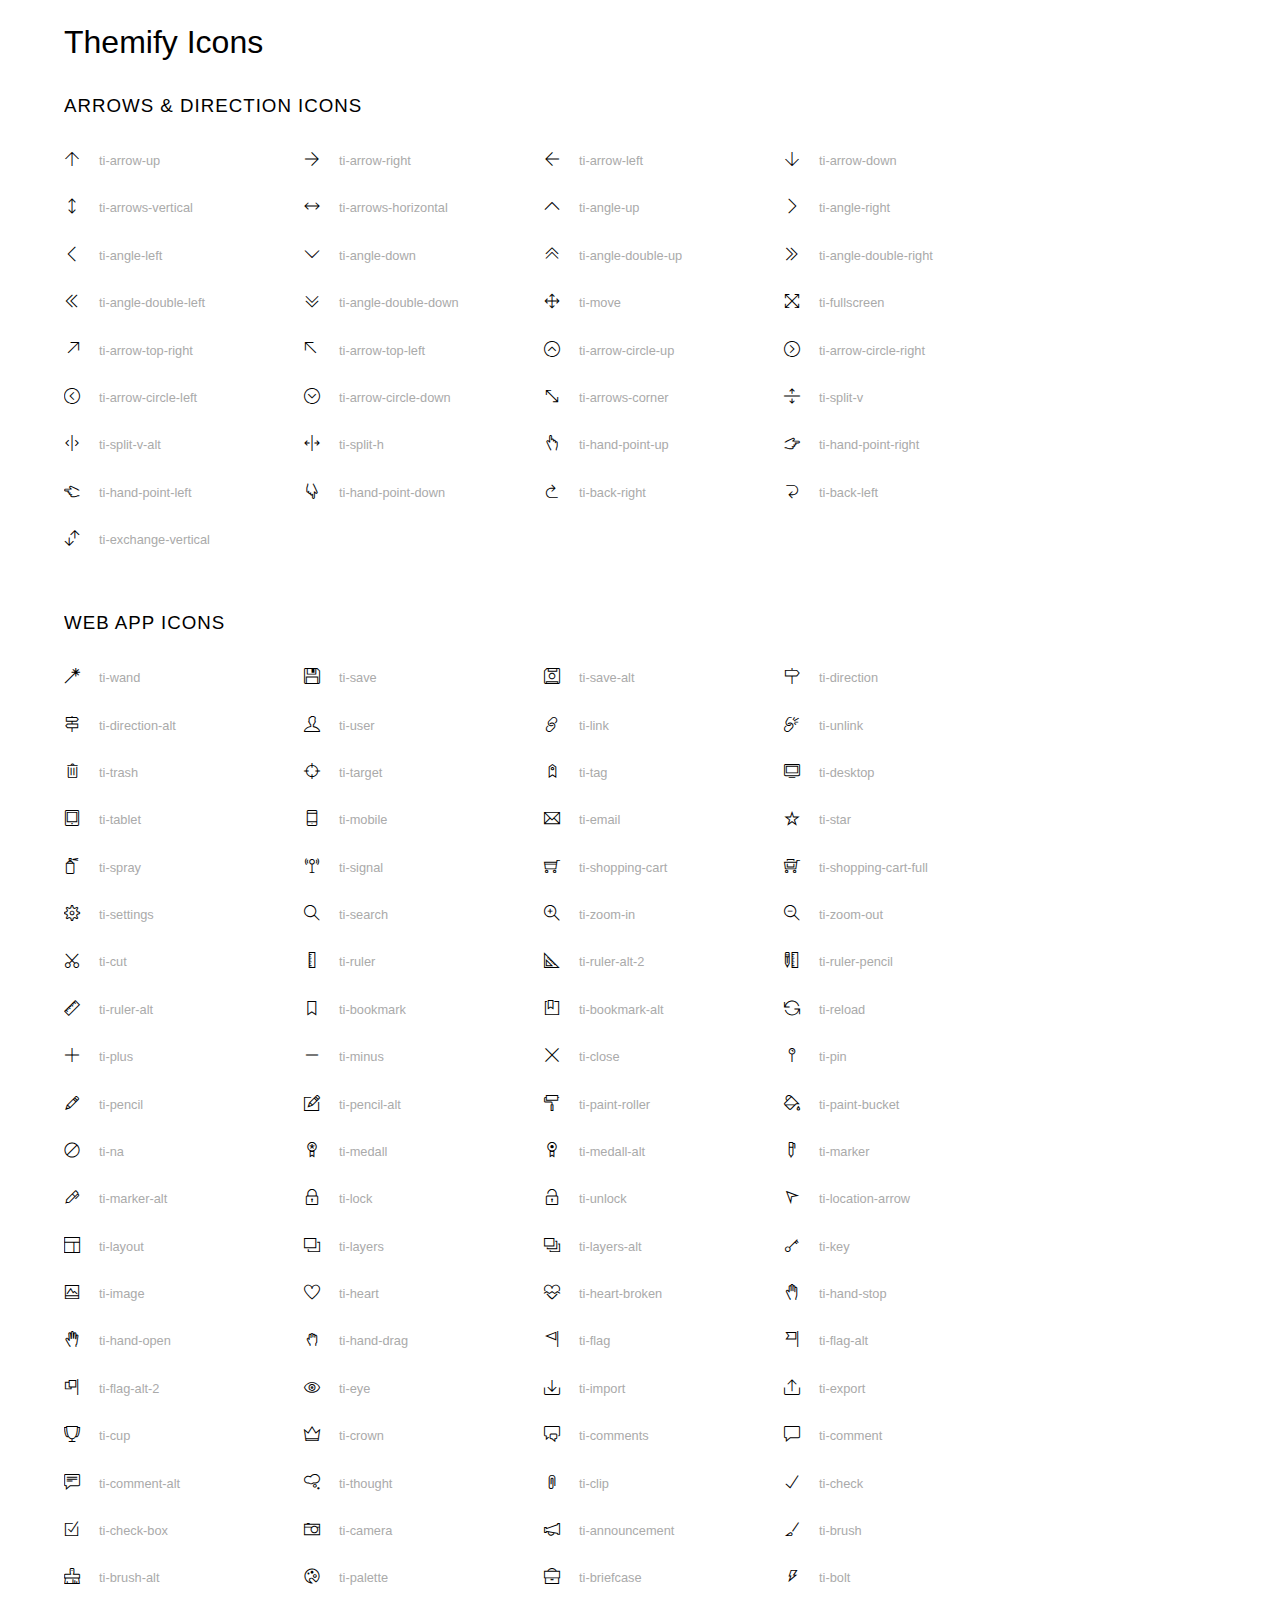
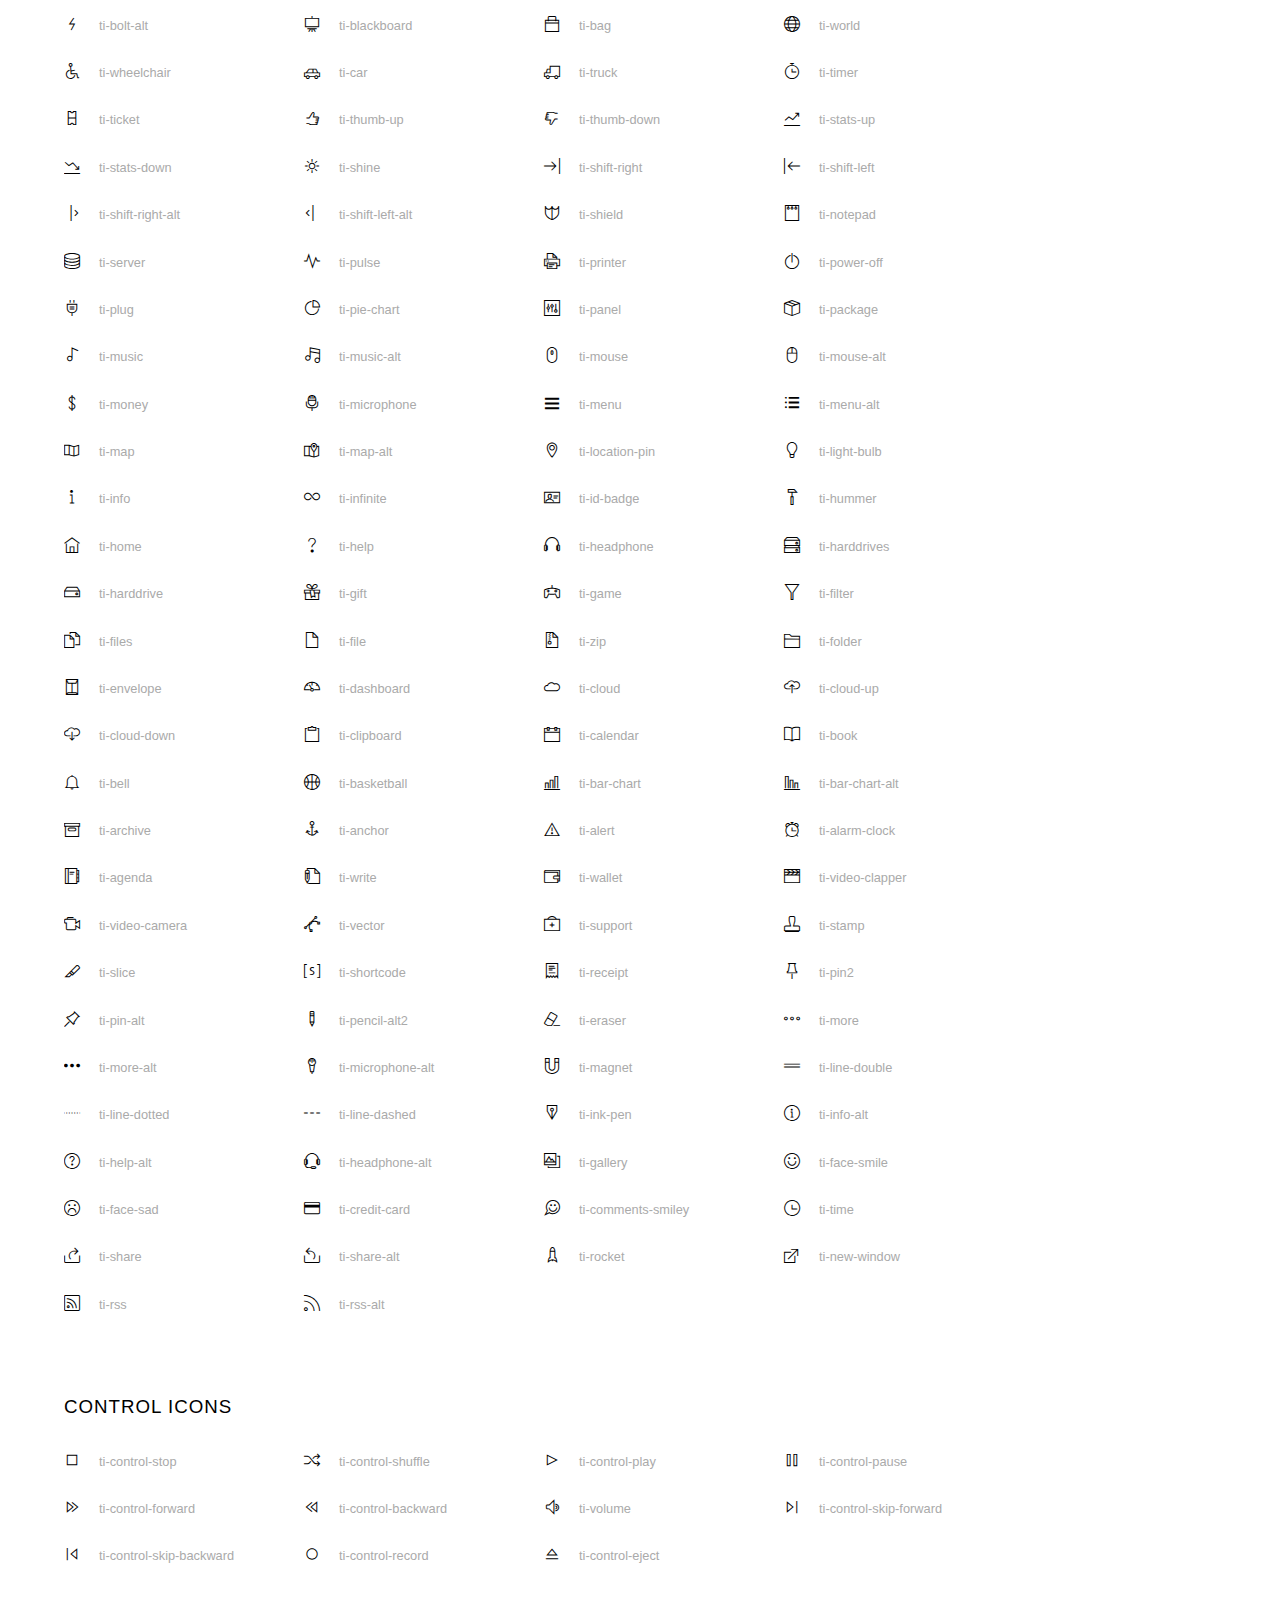
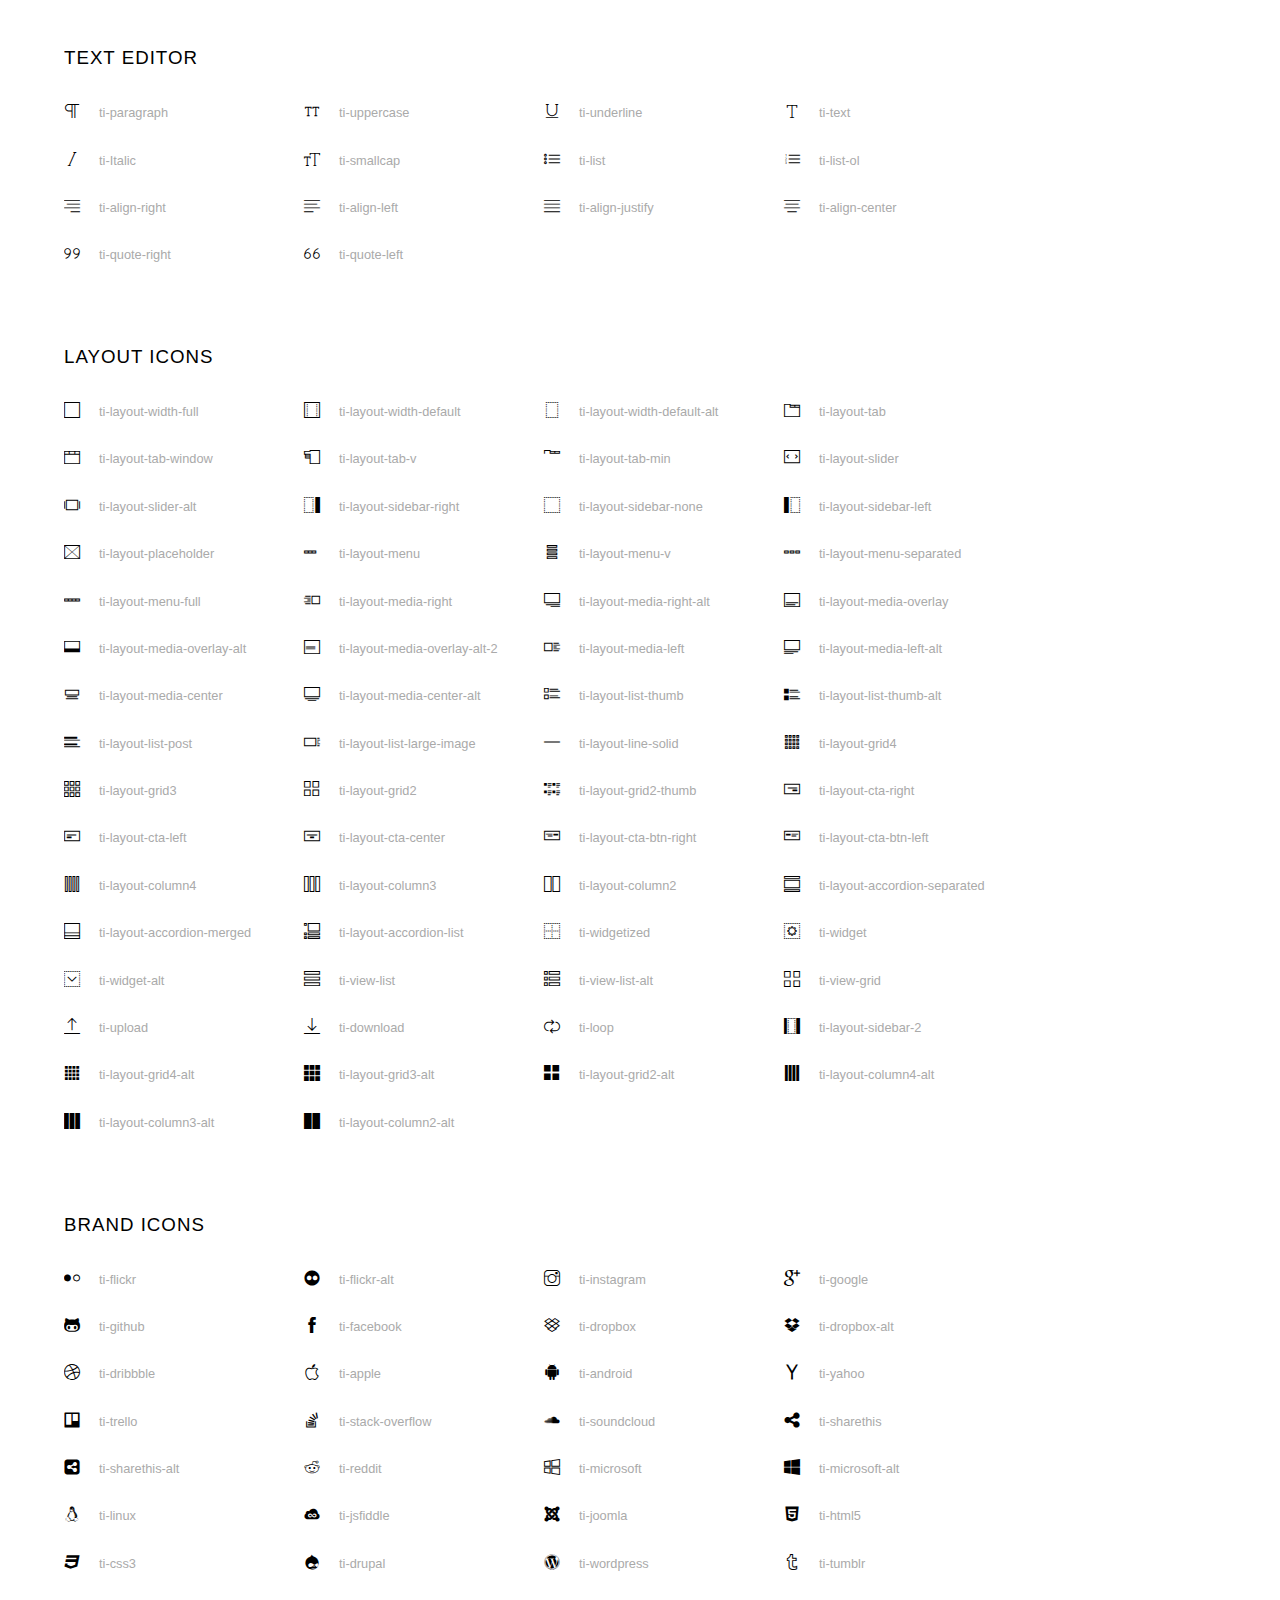
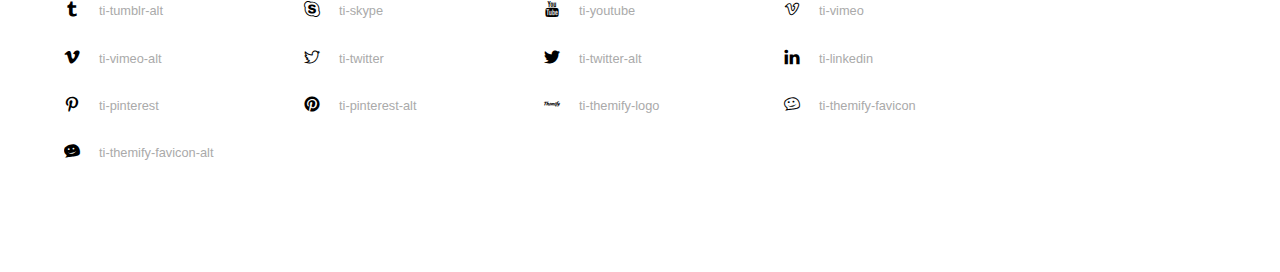
<file: fonts/themify-icons/index.html>
<!doctype html>
<html>
<head>
	<meta charset="utf-8">
	<title>Themify Icon Font</title>
	<meta name="viewport" content="width=device-width">
	<link rel="stylesheet" href="demo-files/demo.css">
	<link rel="stylesheet" href="themify-icons.css">
	<!--[if lt IE 8]><!-->
	<link rel="stylesheet" href="ie7/ie7.css">
	<!--<![endif]-->
</head>
<body>
	<h1>Themify Icons</h1>

	<div class="icon-section">

		<div class="icon-section">
			<h3>Arrows &amp; Direction Icons </h3>

			<div class="icon-container">
				<span class="ti-arrow-up"></span><span class="icon-name"> ti-arrow-up</span>
			</div>
			<div class="icon-container">
				<span class="ti-arrow-right"></span><span class="icon-name"> ti-arrow-right</span>
			</div>
			<div class="icon-container">
				<span class="ti-arrow-left"></span><span class="icon-name"> ti-arrow-left</span>
			</div>
			<div class="icon-container">
				<span class="ti-arrow-down"></span><span class="icon-name"> ti-arrow-down</span>
			</div>
			<div class="icon-container">
				<span class="ti-arrows-vertical"></span><span class="icon-name"> ti-arrows-vertical</span>
			</div>
			<div class="icon-container">
				<span class="ti-arrows-horizontal"></span><span class="icon-name"> ti-arrows-horizontal</span>
			</div>
			<div class="icon-container">
				<span class="ti-angle-up"></span><span class="icon-name"> ti-angle-up</span>
			</div>
			<div class="icon-container">
				<span class="ti-angle-right"></span><span class="icon-name"> ti-angle-right</span>
			</div>
			<div class="icon-container">
				<span class="ti-angle-left"></span><span class="icon-name"> ti-angle-left</span>
			</div>
			<div class="icon-container">
				<span class="ti-angle-down"></span><span class="icon-name"> ti-angle-down</span>
			</div>	
			<div class="icon-container">
				<span class="ti-angle-double-up"></span><span class="icon-name"> ti-angle-double-up</span>
			</div>
			<div class="icon-container">
				<span class="ti-angle-double-right"></span><span class="icon-name"> ti-angle-double-right</span>
			</div>
			<div class="icon-container">
				<span class="ti-angle-double-left"></span><span class="icon-name"> ti-angle-double-left</span>
			</div>
			<div class="icon-container">
				<span class="ti-angle-double-down"></span><span class="icon-name"> ti-angle-double-down</span>
			</div>					
			<div class="icon-container">
				<span class="ti-move"></span><span class="icon-name"> ti-move</span>
			</div>
			<div class="icon-container">
				<span class="ti-fullscreen"></span><span class="icon-name"> ti-fullscreen</span>
			</div>
			<div class="icon-container">
				<span class="ti-arrow-top-right"></span><span class="icon-name"> ti-arrow-top-right</span>
			</div>
			<div class="icon-container">
				<span class="ti-arrow-top-left"></span><span class="icon-name"> ti-arrow-top-left</span>
			</div>
			<div class="icon-container">
				<span class="ti-arrow-circle-up"></span><span class="icon-name"> ti-arrow-circle-up</span>
			</div>
			<div class="icon-container">
				<span class="ti-arrow-circle-right"></span><span class="icon-name"> ti-arrow-circle-right</span>
			</div>
			<div class="icon-container">
				<span class="ti-arrow-circle-left"></span><span class="icon-name"> ti-arrow-circle-left</span>
			</div>
			<div class="icon-container">
				<span class="ti-arrow-circle-down"></span><span class="icon-name"> ti-arrow-circle-down</span>
			</div>
			<div class="icon-container">
				<span class="ti-arrows-corner"></span><span class="icon-name"> ti-arrows-corner</span>
			</div>
			<div class="icon-container">
				<span class="ti-split-v"></span><span class="icon-name"> ti-split-v</span>
			</div>

			<div class="icon-container">
				<span class="ti-split-v-alt"></span><span class="icon-name"> ti-split-v-alt</span>
			</div>
			<div class="icon-container">
				<span class="ti-split-h"></span><span class="icon-name"> ti-split-h</span>
			</div>
			<div class="icon-container">
				<span class="ti-hand-point-up"></span><span class="icon-name"> ti-hand-point-up</span>
			</div>
			<div class="icon-container">
				<span class="ti-hand-point-right"></span><span class="icon-name"> ti-hand-point-right</span>
			</div>
			<div class="icon-container">
				<span class="ti-hand-point-left"></span><span class="icon-name"> ti-hand-point-left</span>
			</div>
			<div class="icon-container">
				<span class="ti-hand-point-down"></span><span class="icon-name"> ti-hand-point-down</span>
			</div>
			<div class="icon-container">
				<span class="ti-back-right"></span><span class="icon-name"> ti-back-right</span>
			</div>
			<div class="icon-container">
				<span class="ti-back-left"></span><span class="icon-name"> ti-back-left</span>
			</div>
			<div class="icon-container">
				<span class="ti-exchange-vertical"></span><span class="icon-name"> ti-exchange-vertical</span>
			</div>

		</div> <!-- Arrows Icons -->



		<h3>Web App Icons</h3>
		
		<div class="icon-section">

			<div class="icon-container">
				<span class="ti-wand"></span><span class="icon-name"> ti-wand</span>
			</div>
			<div class="icon-container">
				<span class="ti-save"></span><span class="icon-name"> ti-save</span>
			</div>
			<div class="icon-container">
				<span class="ti-save-alt"></span><span class="icon-name"> ti-save-alt</span>
			</div>

			<div class="icon-container">
				<span class="ti-direction"></span><span class="icon-name"> ti-direction</span>
			</div>
			<div class="icon-container">
				<span class="ti-direction-alt"></span><span class="icon-name"> ti-direction-alt</span>
			</div>
			<div class="icon-container">
				<span class="ti-user"></span><span class="icon-name"> ti-user</span>
			</div>
			<div class="icon-container">
				<span class="ti-link"></span><span class="icon-name"> ti-link</span>
			</div>
			<div class="icon-container">
				<span class="ti-unlink"></span><span class="icon-name"> ti-unlink</span>
			</div>
			<div class="icon-container">
				<span class="ti-trash"></span><span class="icon-name"> ti-trash</span>
			</div>
			<div class="icon-container">
				<span class="ti-target"></span><span class="icon-name"> ti-target</span>
			</div>
			<div class="icon-container">
				<span class="ti-tag"></span><span class="icon-name"> ti-tag</span>
			</div>
			<div class="icon-container">
				<span class="ti-desktop"></span><span class="icon-name"> ti-desktop</span>
			</div>
			<div class="icon-container">
				<span class="ti-tablet"></span><span class="icon-name"> ti-tablet</span>
			</div>
			<div class="icon-container">
				<span class="ti-mobile"></span><span class="icon-name"> ti-mobile</span>
			</div>
			<div class="icon-container">
				<span class="ti-email"></span><span class="icon-name"> ti-email</span>
			</div>	
			<div class="icon-container">
				<span class="ti-star"></span><span class="icon-name"> ti-star</span>
			</div>
			<div class="icon-container">
				<span class="ti-spray"></span><span class="icon-name"> ti-spray</span>
			</div>
			<div class="icon-container">
				<span class="ti-signal"></span><span class="icon-name"> ti-signal</span>
			</div>
			<div class="icon-container">
				<span class="ti-shopping-cart"></span><span class="icon-name"> ti-shopping-cart</span>
			</div>
			<div class="icon-container">
				<span class="ti-shopping-cart-full"></span><span class="icon-name"> ti-shopping-cart-full</span>
			</div>
			<div class="icon-container">
				<span class="ti-settings"></span><span class="icon-name"> ti-settings</span>
			</div>
			<div class="icon-container">
				<span class="ti-search"></span><span class="icon-name"> ti-search</span>
			</div>
			<div class="icon-container">
				<span class="ti-zoom-in"></span><span class="icon-name"> ti-zoom-in</span>
			</div>
			<div class="icon-container">
				<span class="ti-zoom-out"></span><span class="icon-name"> ti-zoom-out</span>
			</div>
			<div class="icon-container">
				<span class="ti-cut"></span><span class="icon-name"> ti-cut</span>
			</div>
			<div class="icon-container">
				<span class="ti-ruler"></span><span class="icon-name"> ti-ruler</span>
			</div>
			<div class="icon-container">
				<span class="ti-ruler-alt-2"></span><span class="icon-name"> ti-ruler-alt-2</span>
			</div>			
			<div class="icon-container">
				<span class="ti-ruler-pencil"></span><span class="icon-name"> ti-ruler-pencil</span>
			</div>
			<div class="icon-container">
				<span class="ti-ruler-alt"></span><span class="icon-name"> ti-ruler-alt</span>
			</div>
			<div class="icon-container">
				<span class="ti-bookmark"></span><span class="icon-name"> ti-bookmark</span>
			</div>
			<div class="icon-container">
				<span class="ti-bookmark-alt"></span><span class="icon-name"> ti-bookmark-alt</span>
			</div>
			<div class="icon-container">
				<span class="ti-reload"></span><span class="icon-name"> ti-reload</span>
			</div>
			<div class="icon-container">
				<span class="ti-plus"></span><span class="icon-name"> ti-plus</span>
			</div>
			<div class="icon-container">
				<span class="ti-minus"></span><span class="icon-name"> ti-minus</span>
			</div>
			<div class="icon-container">
				<span class="ti-close"></span><span class="icon-name"> ti-close</span>
			</div>			
			<div class="icon-container">
				<span class="ti-pin"></span><span class="icon-name"> ti-pin</span>
			</div>
			<div class="icon-container">
				<span class="ti-pencil"></span><span class="icon-name"> ti-pencil</span>
			</div>
					
		  	<div class="icon-container">
				<span class="ti-pencil-alt"></span><span class="icon-name"> ti-pencil-alt</span>
			</div>
			<div class="icon-container">
				<span class="ti-paint-roller"></span><span class="icon-name"> ti-paint-roller</span>
			</div>
			<div class="icon-container">
				<span class="ti-paint-bucket"></span><span class="icon-name"> ti-paint-bucket</span>
			</div>
			<div class="icon-container">
				<span class="ti-na"></span><span class="icon-name"> ti-na</span>
			</div>
			<div class="icon-container">
				<span class="ti-medall"></span><span class="icon-name"> ti-medall</span>
			</div>
			<div class="icon-container">
				<span class="ti-medall-alt"></span><span class="icon-name"> ti-medall-alt</span>
			</div>
			<div class="icon-container">
				<span class="ti-marker"></span><span class="icon-name"> ti-marker</span>
			</div>
			<div class="icon-container">
				<span class="ti-marker-alt"></span><span class="icon-name"> ti-marker-alt</span>
			</div>

			<div class="icon-container">
				<span class="ti-lock"></span><span class="icon-name"> ti-lock</span>
			</div>
			<div class="icon-container">
				<span class="ti-unlock"></span><span class="icon-name"> ti-unlock</span>
			</div>
			<div class="icon-container">
				<span class="ti-location-arrow"></span><span class="icon-name"> ti-location-arrow</span>
			</div>
			<div class="icon-container">
				<span class="ti-layout"></span><span class="icon-name"> ti-layout</span>
			</div>
			<div class="icon-container">
				<span class="ti-layers"></span><span class="icon-name"> ti-layers</span>
			</div>
			<div class="icon-container">
				<span class="ti-layers-alt"></span><span class="icon-name"> ti-layers-alt</span>
			</div>
			<div class="icon-container">
				<span class="ti-key"></span><span class="icon-name"> ti-key</span>
			</div>
			<div class="icon-container">
				<span class="ti-image"></span><span class="icon-name"> ti-image</span>
			</div>
			<div class="icon-container">
				<span class="ti-heart"></span><span class="icon-name"> ti-heart</span>
			</div>
			<div class="icon-container">
				<span class="ti-heart-broken"></span><span class="icon-name"> ti-heart-broken</span>
			</div>
			<div class="icon-container">
				<span class="ti-hand-stop"></span><span class="icon-name"> ti-hand-stop</span>
			</div>
			<div class="icon-container">
				<span class="ti-hand-open"></span><span class="icon-name"> ti-hand-open</span>
			</div>
			<div class="icon-container">
				<span class="ti-hand-drag"></span><span class="icon-name"> ti-hand-drag</span>
			</div>
			<div class="icon-container">
				<span class="ti-flag"></span><span class="icon-name"> ti-flag</span>
			</div>
			<div class="icon-container">
				<span class="ti-flag-alt"></span><span class="icon-name"> ti-flag-alt</span>
			</div>
			<div class="icon-container">
				<span class="ti-flag-alt-2"></span><span class="icon-name"> ti-flag-alt-2</span>
			</div>
			<div class="icon-container">
				<span class="ti-eye"></span><span class="icon-name"> ti-eye</span>
			</div>
			<div class="icon-container">
				<span class="ti-import"></span><span class="icon-name"> ti-import</span>
			</div>			
			<div class="icon-container">
				<span class="ti-export"></span><span class="icon-name"> ti-export</span>
			</div>
			<div class="icon-container">
				<span class="ti-cup"></span><span class="icon-name"> ti-cup</span>
			</div>
			<div class="icon-container">
				<span class="ti-crown"></span><span class="icon-name"> ti-crown</span>
			</div>
			<div class="icon-container">
				<span class="ti-comments"></span><span class="icon-name"> ti-comments</span>
			</div>
			<div class="icon-container">
				<span class="ti-comment"></span><span class="icon-name"> ti-comment</span>
			</div>
			<div class="icon-container">
				<span class="ti-comment-alt"></span><span class="icon-name"> ti-comment-alt</span>
			</div>
			<div class="icon-container">
				<span class="ti-thought"></span><span class="icon-name"> ti-thought</span>
			</div>			
			<div class="icon-container">
				<span class="ti-clip"></span><span class="icon-name"> ti-clip</span>
			</div>

			<div class="icon-container">
				<span class="ti-check"></span><span class="icon-name"> ti-check</span>
			</div>
			<div class="icon-container">
				<span class="ti-check-box"></span><span class="icon-name"> ti-check-box</span>
			</div>
			<div class="icon-container">
				<span class="ti-camera"></span><span class="icon-name"> ti-camera</span>
			</div>
			<div class="icon-container">
				<span class="ti-announcement"></span><span class="icon-name"> ti-announcement</span>
			</div>
			<div class="icon-container">
				<span class="ti-brush"></span><span class="icon-name"> ti-brush</span>
			</div>
			<div class="icon-container">
				<span class="ti-brush-alt"></span><span class="icon-name"> ti-brush-alt</span>
			</div>
			<div class="icon-container">
				<span class="ti-palette"></span><span class="icon-name"> ti-palette</span>
			</div>			
			<div class="icon-container">
				<span class="ti-briefcase"></span><span class="icon-name"> ti-briefcase</span>
			</div>
			<div class="icon-container">
				<span class="ti-bolt"></span><span class="icon-name"> ti-bolt</span>
			</div>
			<div class="icon-container">
				<span class="ti-bolt-alt"></span><span class="icon-name"> ti-bolt-alt</span>
			</div>
			<div class="icon-container">
				<span class="ti-blackboard"></span><span class="icon-name"> ti-blackboard</span>
			</div>
			<div class="icon-container">
				<span class="ti-bag"></span><span class="icon-name"> ti-bag</span>
			</div>
			<div class="icon-container">
				<span class="ti-world"></span><span class="icon-name"> ti-world</span>
			</div>
			<div class="icon-container">
				<span class="ti-wheelchair"></span><span class="icon-name"> ti-wheelchair</span>
			</div>
			<div class="icon-container">
				<span class="ti-car"></span><span class="icon-name"> ti-car</span>
			</div>
			<div class="icon-container">
				<span class="ti-truck"></span><span class="icon-name"> ti-truck</span>
			</div>
			<div class="icon-container">
				<span class="ti-timer"></span><span class="icon-name"> ti-timer</span>
			</div>
			<div class="icon-container">
				<span class="ti-ticket"></span><span class="icon-name"> ti-ticket</span>
			</div>
			<div class="icon-container">
				<span class="ti-thumb-up"></span><span class="icon-name"> ti-thumb-up</span>
			</div>
			<div class="icon-container">
				<span class="ti-thumb-down"></span><span class="icon-name"> ti-thumb-down</span>
			</div>

			<div class="icon-container">
				<span class="ti-stats-up"></span><span class="icon-name"> ti-stats-up</span>
			</div>
			<div class="icon-container">
				<span class="ti-stats-down"></span><span class="icon-name"> ti-stats-down</span>
			</div>
			<div class="icon-container">
				<span class="ti-shine"></span><span class="icon-name"> ti-shine</span>
			</div>
			<div class="icon-container">
				<span class="ti-shift-right"></span><span class="icon-name"> ti-shift-right</span>
			</div>
			<div class="icon-container">
				<span class="ti-shift-left"></span><span class="icon-name"> ti-shift-left</span>
			</div>

			<div class="icon-container">
				<span class="ti-shift-right-alt"></span><span class="icon-name"> ti-shift-right-alt</span>
			</div>
			<div class="icon-container">
				<span class="ti-shift-left-alt"></span><span class="icon-name"> ti-shift-left-alt</span>
			</div>
			<div class="icon-container">
				<span class="ti-shield"></span><span class="icon-name"> ti-shield</span>
			</div>
			<div class="icon-container">
				<span class="ti-notepad"></span><span class="icon-name"> ti-notepad</span>
			</div>
			<div class="icon-container">
				<span class="ti-server"></span><span class="icon-name"> ti-server</span>
			</div>

			<div class="icon-container">
				<span class="ti-pulse"></span><span class="icon-name"> ti-pulse</span>
			</div>
			<div class="icon-container">
				<span class="ti-printer"></span><span class="icon-name"> ti-printer</span>
			</div>
			<div class="icon-container">
				<span class="ti-power-off"></span><span class="icon-name"> ti-power-off</span>
			</div>
			<div class="icon-container">
				<span class="ti-plug"></span><span class="icon-name"> ti-plug</span>
			</div>
			<div class="icon-container">
				<span class="ti-pie-chart"></span><span class="icon-name"> ti-pie-chart</span>
			</div>

			<div class="icon-container">
				<span class="ti-panel"></span><span class="icon-name"> ti-panel</span>
			</div>
			<div class="icon-container">
				<span class="ti-package"></span><span class="icon-name"> ti-package</span>
			</div>
			<div class="icon-container">
				<span class="ti-music"></span><span class="icon-name"> ti-music</span>
			</div>
			<div class="icon-container">
				<span class="ti-music-alt"></span><span class="icon-name"> ti-music-alt</span>
			</div>
			<div class="icon-container">
				<span class="ti-mouse"></span><span class="icon-name"> ti-mouse</span>
			</div>
			<div class="icon-container">
				<span class="ti-mouse-alt"></span><span class="icon-name"> ti-mouse-alt</span>
			</div>
			<div class="icon-container">
				<span class="ti-money"></span><span class="icon-name"> ti-money</span>
			</div>
			<div class="icon-container">
				<span class="ti-microphone"></span><span class="icon-name"> ti-microphone</span>
			</div>
			<div class="icon-container">
				<span class="ti-menu"></span><span class="icon-name"> ti-menu</span>
			</div>
			<div class="icon-container">
				<span class="ti-menu-alt"></span><span class="icon-name"> ti-menu-alt</span>
			</div>
			<div class="icon-container">
				<span class="ti-map"></span><span class="icon-name"> ti-map</span>
			</div>
			<div class="icon-container">
				<span class="ti-map-alt"></span><span class="icon-name"> ti-map-alt</span>
			</div>

			<div class="icon-container">
				<span class="ti-location-pin"></span><span class="icon-name"> ti-location-pin</span>
			</div>

			<div class="icon-container">
				<span class="ti-light-bulb"></span><span class="icon-name"> ti-light-bulb</span>
			</div>
			<div class="icon-container">
				<span class="ti-info"></span><span class="icon-name"> ti-info</span>
			</div>
			<div class="icon-container">
				<span class="ti-infinite"></span><span class="icon-name"> ti-infinite</span>
			</div>
			<div class="icon-container">
				<span class="ti-id-badge"></span><span class="icon-name"> ti-id-badge</span>
			</div>
			<div class="icon-container">
				<span class="ti-hummer"></span><span class="icon-name"> ti-hummer</span>
			</div>
			<div class="icon-container">
				<span class="ti-home"></span><span class="icon-name"> ti-home</span>
			</div>
			<div class="icon-container">
				<span class="ti-help"></span><span class="icon-name"> ti-help</span>
			</div>
			<div class="icon-container">
				<span class="ti-headphone"></span><span class="icon-name"> ti-headphone</span>
			</div>
			<div class="icon-container">
				<span class="ti-harddrives"></span><span class="icon-name"> ti-harddrives</span>
			</div>
			<div class="icon-container">
				<span class="ti-harddrive"></span><span class="icon-name"> ti-harddrive</span>
			</div>
			<div class="icon-container">
				<span class="ti-gift"></span><span class="icon-name"> ti-gift</span>
			</div>
			<div class="icon-container">
				<span class="ti-game"></span><span class="icon-name"> ti-game</span>
			</div>
			<div class="icon-container">
				<span class="ti-filter"></span><span class="icon-name"> ti-filter</span>
			</div>
			<div class="icon-container">
				<span class="ti-files"></span><span class="icon-name"> ti-files</span>
			</div>
			<div class="icon-container">
				<span class="ti-file"></span><span class="icon-name"> ti-file</span>
			</div>
			<div class="icon-container">
				<span class="ti-zip"></span><span class="icon-name"> ti-zip</span>
			</div>
			<div class="icon-container">
				<span class="ti-folder"></span><span class="icon-name"> ti-folder</span>
			</div>			
			<div class="icon-container">
				<span class="ti-envelope"></span><span class="icon-name"> ti-envelope</span>
			</div>


			<div class="icon-container">
				<span class="ti-dashboard"></span><span class="icon-name"> ti-dashboard</span>
			</div>
			<div class="icon-container">
				<span class="ti-cloud"></span><span class="icon-name"> ti-cloud</span>
			</div>
			<div class="icon-container">
				<span class="ti-cloud-up"></span><span class="icon-name"> ti-cloud-up</span>
			</div>
			<div class="icon-container">
				<span class="ti-cloud-down"></span><span class="icon-name"> ti-cloud-down</span>
			</div>
			<div class="icon-container">
				<span class="ti-clipboard"></span><span class="icon-name"> ti-clipboard</span>
			</div>
			<div class="icon-container">
				<span class="ti-calendar"></span><span class="icon-name"> ti-calendar</span>
			</div>
			<div class="icon-container">
				<span class="ti-book"></span><span class="icon-name"> ti-book</span>
			</div>
			<div class="icon-container">
				<span class="ti-bell"></span><span class="icon-name"> ti-bell</span>
			</div>
			<div class="icon-container">
				<span class="ti-basketball"></span><span class="icon-name"> ti-basketball</span>
			</div>
			<div class="icon-container">
				<span class="ti-bar-chart"></span><span class="icon-name"> ti-bar-chart</span>
			</div>
			<div class="icon-container">
				<span class="ti-bar-chart-alt"></span><span class="icon-name"> ti-bar-chart-alt</span>
			</div>


			<div class="icon-container">
				<span class="ti-archive"></span><span class="icon-name"> ti-archive</span>
			</div>
			<div class="icon-container">
				<span class="ti-anchor"></span><span class="icon-name"> ti-anchor</span>
			</div>

			<div class="icon-container">
				<span class="ti-alert"></span><span class="icon-name"> ti-alert</span>
			</div>
			<div class="icon-container">
				<span class="ti-alarm-clock"></span><span class="icon-name"> ti-alarm-clock</span>
			</div>
			<div class="icon-container">
				<span class="ti-agenda"></span><span class="icon-name"> ti-agenda</span>
			</div>
			<div class="icon-container">
				<span class="ti-write"></span><span class="icon-name"> ti-write</span>
			</div>

			<div class="icon-container">
				<span class="ti-wallet"></span><span class="icon-name"> ti-wallet</span>
			</div>
			<div class="icon-container">
				<span class="ti-video-clapper"></span><span class="icon-name"> ti-video-clapper</span>
			</div>
			<div class="icon-container">
				<span class="ti-video-camera"></span><span class="icon-name"> ti-video-camera</span>
			</div>
			<div class="icon-container">
				<span class="ti-vector"></span><span class="icon-name"> ti-vector</span>
			</div>

			<div class="icon-container">
				<span class="ti-support"></span><span class="icon-name"> ti-support</span>
			</div>
			<div class="icon-container">
				<span class="ti-stamp"></span><span class="icon-name"> ti-stamp</span>
			</div>
			<div class="icon-container">
				<span class="ti-slice"></span><span class="icon-name"> ti-slice</span>
			</div>
			<div class="icon-container">
				<span class="ti-shortcode"></span><span class="icon-name"> ti-shortcode</span>
			</div>
			<div class="icon-container">
				<span class="ti-receipt"></span><span class="icon-name"> ti-receipt</span>
			</div>
			<div class="icon-container">
				<span class="ti-pin2"></span><span class="icon-name"> ti-pin2</span>
			</div>
			<div class="icon-container">
				<span class="ti-pin-alt"></span><span class="icon-name"> ti-pin-alt</span>
			</div>
			<div class="icon-container">
				<span class="ti-pencil-alt2"></span><span class="icon-name"> ti-pencil-alt2</span>
			</div>
			<div class="icon-container">
				<span class="ti-eraser"></span><span class="icon-name"> ti-eraser</span>
			</div>			
			<div class="icon-container">
				<span class="ti-more"></span><span class="icon-name"> ti-more</span>
			</div>
			<div class="icon-container">
				<span class="ti-more-alt"></span><span class="icon-name"> ti-more-alt</span>
			</div>
			<div class="icon-container">
				<span class="ti-microphone-alt"></span><span class="icon-name"> ti-microphone-alt</span>
			</div>
			<div class="icon-container">
				<span class="ti-magnet"></span><span class="icon-name"> ti-magnet</span>
			</div>
			<div class="icon-container">
				<span class="ti-line-double"></span><span class="icon-name"> ti-line-double</span>
			</div>
			<div class="icon-container">
				<span class="ti-line-dotted"></span><span class="icon-name"> ti-line-dotted</span>
			</div>
			<div class="icon-container">
				<span class="ti-line-dashed"></span><span class="icon-name"> ti-line-dashed</span>
			</div>

			<div class="icon-container">
				<span class="ti-ink-pen"></span><span class="icon-name"> ti-ink-pen</span>
			</div>
			<div class="icon-container">
				<span class="ti-info-alt"></span><span class="icon-name"> ti-info-alt</span>
			</div>
			<div class="icon-container">
				<span class="ti-help-alt"></span><span class="icon-name"> ti-help-alt</span>
			</div>
			<div class="icon-container">
				<span class="ti-headphone-alt"></span><span class="icon-name"> ti-headphone-alt</span>
			</div>

			<div class="icon-container">
				<span class="ti-gallery"></span><span class="icon-name"> ti-gallery</span>
			</div>
			<div class="icon-container">
				<span class="ti-face-smile"></span><span class="icon-name"> ti-face-smile</span>
			</div>
			<div class="icon-container">
				<span class="ti-face-sad"></span><span class="icon-name"> ti-face-sad</span>
			</div>
			<div class="icon-container">
				<span class="ti-credit-card"></span><span class="icon-name"> ti-credit-card</span>
			</div>
			<div class="icon-container">
				<span class="ti-comments-smiley"></span><span class="icon-name"> ti-comments-smiley</span>
			</div>
			<div class="icon-container">
				<span class="ti-time"></span><span class="icon-name"> ti-time</span>
			</div>
			<div class="icon-container">
				<span class="ti-share"></span><span class="icon-name"> ti-share</span>
			</div>
			<div class="icon-container">
				<span class="ti-share-alt"></span><span class="icon-name"> ti-share-alt</span>
			</div>
			<div class="icon-container">
				<span class="ti-rocket"></span><span class="icon-name"> ti-rocket</span>
			</div>

			<div class="icon-container">
				<span class="ti-new-window"></span><span class="icon-name"> ti-new-window</span>
			</div>

			<div class="icon-container">
				<span class="ti-rss"></span><span class="icon-name"> ti-rss</span>
			</div>

			<div class="icon-container">
				<span class="ti-rss-alt"></span><span class="icon-name"> ti-rss-alt</span>
			</div>
			
		</div><!-- Web App Icons -->


		<div class="icon-section">
			<h3>Control Icons</h3>
			<div class="icon-container">
				<span class="ti-control-stop"></span><span class="icon-name"> ti-control-stop</span>
			</div>
			<div class="icon-container">
				<span class="ti-control-shuffle"></span><span class="icon-name"> ti-control-shuffle</span>
			</div>
			<div class="icon-container">
				<span class="ti-control-play"></span><span class="icon-name"> ti-control-play</span>
			</div>
			<div class="icon-container">
				<span class="ti-control-pause"></span><span class="icon-name"> ti-control-pause</span>
			</div>
			<div class="icon-container">
				<span class="ti-control-forward"></span><span class="icon-name"> ti-control-forward</span>
			</div>
			<div class="icon-container">
				<span class="ti-control-backward"></span><span class="icon-name"> ti-control-backward</span>
			</div>	
			<div class="icon-container">
				<span class="ti-volume"></span><span class="icon-name"> ti-volume</span>
			</div>
			<div class="icon-container">
				<span class="ti-control-skip-forward"></span><span class="icon-name"> ti-control-skip-forward</span>
			</div>
			<div class="icon-container">
				<span class="ti-control-skip-backward"></span><span class="icon-name"> ti-control-skip-backward</span>
			</div>
			<div class="icon-container">
				<span class="ti-control-record"></span><span class="icon-name"> ti-control-record</span>
			</div>
			<div class="icon-container">
				<span class="ti-control-eject"></span><span class="icon-name"> ti-control-eject</span>
			</div>			
		</div> <!-- Control Icons -->


		<div class="icon-section">
			<h3>Text Editor</h3>

			<div class="icon-container">
				<span class="ti-paragraph"></span><span class="icon-name"> ti-paragraph</span>
			</div>
			<div class="icon-container">
				<span class="ti-uppercase"></span><span class="icon-name"> ti-uppercase</span>
			</div>

			<div class="icon-container">
				<span class="ti-underline"></span><span class="icon-name"> ti-underline</span>
			</div>
			<div class="icon-container">
				<span class="ti-text"></span><span class="icon-name"> ti-text</span>
			</div>
			<div class="icon-container">
				<span class="ti-Italic"></span><span class="icon-name"> ti-Italic</span>
			</div>
			<div class="icon-container">
				<span class="ti-smallcap"></span><span class="icon-name"> ti-smallcap</span>
			</div>
			<div class="icon-container">
				<span class="ti-list"></span><span class="icon-name"> ti-list</span>
			</div>
			<div class="icon-container">
				<span class="ti-list-ol"></span><span class="icon-name"> ti-list-ol</span>
			</div>
			<div class="icon-container">
				<span class="ti-align-right"></span><span class="icon-name"> ti-align-right</span>
			</div>
			<div class="icon-container">
				<span class="ti-align-left"></span><span class="icon-name"> ti-align-left</span>
			</div>
			<div class="icon-container">
				<span class="ti-align-justify"></span><span class="icon-name"> ti-align-justify</span>
			</div>
			<div class="icon-container">
				<span class="ti-align-center"></span><span class="icon-name"> ti-align-center</span>
			</div>
			<div class="icon-container">
				<span class="ti-quote-right"></span><span class="icon-name"> ti-quote-right</span>
			</div>
			<div class="icon-container">
				<span class="ti-quote-left"></span><span class="icon-name"> ti-quote-left</span>
			</div>

		</div> <!-- Text Editor -->



		<div class="icon-section">
			<h3>Layout Icons</h3>
			<div class="icon-container">
				<span class="ti-layout-width-full"></span><span class="icon-name"> ti-layout-width-full</span>
			</div>
			<div class="icon-container">
				<span class="ti-layout-width-default"></span><span class="icon-name"> ti-layout-width-default</span>
			</div>
			<div class="icon-container">
				<span class="ti-layout-width-default-alt"></span><span class="icon-name"> ti-layout-width-default-alt</span>
			</div>
			<div class="icon-container">
				<span class="ti-layout-tab"></span><span class="icon-name"> ti-layout-tab</span>
			</div>
			<div class="icon-container">
				<span class="ti-layout-tab-window"></span><span class="icon-name"> ti-layout-tab-window</span>
			</div>
			<div class="icon-container">
				<span class="ti-layout-tab-v"></span><span class="icon-name"> ti-layout-tab-v</span>
			</div>
			<div class="icon-container">
				<span class="ti-layout-tab-min"></span><span class="icon-name"> ti-layout-tab-min</span>
			</div>
			<div class="icon-container">
				<span class="ti-layout-slider"></span><span class="icon-name"> ti-layout-slider</span>
			</div>
			<div class="icon-container">
				<span class="ti-layout-slider-alt"></span><span class="icon-name"> ti-layout-slider-alt</span>
			</div>
			<div class="icon-container">
				<span class="ti-layout-sidebar-right"></span><span class="icon-name"> ti-layout-sidebar-right</span>
			</div>
			<div class="icon-container">
				<span class="ti-layout-sidebar-none"></span><span class="icon-name"> ti-layout-sidebar-none</span>
			</div>
			<div class="icon-container">
				<span class="ti-layout-sidebar-left"></span><span class="icon-name"> ti-layout-sidebar-left</span>
			</div>
			<div class="icon-container">
				<span class="ti-layout-placeholder"></span><span class="icon-name"> ti-layout-placeholder</span>
			</div>
			<div class="icon-container">
				<span class="ti-layout-menu"></span><span class="icon-name"> ti-layout-menu</span>
			</div>
			<div class="icon-container">
				<span class="ti-layout-menu-v"></span><span class="icon-name"> ti-layout-menu-v</span>
			</div>
			<div class="icon-container">
				<span class="ti-layout-menu-separated"></span><span class="icon-name"> ti-layout-menu-separated</span>
			</div>
			<div class="icon-container">
				<span class="ti-layout-menu-full"></span><span class="icon-name"> ti-layout-menu-full</span>
			</div>
			<div class="icon-container">
				<span class="ti-layout-media-right"></span><span class="icon-name"> ti-layout-media-right</span>
			</div>
			<div class="icon-container">
				<span class="ti-layout-media-right-alt"></span><span class="icon-name"> ti-layout-media-right-alt</span>
			</div>
			<div class="icon-container">
				<span class="ti-layout-media-overlay"></span><span class="icon-name"> ti-layout-media-overlay</span>
			</div>
			<div class="icon-container">
				<span class="ti-layout-media-overlay-alt"></span><span class="icon-name"> ti-layout-media-overlay-alt</span>
			</div>
			<div class="icon-container">
				<span class="ti-layout-media-overlay-alt-2"></span><span class="icon-name"> ti-layout-media-overlay-alt-2</span>
			</div>
			<div class="icon-container">
				<span class="ti-layout-media-left"></span><span class="icon-name"> ti-layout-media-left</span>
			</div>
			<div class="icon-container">
				<span class="ti-layout-media-left-alt"></span><span class="icon-name"> ti-layout-media-left-alt</span>
			</div>
			<div class="icon-container">
				<span class="ti-layout-media-center"></span><span class="icon-name"> ti-layout-media-center</span>
			</div>
			<div class="icon-container">
				<span class="ti-layout-media-center-alt"></span><span class="icon-name"> ti-layout-media-center-alt</span>
			</div>
			<div class="icon-container">
				<span class="ti-layout-list-thumb"></span><span class="icon-name"> ti-layout-list-thumb</span>
			</div>
			<div class="icon-container">
				<span class="ti-layout-list-thumb-alt"></span><span class="icon-name"> ti-layout-list-thumb-alt</span>
			</div>
			<div class="icon-container">
				<span class="ti-layout-list-post"></span><span class="icon-name"> ti-layout-list-post</span>
			</div>
			<div class="icon-container">
				<span class="ti-layout-list-large-image"></span><span class="icon-name"> ti-layout-list-large-image</span>
			</div>
			<div class="icon-container">
				<span class="ti-layout-line-solid"></span><span class="icon-name"> ti-layout-line-solid</span>
			</div>
			<div class="icon-container">
				<span class="ti-layout-grid4"></span><span class="icon-name"> ti-layout-grid4</span>
			</div>
			<div class="icon-container">
				<span class="ti-layout-grid3"></span><span class="icon-name"> ti-layout-grid3</span>
			</div>
			<div class="icon-container">
				<span class="ti-layout-grid2"></span><span class="icon-name"> ti-layout-grid2</span>
			</div>
			<div class="icon-container">
				<span class="ti-layout-grid2-thumb"></span><span class="icon-name"> ti-layout-grid2-thumb</span>
			</div>
			<div class="icon-container">
				<span class="ti-layout-cta-right"></span><span class="icon-name"> ti-layout-cta-right</span>
			</div>
			<div class="icon-container">
				<span class="ti-layout-cta-left"></span><span class="icon-name"> ti-layout-cta-left</span>
			</div>
			<div class="icon-container">
				<span class="ti-layout-cta-center"></span><span class="icon-name"> ti-layout-cta-center</span>
			</div>
			<div class="icon-container">
				<span class="ti-layout-cta-btn-right"></span><span class="icon-name"> ti-layout-cta-btn-right</span>
			</div>
			<div class="icon-container">
				<span class="ti-layout-cta-btn-left"></span><span class="icon-name"> ti-layout-cta-btn-left</span>
			</div>
			<div class="icon-container">
				<span class="ti-layout-column4"></span><span class="icon-name"> ti-layout-column4</span>
			</div>
			<div class="icon-container">
				<span class="ti-layout-column3"></span><span class="icon-name"> ti-layout-column3</span>
			</div>
			<div class="icon-container">
				<span class="ti-layout-column2"></span><span class="icon-name"> ti-layout-column2</span>
			</div>
			<div class="icon-container">
				<span class="ti-layout-accordion-separated"></span><span class="icon-name"> ti-layout-accordion-separated</span>
			</div>
			<div class="icon-container">
				<span class="ti-layout-accordion-merged"></span><span class="icon-name"> ti-layout-accordion-merged</span>
			</div>
			<div class="icon-container">
				<span class="ti-layout-accordion-list"></span><span class="icon-name"> ti-layout-accordion-list</span>
			</div>
			<div class="icon-container">
				<span class="ti-widgetized"></span><span class="icon-name"> ti-widgetized</span>
			</div>
			<div class="icon-container">
				<span class="ti-widget"></span><span class="icon-name"> ti-widget</span>
			</div>
			<div class="icon-container">
				<span class="ti-widget-alt"></span><span class="icon-name"> ti-widget-alt</span>
			</div>
			<div class="icon-container">
				<span class="ti-view-list"></span><span class="icon-name"> ti-view-list</span>
			</div>
			<div class="icon-container">
				<span class="ti-view-list-alt"></span><span class="icon-name"> ti-view-list-alt</span>
			</div>
			<div class="icon-container">
				<span class="ti-view-grid"></span><span class="icon-name"> ti-view-grid</span>
			</div>
			<div class="icon-container">
				<span class="ti-upload"></span><span class="icon-name"> ti-upload</span>
			</div>
			<div class="icon-container">
				<span class="ti-download"></span><span class="icon-name"> ti-download</span>
			</div>	
			<div class="icon-container">
				<span class="ti-loop"></span><span class="icon-name"> ti-loop</span>
			</div>
			<div class="icon-container">
				<span class="ti-layout-sidebar-2"></span><span class="icon-name"> ti-layout-sidebar-2</span>
			</div>
			<div class="icon-container">
				<span class="ti-layout-grid4-alt"></span><span class="icon-name"> ti-layout-grid4-alt</span>
			</div>
			<div class="icon-container">
				<span class="ti-layout-grid3-alt"></span><span class="icon-name"> ti-layout-grid3-alt</span>
			</div>
			<div class="icon-container">
				<span class="ti-layout-grid2-alt"></span><span class="icon-name"> ti-layout-grid2-alt</span>
			</div>
			<div class="icon-container">
				<span class="ti-layout-column4-alt"></span><span class="icon-name"> ti-layout-column4-alt</span>
			</div>
			<div class="icon-container">
				<span class="ti-layout-column3-alt"></span><span class="icon-name"> ti-layout-column3-alt</span>
			</div>
			<div class="icon-container">
				<span class="ti-layout-column2-alt"></span><span class="icon-name"> ti-layout-column2-alt</span>
			</div>		


		</div> <!-- Layout Icons -->


		<div class="icon-section">
			<h3>Brand Icons</h3>

			<div class="icon-container">
				<span class="ti-flickr"></span><span class="icon-name"> ti-flickr</span>
			</div>
			<div class="icon-container">
				<span class="ti-flickr-alt"></span><span class="icon-name"> ti-flickr-alt</span>
			</div>			
			<div class="icon-container">
				<span class="ti-instagram"></span><span class="icon-name"> ti-instagram</span>
			</div>
			<div class="icon-container">
				<span class="ti-google"></span><span class="icon-name"> ti-google</span>
			</div>
			<div class="icon-container">
				<span class="ti-github"></span><span class="icon-name"> ti-github</span>
			</div>

			<div class="icon-container">
				<span class="ti-facebook"></span><span class="icon-name"> ti-facebook</span>
			</div>
			<div class="icon-container">
				<span class="ti-dropbox"></span><span class="icon-name"> ti-dropbox</span>
			</div>
			<div class="icon-container">
				<span class="ti-dropbox-alt"></span><span class="icon-name"> ti-dropbox-alt</span>
			</div>
			<div class="icon-container">
				<span class="ti-dribbble"></span><span class="icon-name"> ti-dribbble</span>
			</div>
			<div class="icon-container">
				<span class="ti-apple"></span><span class="icon-name"> ti-apple</span>
			</div>
			<div class="icon-container">
				<span class="ti-android"></span><span class="icon-name"> ti-android</span>
			</div>
			<div class="icon-container">
				<span class="ti-yahoo"></span><span class="icon-name"> ti-yahoo</span>
			</div>
			<div class="icon-container">
				<span class="ti-trello"></span><span class="icon-name"> ti-trello</span>
			</div>
			<div class="icon-container">
				<span class="ti-stack-overflow"></span><span class="icon-name"> ti-stack-overflow</span>
			</div>
			<div class="icon-container">
				<span class="ti-soundcloud"></span><span class="icon-name"> ti-soundcloud</span>
			</div>
			<div class="icon-container">
				<span class="ti-sharethis"></span><span class="icon-name"> ti-sharethis</span>
			</div>
			<div class="icon-container">
				<span class="ti-sharethis-alt"></span><span class="icon-name"> ti-sharethis-alt</span>
			</div>
			<div class="icon-container">
				<span class="ti-reddit"></span><span class="icon-name"> ti-reddit</span>
			</div>

			<div class="icon-container">
				<span class="ti-microsoft"></span><span class="icon-name"> ti-microsoft</span>
			</div>
			<div class="icon-container">
				<span class="ti-microsoft-alt"></span><span class="icon-name"> ti-microsoft-alt</span>
			</div>
			<div class="icon-container">
				<span class="ti-linux"></span><span class="icon-name"> ti-linux</span>
			</div>
			<div class="icon-container">
				<span class="ti-jsfiddle"></span><span class="icon-name"> ti-jsfiddle</span>
			</div>
			<div class="icon-container">
				<span class="ti-joomla"></span><span class="icon-name"> ti-joomla</span>
			</div>
			<div class="icon-container">
				<span class="ti-html5"></span><span class="icon-name"> ti-html5</span>
			</div>
			<div class="icon-container">
				<span class="ti-css3"></span><span class="icon-name"> ti-css3</span>
			</div>	
			<div class="icon-container">
				<span class="ti-drupal"></span><span class="icon-name"> ti-drupal</span>
			</div>
			<div class="icon-container">
				<span class="ti-wordpress"></span><span class="icon-name"> ti-wordpress</span>
			</div>		
			<div class="icon-container">
				<span class="ti-tumblr"></span><span class="icon-name"> ti-tumblr</span>
			</div>
			<div class="icon-container">
				<span class="ti-tumblr-alt"></span><span class="icon-name"> ti-tumblr-alt</span>
			</div>
			<div class="icon-container">
				<span class="ti-skype"></span><span class="icon-name"> ti-skype</span>
			</div>
			<div class="icon-container">
				<span class="ti-youtube"></span><span class="icon-name"> ti-youtube</span>
			</div>
			<div class="icon-container">
				<span class="ti-vimeo"></span><span class="icon-name"> ti-vimeo</span>
			</div>
			<div class="icon-container">
				<span class="ti-vimeo-alt"></span><span class="icon-name"> ti-vimeo-alt</span>
			</div>			
			<div class="icon-container">
				<span class="ti-twitter"></span><span class="icon-name"> ti-twitter</span>
			</div>
			<div class="icon-container">
				<span class="ti-twitter-alt"></span><span class="icon-name"> ti-twitter-alt</span>
			</div>
			<div class="icon-container">
				<span class="ti-linkedin"></span><span class="icon-name"> ti-linkedin</span>
			</div>
			<div class="icon-container">
				<span class="ti-pinterest"></span><span class="icon-name"> ti-pinterest</span>
			</div>

			<div class="icon-container">
				<span class="ti-pinterest-alt"></span><span class="icon-name"> ti-pinterest-alt</span>
			</div>
			<div class="icon-container">
				<span class="ti-themify-logo"></span><span class="icon-name"> ti-themify-logo</span>
			</div>
			<div class="icon-container">
				<span class="ti-themify-favicon"></span><span class="icon-name"> ti-themify-favicon</span>
			</div>
			<div class="icon-container">
				<span class="ti-themify-favicon-alt"></span><span class="icon-name"> ti-themify-favicon-alt</span>
			</div>

		</div> <!-- brand Icons -->

	</div>

</body>
</html>
</file>
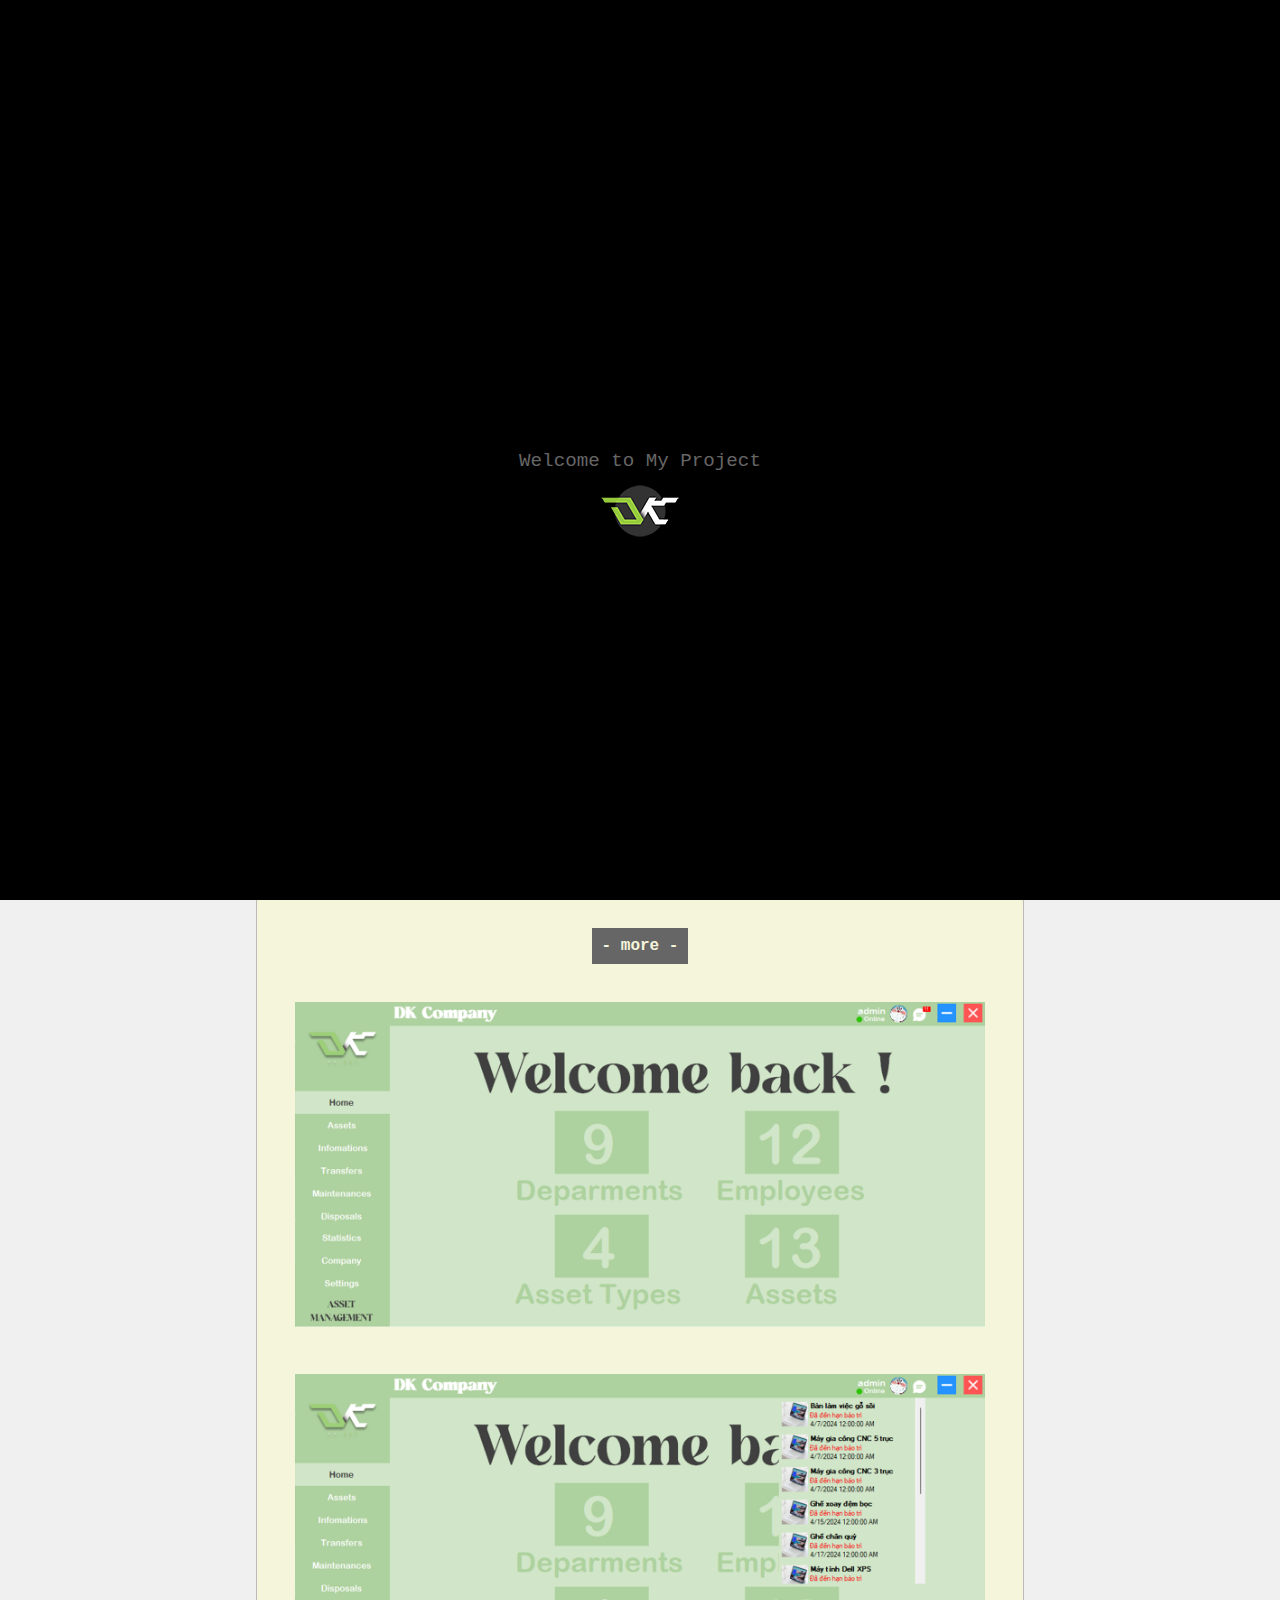
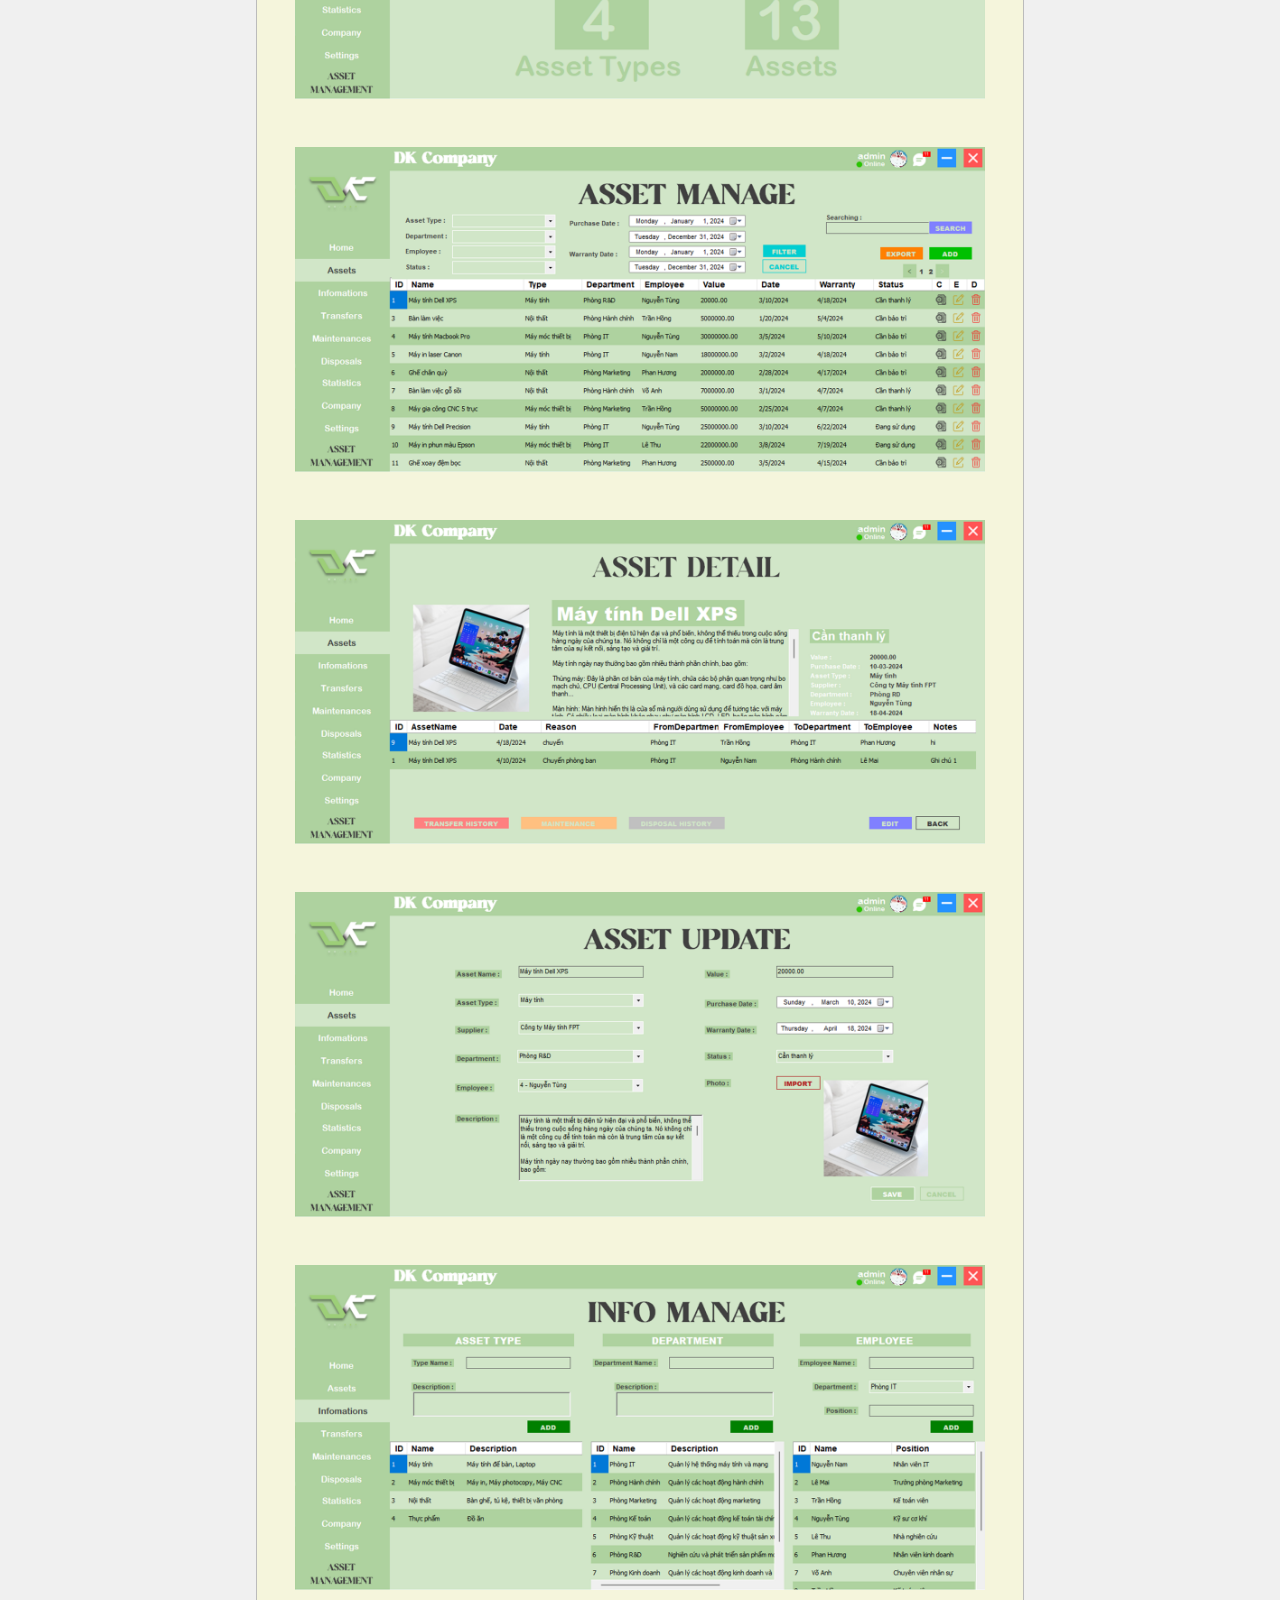
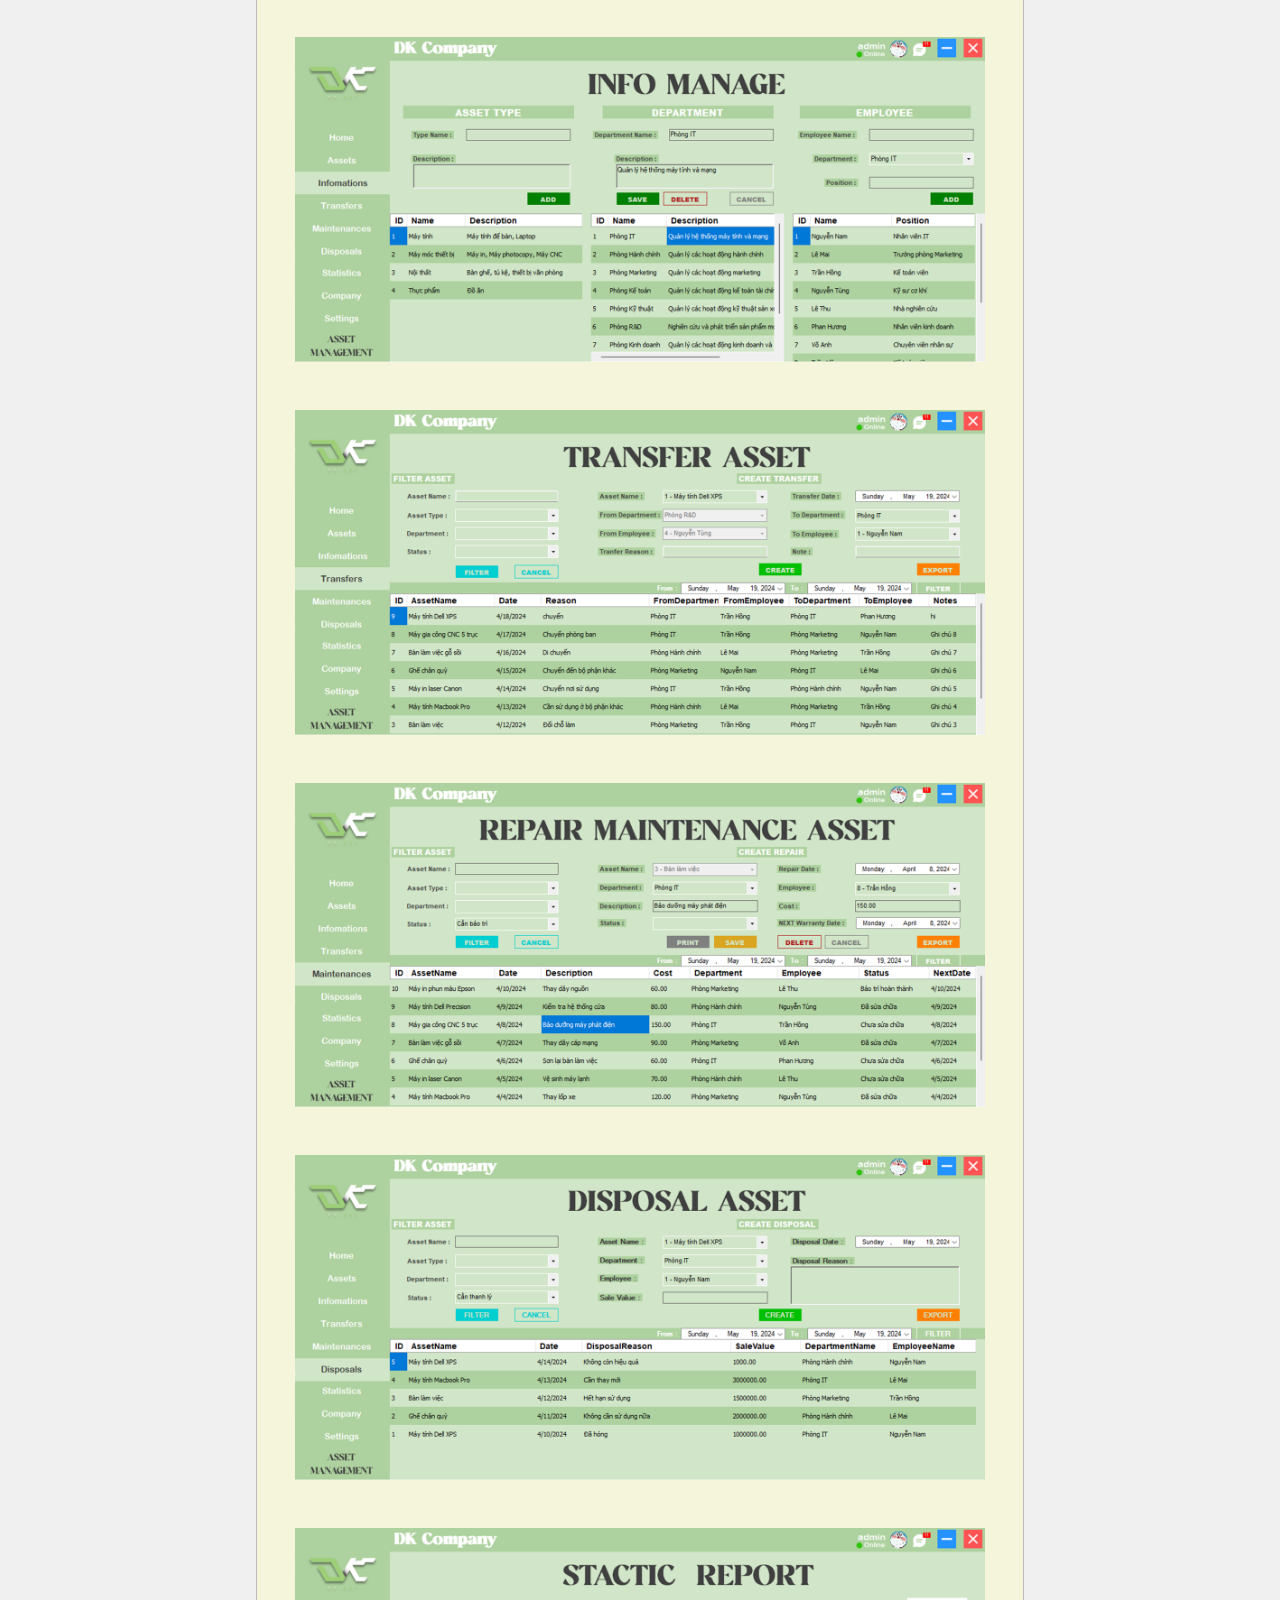
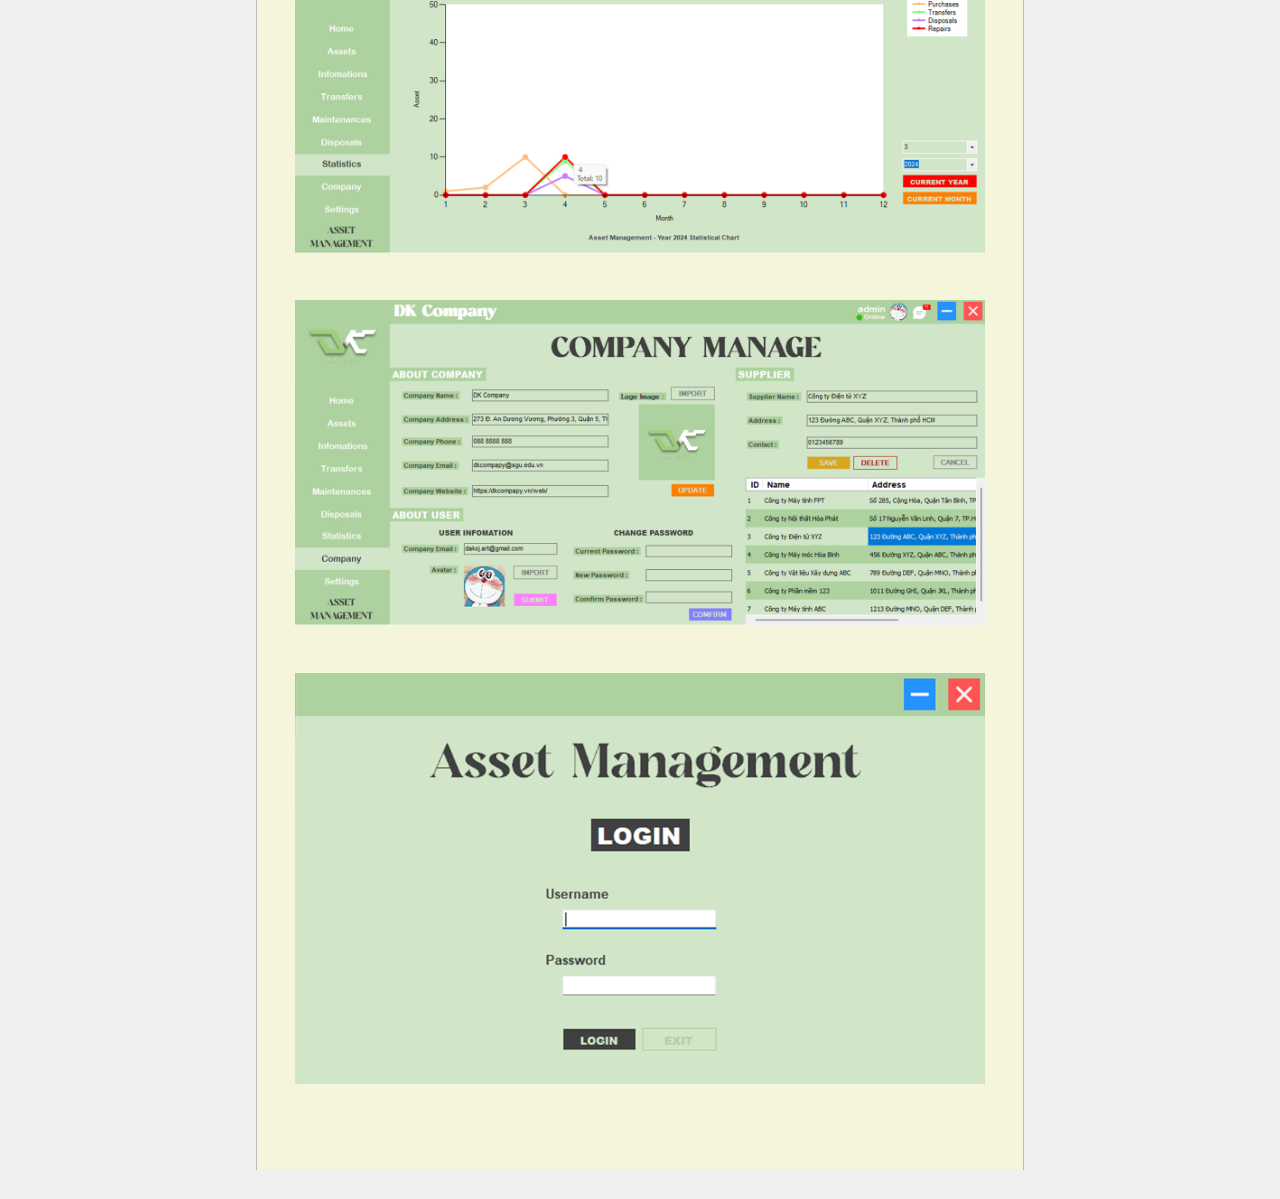
<file: Project/project3.html>
<!DOCTYPE html>
<html lang="en">
<head>
    <meta charset="UTF-8">
    <meta name="viewport" content="width=device-width, initial-scale=1.0">
    <meta http-equiv="X-UA-Compatible" content="IE=edge">
    <link rel="icon" href="../img/page/DK5.png" type="image/x-icon">
    <title>da'Koj's Project 3</title>
    <link rel="stylesheet" href="../css/styles.css">
    <link rel="stylesheet" href="../css/resposive.css">
    <link rel="stylesheet" href="../fonts/themify-icons/themify-icons.css">

</head>
<body>
    <div id="loader">
        <div id="loading-text"></div>
    </div>
    <section id="intro">
      <div class="intro-content">
          <h1>da'Koj's Project</h1>
          <p>Welcome to My Project</p>
          <img class="fade-in" src="../img/page/DK5.png" alt="">    </div>
  </section>
  <script src="../js/loader.js"></script>

    <div class="headerpj">
        <span>Koj | Project | Portfolio | da'Koj | Project | Portfolio | da'Koj | Project | Portfolio | da'Koj | Project | Portfolio | da'Koj | Project | Portfolio | da'Koj | Project | Portfolio | da'Koj | Project | Portfolio | da'Koj | Project | Portfolio | da'Koj | Project | Portfolio | da'Koj | </span>
    </div>
    <div class="container">
        <div class="main">
            <div class="project-number">
                <h1>Project #3</h1>
            </div>
            <div class="project-title">
                <h1>Asset Management</h1>
            </div>
            <div class="project">
                <div class="project-image">
                    <img src="../img/pjimg/3pj4.png" alt="Project Image">
                </div>
                <div class="project-description">
                    <h2>#WinformC# #SQL #UIUXDesign</h2><br>
                    <section>
                        <h2>Project Overview:</h2>
                        <p>Developed an Asset Management system to track and manage company assets.</p>
                    </section>
                    <section>
                        <h2>Software Used:</h2>
                        <ul>
                            <li><strong>Primary Tools:</strong> WinForms (C#), SQL</li>
                        </ul>
                    </section>
                    <section>
                        <h2>Key Functionalities:</h2>
                        <ul>
                            <li><strong>Asset Tracking:</strong> Monitor the status, location, and details of company assets.</li>
                            <li><strong>Inventory Management:</strong> Manage asset inventory, including adding, updating, and deleting asset records.</li>
                            <li><strong>Reporting:</strong> Generate detailed reports on asset utilization, maintenance schedules, and asset history.</li>
                            <li><strong>Search and Filter:</strong> Implement robust search and filter capabilities to quickly find specific assets.</li>
                            <li><strong>Notification System:</strong> Set up alerts and notifications for maintenance, asset expiry, or any important updates.</li>
                        </ul>
                    </section>
                    <section>
                        <h2>Skills Demonstrated:</h2>
                        <ul>
                            <li><strong>Software Development:</strong> Built a robust desktop application using WinForms in C#.</li>
                            <li><strong>Database Management:</strong> Designed and implemented a SQL database for efficient asset tracking.</li>
                            <li><strong>Data Integration:</strong> Integrated the application with the SQL database for seamless data handling.</li>
                            <li><strong>User Interface Design:</strong> Created a user-friendly interface for easy navigation and asset management.</li>
                        </ul>
                    </section>                </div>
            </div>
            <div class="project-picture">
                <h1>- more -</h1>
            </div>
            <div class="gallery gallery1">
                <img src="../img/pjimg/3-Asset/1.png" alt="">
                <img src="../img/pjimg/3-Asset/2.png" alt="">
                <img src="../img/pjimg/3-Asset/3.png" alt="">
                <img src="../img/pjimg/3-Asset/4.png" alt="">
                <img src="../img/pjimg/3-Asset/5.png" alt="">
                <img src="../img/pjimg/3-Asset/6.png" alt="">
                <img src="../img/pjimg/3-Asset/7.png" alt="">
                <img src="../img/pjimg/3-Asset/8.png" alt="">
                <img src="../img/pjimg/3-Asset/9.png" alt="">
                <img src="../img/pjimg/3-Asset/10.png" alt="">
                <img src="../img/pjimg/3-Asset/11.png" alt="">
                <img src="../img/pjimg/3-Asset/12.png" alt="">
                <img src="../img/pjimg/3-Asset/0.png" alt="">


                <!-- Add more images as needed -->
            </div>

        </div>
    </div>
    <div id="myModal" class="modal">
        <span class="close">&times;</span>
        <img class="modal-content" id="img01">
        <div id="caption"></div>
      </div>
      <div class="footerpj">
        <span>folio | da'Koj | Project | Portfolio | da'Koj | Project | Portfolio | da'Koj | Project | Portfolio | da'Koj | Project | Portfolio | da'Koj | Project | Portfolio | da'Koj | Project | Portfolio | da'Koj | Project | Portfolio | da'Koj | Project | Portfolio | da'Koj | </span>
    </div>
<script src="../js/scripts_pj.js"></script>

</body>
</html>
</file>
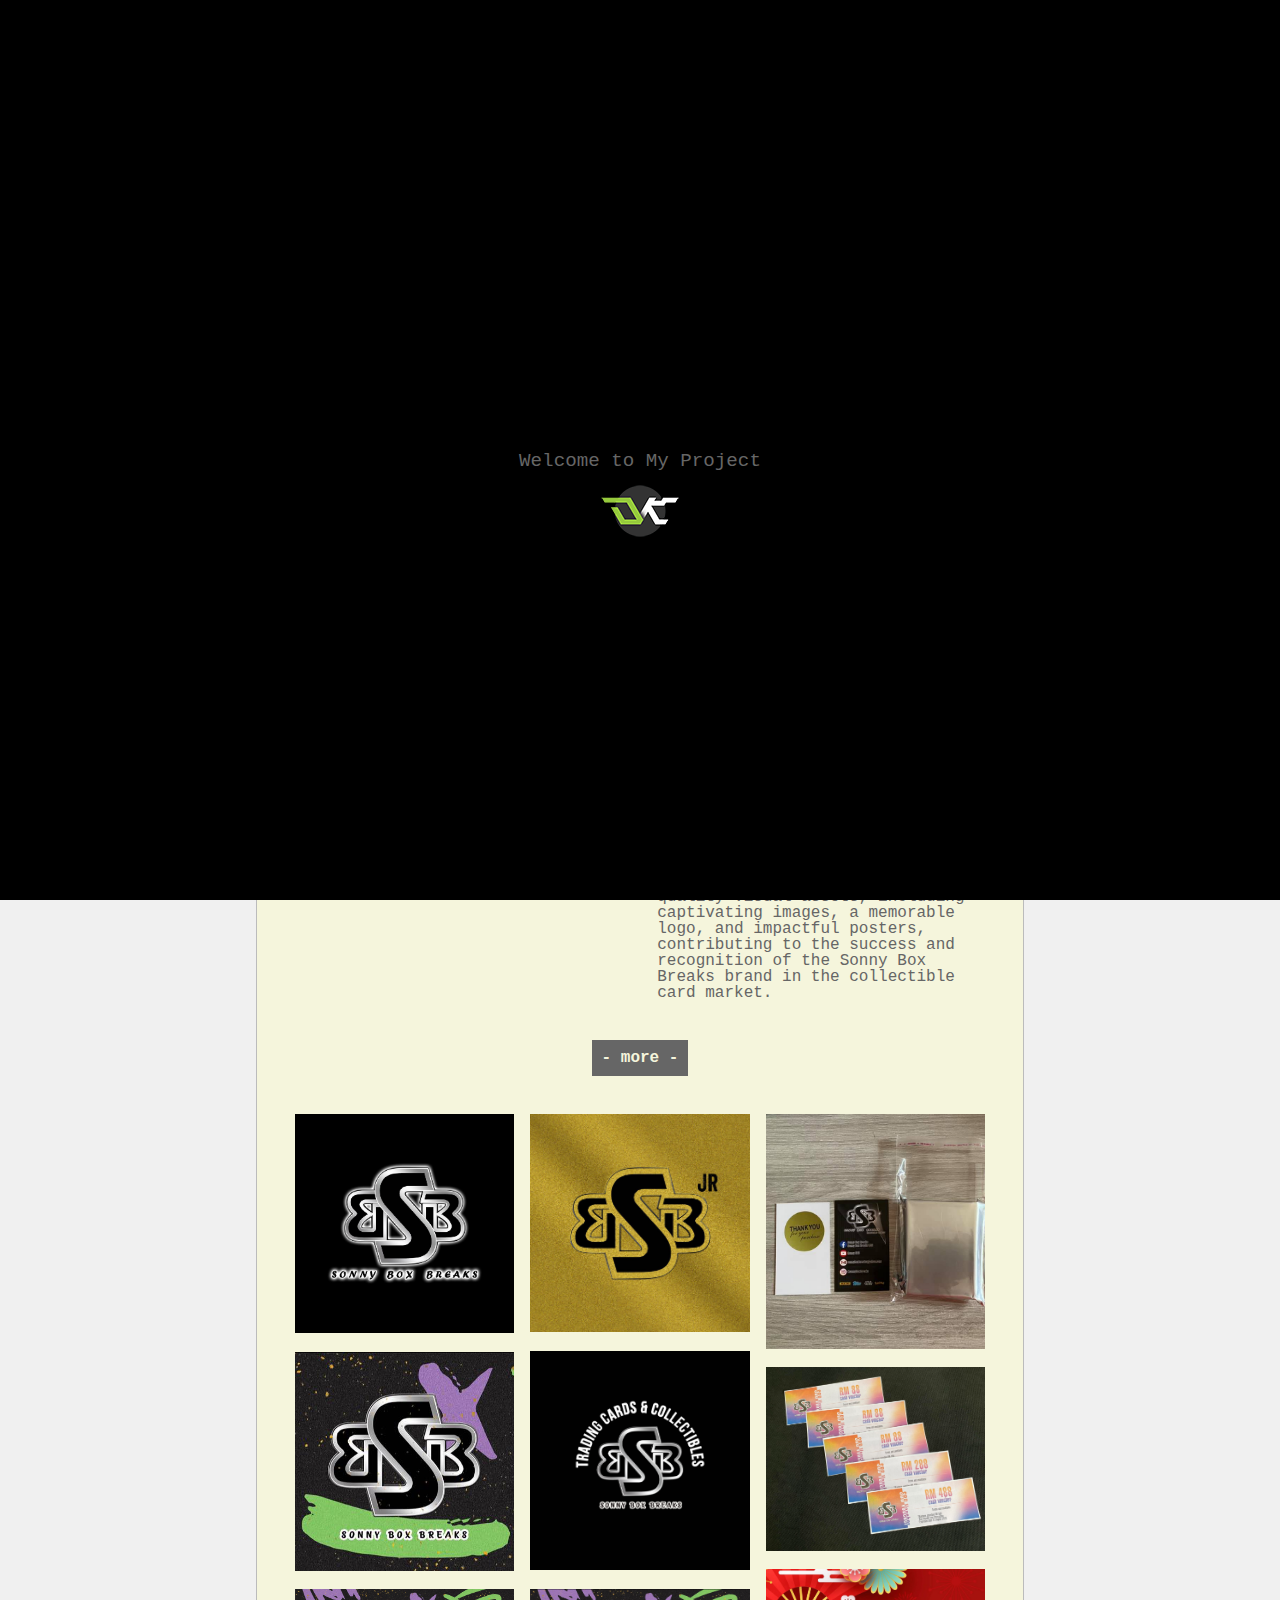
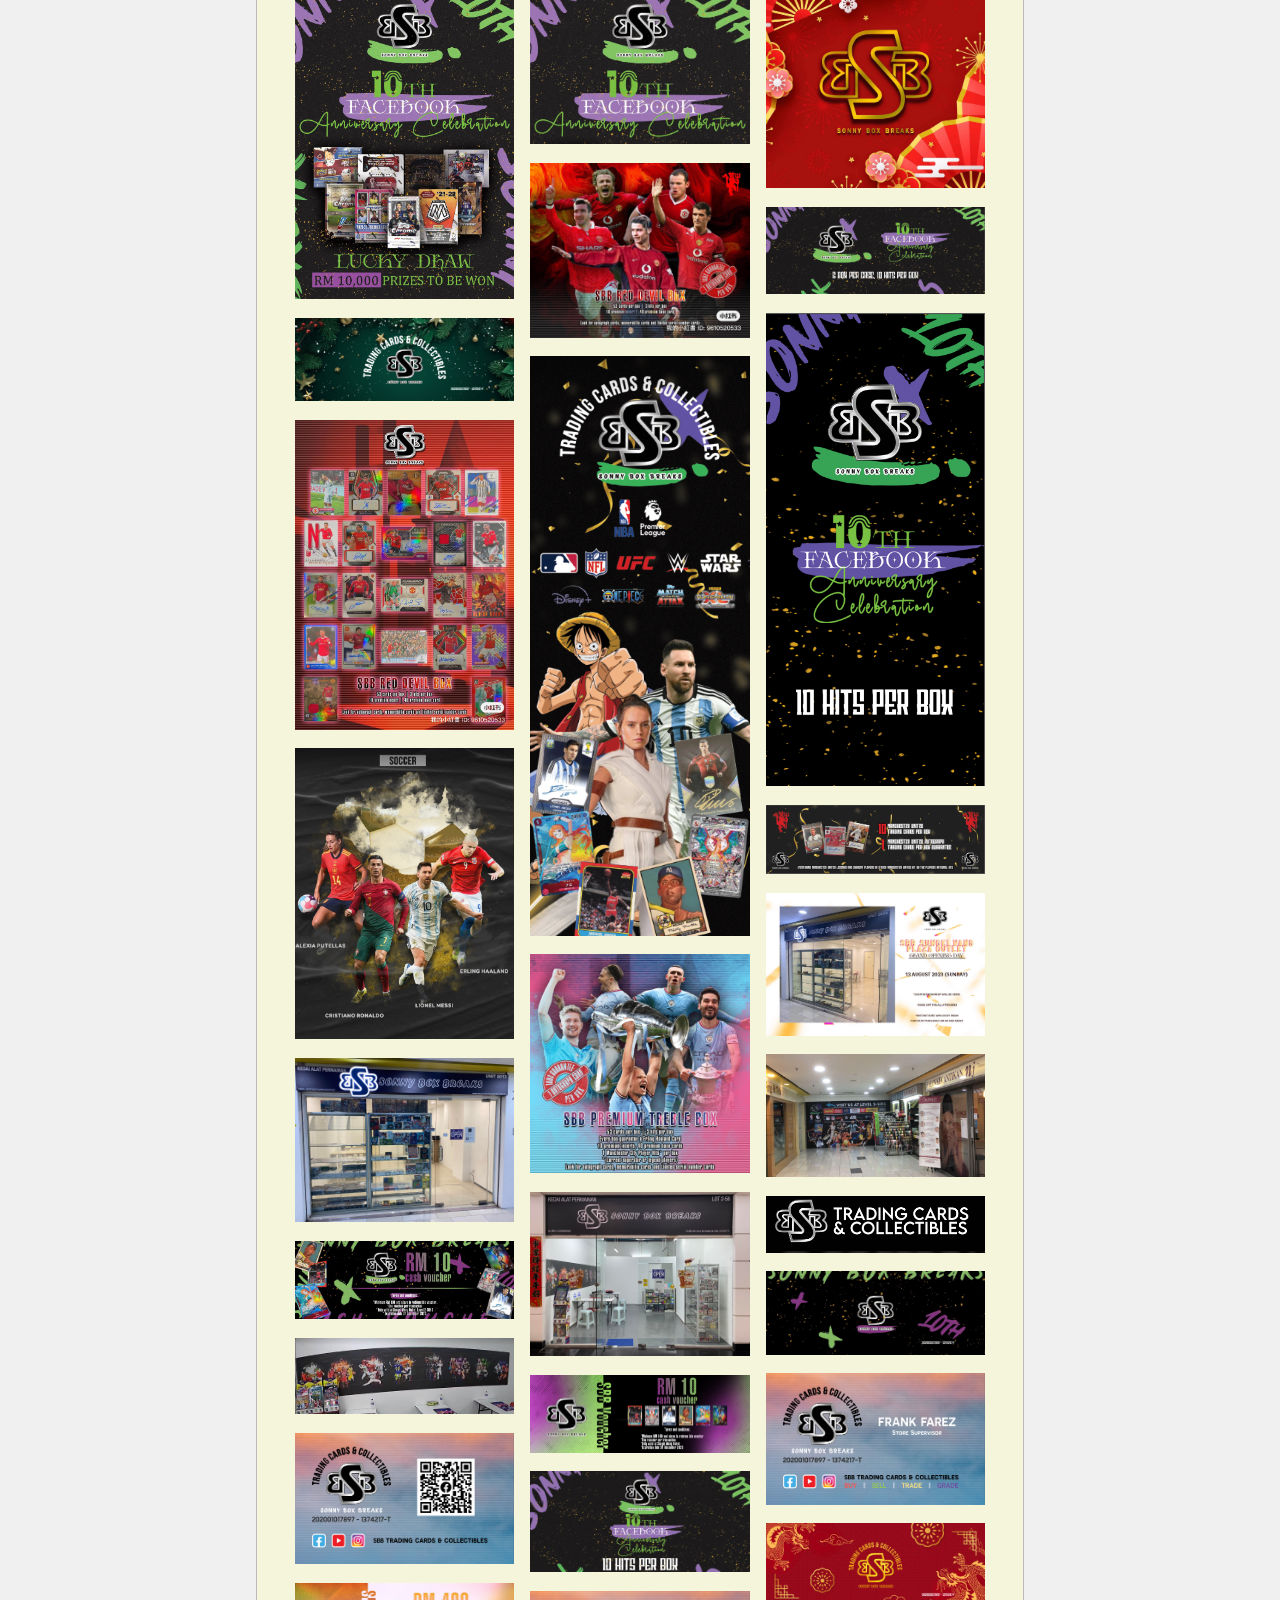
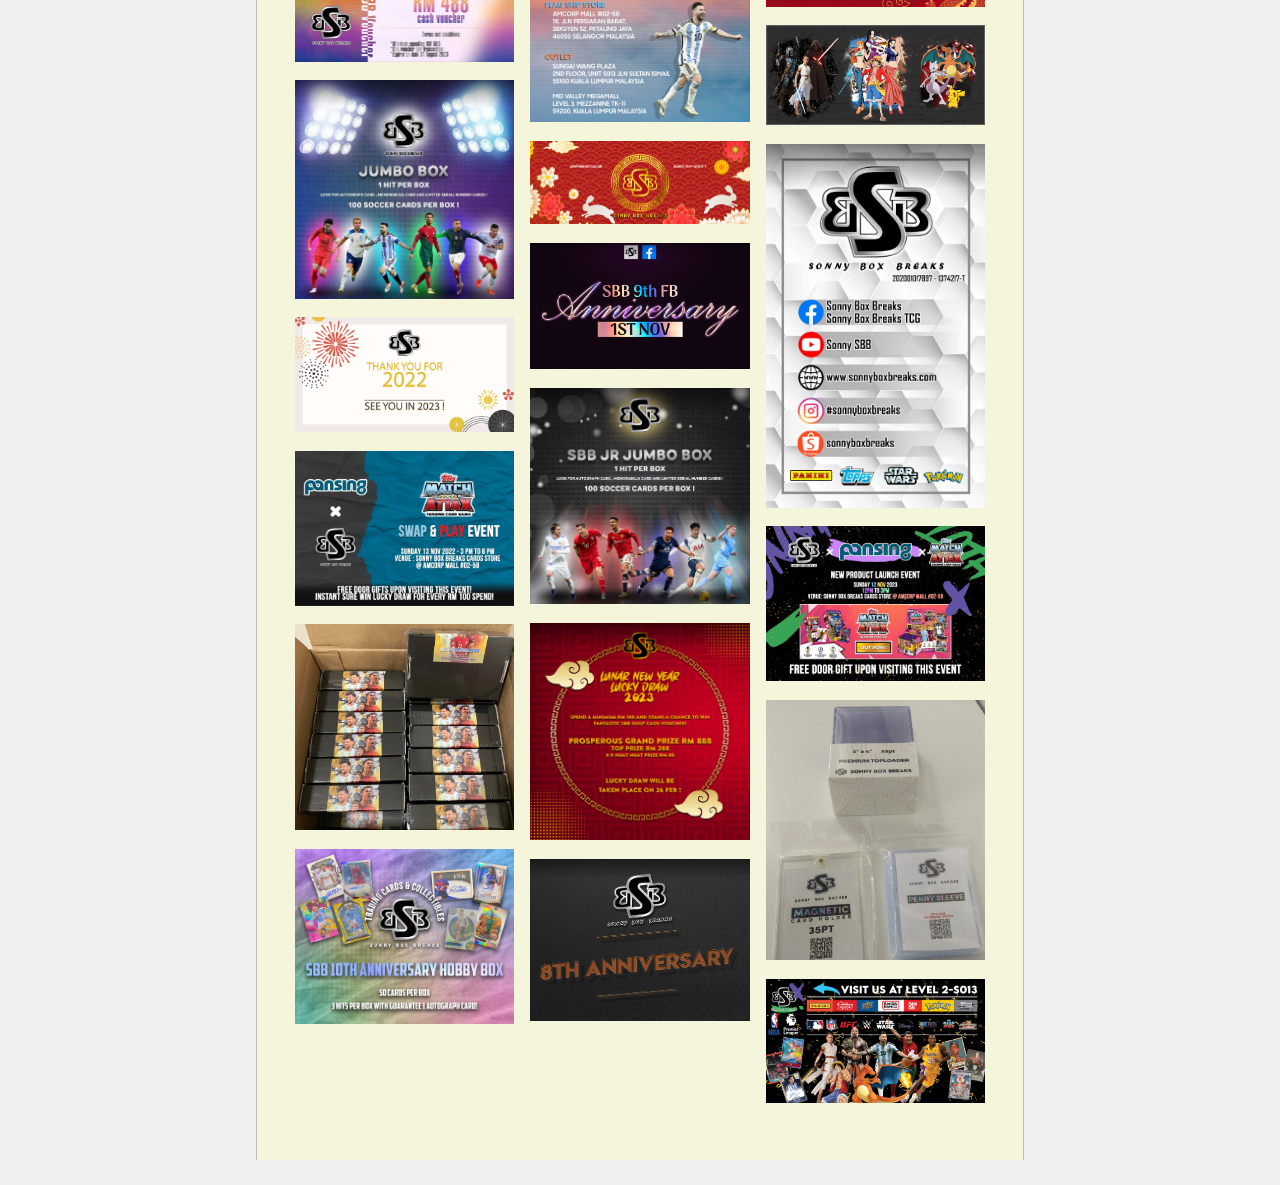
<file: Project/project5.html>
<!DOCTYPE html>
<html lang="en">
<head>
    <meta charset="UTF-8">
    <meta name="viewport" content="width=device-width, initial-scale=1.0">
    <meta http-equiv="X-UA-Compatible" content="IE=edge">
    <link rel="icon" href="../img/page/DK5.png" type="image/x-icon">
    <title>da'Koj's Project 5</title>
    <link rel="stylesheet" href="../css/styles.css">
    <link rel="stylesheet" href="../css/resposive.css">
    <link rel="stylesheet" href="../fonts/themify-icons/themify-icons.css">

</head>
<body>
    <div id="loader">
        <div id="loading-text"></div>
    </div>
    <section id="intro">
      <div class="intro-content">
          <h1>da'Koj's Project</h1>
          <p>Welcome to My Project</p>
          <img class="fade-in" src="../img/page/DK5.png" alt="">    </div>
  </section>
  <script src="../js/loader.js"></script>

    <div class="headerpj">
        <span>Koj | Project | Portfolio | da'Koj | Project | Portfolio | da'Koj | Project | Portfolio | da'Koj | Project | Portfolio | da'Koj | Project | Portfolio | da'Koj | Project | Portfolio | da'Koj | Project | Portfolio | da'Koj | Project | Portfolio | da'Koj | Project | Portfolio | da'Koj | </span>
    </div>
    <div class="container">
        <div class="main">
            <div class="project-number">
                <h1>Project #5</h1>
            </div>
            <div class="project-title">
                <h1>SBB - Sonny Box Breaks</h1>
            </div>
            <div class="project">
                <div class="project-image">
                    <img src="../img/pjimg/5pj.png" alt="Project Image">
                </div>
                <div class="project-description">
                    <h2>#Brand #Photoshop #Illustraytor</h2><br>
                    <section>
                        <h2>Project Overview:</h2>
                        <p>Executed a comprehensive design strategy for Sonny Box Breaks, a business specializing in collectible card sales, using Adobe Photoshop and Illustrator.</p>
                    </section>
                    <section>
                        <h2>Services Provided:</h2>
                        <ul>
                            <li><strong>Image Design:</strong> Crafted visually stunning images showcasing collectible cards for product displays and marketing campaigns.</li>
                            <li><strong>Logo Design:</strong> Developed a unique and impactful logo that captures the essence of Sonny Box Breaks and its commitment to quality.</li>
                            <li><strong>Poster Design:</strong> Designed attention-grabbing posters to promote special events, new card releases, and brand awareness initiatives.</li>
                        </ul>
                    </section>
                    <section>
                        <h2>Key Elements:</h2>
                        <ul>
                            <li><strong>Creative Visualization:</strong> Utilized Photoshop and Illustrator to bring creative visions to life, emphasizing the allure and excitement of collectible card collecting.</li>
                            <li><strong>Brand Identity:</strong> Ensured that all designs align with the brand's identity, conveying professionalism, trustworthiness, and enthusiasm for the hobby.</li>
                            <li><strong>Attention to Detail:</strong> Paid meticulous attention to detail in every aspect of the design process, from image composition to typography selection.</li>
                        </ul>
                    </section>
                    <section>
                        <h2>Outcome:</h2>
                        <p>Delivered a cohesive set of high-quality visual assets, including captivating images, a memorable logo, and impactful posters, contributing to the success and recognition of the Sonny Box Breaks brand in the collectible card market.</p>
                    </section>                </div>
            </div>
            <div class="project-picture">
                <h1>- more -</h1>
            </div>
            <div class="gallery gallery3">
                <img src="../img/pjimg/5-SBB/1a.jpg" alt="">
                <img src="../img/pjimg/5-SBB/2a.png" alt="">
                <img src="../img/pjimg/5-SBB/3a.jpg" alt="">
                <img src="../img/pjimg/5-SBB/4a.png" alt="">
                <img src="../img/pjimg/5-SBB/5a.jpg" alt="">
                <img src="../img/pjimg/5-SBB/6a.png" alt="">
                <img src="../img/pjimg/5-SBB/7a.jpg" alt="">
                <img src="../img/pjimg/5-SBB/8a.png" alt="">
                <img src="../img/pjimg/5-SBB/9a.png" alt="">
                <img src="../img/pjimg/5-SBB/10a.png" alt="">
                <img src="../img/pjimg/5-SBB/11a.png" alt="">
                <img src="../img/pjimg/5-SBB/12a.png" alt="">
                <img src="../img/pjimg/5-SBB/13a.png" alt="">
                <img src="../img/pjimg/5-SBB/14a.jpg" alt="">
                <img src="../img/pjimg/5-SBB/15a.png" alt="">
                <img src="../img/pjimg/5-SBB/16a.jpg" alt="">
                <img src="../img/pjimg/5-SBB/1b.png" alt="">
                <img src="../img/pjimg/5-SBB/2b.png" alt="">
                <img src="../img/pjimg/5-SBB/3b.jpg" alt="">
                <img src="../img/pjimg/5-SBB/4b.jpg" alt="">
                <img src="../img/pjimg/5-SBB/5b.png" alt="">
                <img src="../img/pjimg/5-SBB/6b.jpg" alt="">
                <img src="../img/pjimg/5-SBB/7b.jpg" alt="">
                <img src="../img/pjimg/5-SBB/8b.png" alt="">
                <img src="../img/pjimg/5-SBB/9b.png" alt="">
                <img src="../img/pjimg/5-SBB/10b.png" alt="">
                <img src="../img/pjimg/5-SBB/11b.png" alt="">
                <img src="../img/pjimg/5-SBB/12b.png" alt="">
                <img src="../img/pjimg/5-SBB/13b.png" alt="">
                <img src="../img/pjimg/5-SBB/14b.png" alt="">
                <img src="../img/pjimg/5-SBB/15b.png" alt="">
                <img src="../img/pjimg/5-SBB/16b.png" alt="">
                <img src="../img/pjimg/5-SBB/1c.jpg" alt="">
                <img src="../img/pjimg/5-SBB/2c.jpg" alt="">
                <img src="../img/pjimg/5-SBB/3c.png" alt="">
                <img src="../img/pjimg/5-SBB/4c.png" alt="">
                <img src="../img/pjimg/5-SBB/5c.jpg" alt="">
                <img src="../img/pjimg/5-SBB/6c.jpg" alt="">
                <img src="../img/pjimg/5-SBB/7c.jpg" alt="">
                <img src="../img/pjimg/5-SBB/8c.png" alt="">
                <img src="../img/pjimg/5-SBB/9c.jpg" alt="">
                <img src="../img/pjimg/5-SBB/10c.png" alt="">
                <img src="../img/pjimg/5-SBB/11c.jpg" alt="">
                <img src="../img/pjimg/5-SBB/12c.png" alt="">
                <img src="../img/pjimg/5-SBB/13c.png" alt="">
                <img src="../img/pjimg/5-SBB/14c.jpg" alt="">
                <img src="../img/pjimg/5-SBB/15c.png" alt="">
                <img src="../img/pjimg/5-SBB/16c.png" alt="">
            </div>

        </div>
    </div>
    <div id="myModal" class="modal">
        <span class="close">&times;</span>
        <img class="modal-content" id="img01">
        <div id="caption"></div>
      </div>
      <div class="footerpj">
        <span>folio | da'Koj | Project | Portfolio | da'Koj | Project | Portfolio | da'Koj | Project | Portfolio | da'Koj | Project | Portfolio | da'Koj | Project | Portfolio | da'Koj | Project | Portfolio | da'Koj | Project | Portfolio | da'Koj | Project | Portfolio | da'Koj | </span>
    </div>
<script src="../js/scripts_pj.js"></script>

</body>
</html>
</file>
<file: fonts/themify-icons/demo-files/demo.css>
body {
	font: normal 1em/1.5em Arial, Helvetica, sans-serif;
	max-width: 90%;
	margin: 30px auto 0;
}
h1, h3 {
	font-weight: normal;
}
h3 {
	font-size: 1.4;
	text-transform: uppercase;
	letter-spacing: 1px;
}

.icon-section {
	margin: 0 0 3em;
	clear: both;
	overflow: hidden;
}
.icon-container {
	width: 240px; 
	padding: .7em 0;
	float: left; 
	position: relative;
	text-align: left;
}
.icon-container [class^="ti-"], 
.icon-container [class*=" ti-"] {
	color: #000;
	position: absolute;
	margin-top: 3px;
	transition: .3s;
}
.icon-container:hover [class^="ti-"],
.icon-container:hover [class*=" ti-"] {
	font-size: 2.2em;
	margin-top: -5px;
}
.icon-container:hover .icon-name {
	color: #000;
}
.icon-name {
	color: #aaa;
	margin-left: 35px;
	font-size: .8em;
	transition: .3s;
}
.icon-container:hover .icon-name {
	margin-left: 45px;
}
</file>
<file: fonts/themify-icons/themify-icons.css>
@font-face {
	font-family: 'themify';
	src:url('fonts/themify.eot?-fvbane');
	src:url('fonts/themify.eot?#iefix-fvbane') format('embedded-opentype'),
		url('fonts/themify.woff?-fvbane') format('woff'),
		url('fonts/themify.ttf?-fvbane') format('truetype'),
		url('fonts/themify.svg?-fvbane#themify') format('svg');
	font-weight: normal;
	font-style: normal;
}

[class^="ti-"], [class*=" ti-"] {
	font-family: 'themify';
	speak: none;
	font-style: normal;
	font-weight: normal;
	font-variant: normal;
	text-transform: none;
	line-height: 1;

	/* Better Font Rendering =========== */
	-webkit-font-smoothing: antialiased;
	-moz-osx-font-smoothing: grayscale;
}

.ti-wand:before {
	content: "\e600";
}
.ti-volume:before {
	content: "\e601";
}
.ti-user:before {
	content: "\e602";
}
.ti-unlock:before {
	content: "\e603";
}
.ti-unlink:before {
	content: "\e604";
}
.ti-trash:before {
	content: "\e605";
}
.ti-thought:before {
	content: "\e606";
}
.ti-target:before {
	content: "\e607";
}
.ti-tag:before {
	content: "\e608";
}
.ti-tablet:before {
	content: "\e609";
}
.ti-star:before {
	content: "\e60a";
}
.ti-spray:before {
	content: "\e60b";
}
.ti-signal:before {
	content: "\e60c";
}
.ti-shopping-cart:before {
	content: "\e60d";
}
.ti-shopping-cart-full:before {
	content: "\e60e";
}
.ti-settings:before {
	content: "\e60f";
}
.ti-search:before {
	content: "\e610";
}
.ti-zoom-in:before {
	content: "\e611";
}
.ti-zoom-out:before {
	content: "\e612";
}
.ti-cut:before {
	content: "\e613";
}
.ti-ruler:before {
	content: "\e614";
}
.ti-ruler-pencil:before {
	content: "\e615";
}
.ti-ruler-alt:before {
	content: "\e616";
}
.ti-bookmark:before {
	content: "\e617";
}
.ti-bookmark-alt:before {
	content: "\e618";
}
.ti-reload:before {
	content: "\e619";
}
.ti-plus:before {
	content: "\e61a";
}
.ti-pin:before {
	content: "\e61b";
}
.ti-pencil:before {
	content: "\e61c";
}
.ti-pencil-alt:before {
	content: "\e61d";
}
.ti-paint-roller:before {
	content: "\e61e";
}
.ti-paint-bucket:before {
	content: "\e61f";
}
.ti-na:before {
	content: "\e620";
}
.ti-mobile:before {
	content: "\e621";
}
.ti-minus:before {
	content: "\e622";
}
.ti-medall:before {
	content: "\e623";
}
.ti-medall-alt:before {
	content: "\e624";
}
.ti-marker:before {
	content: "\e625";
}
.ti-marker-alt:before {
	content: "\e626";
}
.ti-arrow-up:before {
	content: "\e627";
}
.ti-arrow-right:before {
	content: "\e628";
}
.ti-arrow-left:before {
	content: "\e629";
}
.ti-arrow-down:before {
	content: "\e62a";
}
.ti-lock:before {
	content: "\e62b";
}
.ti-location-arrow:before {
	content: "\e62c";
}
.ti-link:before {
	content: "\e62d";
}
.ti-layout:before {
	content: "\e62e";
}
.ti-layers:before {
	content: "\e62f";
}
.ti-layers-alt:before {
	content: "\e630";
}
.ti-key:before {
	content: "\e631";
}
.ti-import:before {
	content: "\e632";
}
.ti-image:before {
	content: "\e633";
}
.ti-heart:before {
	content: "\e634";
}
.ti-heart-broken:before {
	content: "\e635";
}
.ti-hand-stop:before {
	content: "\e636";
}
.ti-hand-open:before {
	content: "\e637";
}
.ti-hand-drag:before {
	content: "\e638";
}
.ti-folder:before {
	content: "\e639";
}
.ti-flag:before {
	content: "\e63a";
}
.ti-flag-alt:before {
	content: "\e63b";
}
.ti-flag-alt-2:before {
	content: "\e63c";
}
.ti-eye:before {
	content: "\e63d";
}
.ti-export:before {
	content: "\e63e";
}
.ti-exchange-vertical:before {
	content: "\e63f";
}
.ti-desktop:before {
	content: "\e640";
}
.ti-cup:before {
	content: "\e641";
}
.ti-crown:before {
	content: "\e642";
}
.ti-comments:before {
	content: "\e643";
}
.ti-comment:before {
	content: "\e644";
}
.ti-comment-alt:before {
	content: "\e645";
}
.ti-close:before {
	content: "\e646";
}
.ti-clip:before {
	content: "\e647";
}
.ti-angle-up:before {
	content: "\e648";
}
.ti-angle-right:before {
	content: "\e649";
}
.ti-angle-left:before {
	content: "\e64a";
}
.ti-angle-down:before {
	content: "\e64b";
}
.ti-check:before {
	content: "\e64c";
}
.ti-check-box:before {
	content: "\e64d";
}
.ti-camera:before {
	content: "\e64e";
}
.ti-announcement:before {
	content: "\e64f";
}
.ti-brush:before {
	content: "\e650";
}
.ti-briefcase:before {
	content: "\e651";
}
.ti-bolt:before {
	content: "\e652";
}
.ti-bolt-alt:before {
	content: "\e653";
}
.ti-blackboard:before {
	content: "\e654";
}
.ti-bag:before {
	content: "\e655";
}
.ti-move:before {
	content: "\e656";
}
.ti-arrows-vertical:before {
	content: "\e657";
}
.ti-arrows-horizontal:before {
	content: "\e658";
}
.ti-fullscreen:before {
	content: "\e659";
}
.ti-arrow-top-right:before {
	content: "\e65a";
}
.ti-arrow-top-left:before {
	content: "\e65b";
}
.ti-arrow-circle-up:before {
	content: "\e65c";
}
.ti-arrow-circle-right:before {
	content: "\e65d";
}
.ti-arrow-circle-left:before {
	content: "\e65e";
}
.ti-arrow-circle-down:before {
	content: "\e65f";
}
.ti-angle-double-up:before {
	content: "\e660";
}
.ti-angle-double-right:before {
	content: "\e661";
}
.ti-angle-double-left:before {
	content: "\e662";
}
.ti-angle-double-down:before {
	content: "\e663";
}
.ti-zip:before {
	content: "\e664";
}
.ti-world:before {
	content: "\e665";
}
.ti-wheelchair:before {
	content: "\e666";
}
.ti-view-list:before {
	content: "\e667";
}
.ti-view-list-alt:before {
	content: "\e668";
}
.ti-view-grid:before {
	content: "\e669";
}
.ti-uppercase:before {
	content: "\e66a";
}
.ti-upload:before {
	content: "\e66b";
}
.ti-underline:before {
	content: "\e66c";
}
.ti-truck:before {
	content: "\e66d";
}
.ti-timer:before {
	content: "\e66e";
}
.ti-ticket:before {
	content: "\e66f";
}
.ti-thumb-up:before {
	content: "\e670";
}
.ti-thumb-down:before {
	content: "\e671";
}
.ti-text:before {
	content: "\e672";
}
.ti-stats-up:before {
	content: "\e673";
}
.ti-stats-down:before {
	content: "\e674";
}
.ti-split-v:before {
	content: "\e675";
}
.ti-split-h:before {
	content: "\e676";
}
.ti-smallcap:before {
	content: "\e677";
}
.ti-shine:before {
	content: "\e678";
}
.ti-shift-right:before {
	content: "\e679";
}
.ti-shift-left:before {
	content: "\e67a";
}
.ti-shield:before {
	content: "\e67b";
}
.ti-notepad:before {
	content: "\e67c";
}
.ti-server:before {
	content: "\e67d";
}
.ti-quote-right:before {
	content: "\e67e";
}
.ti-quote-left:before {
	content: "\e67f";
}
.ti-pulse:before {
	content: "\e680";
}
.ti-printer:before {
	content: "\e681";
}
.ti-power-off:before {
	content: "\e682";
}
.ti-plug:before {
	content: "\e683";
}
.ti-pie-chart:before {
	content: "\e684";
}
.ti-paragraph:before {
	content: "\e685";
}
.ti-panel:before {
	content: "\e686";
}
.ti-package:before {
	content: "\e687";
}
.ti-music:before {
	content: "\e688";
}
.ti-music-alt:before {
	content: "\e689";
}
.ti-mouse:before {
	content: "\e68a";
}
.ti-mouse-alt:before {
	content: "\e68b";
}
.ti-money:before {
	content: "\e68c";
}
.ti-microphone:before {
	content: "\e68d";
}
.ti-menu:before {
	content: "\e68e";
}
.ti-menu-alt:before {
	content: "\e68f";
}
.ti-map:before {
	content: "\e690";
}
.ti-map-alt:before {
	content: "\e691";
}
.ti-loop:before {
	content: "\e692";
}
.ti-location-pin:before {
	content: "\e693";
}
.ti-list:before {
	content: "\e694";
}
.ti-light-bulb:before {
	content: "\e695";
}
.ti-Italic:before {
	content: "\e696";
}
.ti-info:before {
	content: "\e697";
}
.ti-infinite:before {
	content: "\e698";
}
.ti-id-badge:before {
	content: "\e699";
}
.ti-hummer:before {
	content: "\e69a";
}
.ti-home:before {
	content: "\e69b";
}
.ti-help:before {
	content: "\e69c";
}
.ti-headphone:before {
	content: "\e69d";
}
.ti-harddrives:before {
	content: "\e69e";
}
.ti-harddrive:before {
	content: "\e69f";
}
.ti-gift:before {
	content: "\e6a0";
}
.ti-game:before {
	content: "\e6a1";
}
.ti-filter:before {
	content: "\e6a2";
}
.ti-files:before {
	content: "\e6a3";
}
.ti-file:before {
	content: "\e6a4";
}
.ti-eraser:before {
	content: "\e6a5";
}
.ti-envelope:before {
	content: "\e6a6";
}
.ti-download:before {
	content: "\e6a7";
}
.ti-direction:before {
	content: "\e6a8";
}
.ti-direction-alt:before {
	content: "\e6a9";
}
.ti-dashboard:before {
	content: "\e6aa";
}
.ti-control-stop:before {
	content: "\e6ab";
}
.ti-control-shuffle:before {
	content: "\e6ac";
}
.ti-control-play:before {
	content: "\e6ad";
}
.ti-control-pause:before {
	content: "\e6ae";
}
.ti-control-forward:before {
	content: "\e6af";
}
.ti-control-backward:before {
	content: "\e6b0";
}
.ti-cloud:before {
	content: "\e6b1";
}
.ti-cloud-up:before {
	content: "\e6b2";
}
.ti-cloud-down:before {
	content: "\e6b3";
}
.ti-clipboard:before {
	content: "\e6b4";
}
.ti-car:before {
	content: "\e6b5";
}
.ti-calendar:before {
	content: "\e6b6";
}
.ti-book:before {
	content: "\e6b7";
}
.ti-bell:before {
	content: "\e6b8";
}
.ti-basketball:before {
	content: "\e6b9";
}
.ti-bar-chart:before {
	content: "\e6ba";
}
.ti-bar-chart-alt:before {
	content: "\e6bb";
}
.ti-back-right:before {
	content: "\e6bc";
}
.ti-back-left:before {
	content: "\e6bd";
}
.ti-arrows-corner:before {
	content: "\e6be";
}
.ti-archive:before {
	content: "\e6bf";
}
.ti-anchor:before {
	content: "\e6c0";
}
.ti-align-right:before {
	content: "\e6c1";
}
.ti-align-left:before {
	content: "\e6c2";
}
.ti-align-justify:before {
	content: "\e6c3";
}
.ti-align-center:before {
	content: "\e6c4";
}
.ti-alert:before {
	content: "\e6c5";
}
.ti-alarm-clock:before {
	content: "\e6c6";
}
.ti-agenda:before {
	content: "\e6c7";
}
.ti-write:before {
	content: "\e6c8";
}
.ti-window:before {
	content: "\e6c9";
}
.ti-widgetized:before {
	content: "\e6ca";
}
.ti-widget:before {
	content: "\e6cb";
}
.ti-widget-alt:before {
	content: "\e6cc";
}
.ti-wallet:before {
	content: "\e6cd";
}
.ti-video-clapper:before {
	content: "\e6ce";
}
.ti-video-camera:before {
	content: "\e6cf";
}
.ti-vector:before {
	content: "\e6d0";
}
.ti-themify-logo:before {
	content: "\e6d1";
}
.ti-themify-favicon:before {
	content: "\e6d2";
}
.ti-themify-favicon-alt:before {
	content: "\e6d3";
}
.ti-support:before {
	content: "\e6d4";
}
.ti-stamp:before {
	content: "\e6d5";
}
.ti-split-v-alt:before {
	content: "\e6d6";
}
.ti-slice:before {
	content: "\e6d7";
}
.ti-shortcode:before {
	content: "\e6d8";
}
.ti-shift-right-alt:before {
	content: "\e6d9";
}
.ti-shift-left-alt:before {
	content: "\e6da";
}
.ti-ruler-alt-2:before {
	content: "\e6db";
}
.ti-receipt:before {
	content: "\e6dc";
}
.ti-pin2:before {
	content: "\e6dd";
}
.ti-pin-alt:before {
	content: "\e6de";
}
.ti-pencil-alt2:before {
	content: "\e6df";
}
.ti-palette:before {
	content: "\e6e0";
}
.ti-more:before {
	content: "\e6e1";
}
.ti-more-alt:before {
	content: "\e6e2";
}
.ti-microphone-alt:before {
	content: "\e6e3";
}
.ti-magnet:before {
	content: "\e6e4";
}
.ti-line-double:before {
	content: "\e6e5";
}
.ti-line-dotted:before {
	content: "\e6e6";
}
.ti-line-dashed:before {
	content: "\e6e7";
}
.ti-layout-width-full:before {
	content: "\e6e8";
}
.ti-layout-width-default:before {
	content: "\e6e9";
}
.ti-layout-width-default-alt:before {
	content: "\e6ea";
}
.ti-layout-tab:before {
	content: "\e6eb";
}
.ti-layout-tab-window:before {
	content: "\e6ec";
}
.ti-layout-tab-v:before {
	content: "\e6ed";
}
.ti-layout-tab-min:before {
	content: "\e6ee";
}
.ti-layout-slider:before {
	content: "\e6ef";
}
.ti-layout-slider-alt:before {
	content: "\e6f0";
}
.ti-layout-sidebar-right:before {
	content: "\e6f1";
}
.ti-layout-sidebar-none:before {
	content: "\e6f2";
}
.ti-layout-sidebar-left:before {
	content: "\e6f3";
}
.ti-layout-placeholder:before {
	content: "\e6f4";
}
.ti-layout-menu:before {
	content: "\e6f5";
}
.ti-layout-menu-v:before {
	content: "\e6f6";
}
.ti-layout-menu-separated:before {
	content: "\e6f7";
}
.ti-layout-menu-full:before {
	content: "\e6f8";
}
.ti-layout-media-right-alt:before {
	content: "\e6f9";
}
.ti-layout-media-right:before {
	content: "\e6fa";
}
.ti-layout-media-overlay:before {
	content: "\e6fb";
}
.ti-layout-media-overlay-alt:before {
	content: "\e6fc";
}
.ti-layout-media-overlay-alt-2:before {
	content: "\e6fd";
}
.ti-layout-media-left-alt:before {
	content: "\e6fe";
}
.ti-layout-media-left:before {
	content: "\e6ff";
}
.ti-layout-media-center-alt:before {
	content: "\e700";
}
.ti-layout-media-center:before {
	content: "\e701";
}
.ti-layout-list-thumb:before {
	content: "\e702";
}
.ti-layout-list-thumb-alt:before {
	content: "\e703";
}
.ti-layout-list-post:before {
	content: "\e704";
}
.ti-layout-list-large-image:before {
	content: "\e705";
}
.ti-layout-line-solid:before {
	content: "\e706";
}
.ti-layout-grid4:before {
	content: "\e707";
}
.ti-layout-grid3:before {
	content: "\e708";
}
.ti-layout-grid2:before {
	content: "\e709";
}
.ti-layout-grid2-thumb:before {
	content: "\e70a";
}
.ti-layout-cta-right:before {
	content: "\e70b";
}
.ti-layout-cta-left:before {
	content: "\e70c";
}
.ti-layout-cta-center:before {
	content: "\e70d";
}
.ti-layout-cta-btn-right:before {
	content: "\e70e";
}
.ti-layout-cta-btn-left:before {
	content: "\e70f";
}
.ti-layout-column4:before {
	content: "\e710";
}
.ti-layout-column3:before {
	content: "\e711";
}
.ti-layout-column2:before {
	content: "\e712";
}
.ti-layout-accordion-separated:before {
	content: "\e713";
}
.ti-layout-accordion-merged:before {
	content: "\e714";
}
.ti-layout-accordion-list:before {
	content: "\e715";
}
.ti-ink-pen:before {
	content: "\e716";
}
.ti-info-alt:before {
	content: "\e717";
}
.ti-help-alt:before {
	content: "\e718";
}
.ti-headphone-alt:before {
	content: "\e719";
}
.ti-hand-point-up:before {
	content: "\e71a";
}
.ti-hand-point-right:before {
	content: "\e71b";
}
.ti-hand-point-left:before {
	content: "\e71c";
}
.ti-hand-point-down:before {
	content: "\e71d";
}
.ti-gallery:before {
	content: "\e71e";
}
.ti-face-smile:before {
	content: "\e71f";
}
.ti-face-sad:before {
	content: "\e720";
}
.ti-credit-card:before {
	content: "\e721";
}
.ti-control-skip-forward:before {
	content: "\e722";
}
.ti-control-skip-backward:before {
	content: "\e723";
}
.ti-control-record:before {
	content: "\e724";
}
.ti-control-eject:before {
	content: "\e725";
}
.ti-comments-smiley:before {
	content: "\e726";
}
.ti-brush-alt:before {
	content: "\e727";
}
.ti-youtube:before {
	content: "\e728";
}
.ti-vimeo:before {
	content: "\e729";
}
.ti-twitter:before {
	content: "\e72a";
}
.ti-time:before {
	content: "\e72b";
}
.ti-tumblr:before {
	content: "\e72c";
}
.ti-skype:before {
	content: "\e72d";
}
.ti-share:before {
	content: "\e72e";
}
.ti-share-alt:before {
	content: "\e72f";
}
.ti-rocket:before {
	content: "\e730";
}
.ti-pinterest:before {
	content: "\e731";
}
.ti-new-window:before {
	content: "\e732";
}
.ti-microsoft:before {
	content: "\e733";
}
.ti-list-ol:before {
	content: "\e734";
}
.ti-linkedin:before {
	content: "\e735";
}
.ti-layout-sidebar-2:before {
	content: "\e736";
}
.ti-layout-grid4-alt:before {
	content: "\e737";
}
.ti-layout-grid3-alt:before {
	content: "\e738";
}
.ti-layout-grid2-alt:before {
	content: "\e739";
}
.ti-layout-column4-alt:before {
	content: "\e73a";
}
.ti-layout-column3-alt:before {
	content: "\e73b";
}
.ti-layout-column2-alt:before {
	content: "\e73c";
}
.ti-instagram:before {
	content: "\e73d";
}
.ti-google:before {
	content: "\e73e";
}
.ti-github:before {
	content: "\e73f";
}
.ti-flickr:before {
	content: "\e740";
}
.ti-facebook:before {
	content: "\e741";
}
.ti-dropbox:before {
	content: "\e742";
}
.ti-dribbble:before {
	content: "\e743";
}
.ti-apple:before {
	content: "\e744";
}
.ti-android:before {
	content: "\e745";
}
.ti-save:before {
	content: "\e746";
}
.ti-save-alt:before {
	content: "\e747";
}
.ti-yahoo:before {
	content: "\e748";
}
.ti-wordpress:before {
	content: "\e749";
}
.ti-vimeo-alt:before {
	content: "\e74a";
}
.ti-twitter-alt:before {
	content: "\e74b";
}
.ti-tumblr-alt:before {
	content: "\e74c";
}
.ti-trello:before {
	content: "\e74d";
}
.ti-stack-overflow:before {
	content: "\e74e";
}
.ti-soundcloud:before {
	content: "\e74f";
}
.ti-sharethis:before {
	content: "\e750";
}
.ti-sharethis-alt:before {
	content: "\e751";
}
.ti-reddit:before {
	content: "\e752";
}
.ti-pinterest-alt:before {
	content: "\e753";
}
.ti-microsoft-alt:before {
	content: "\e754";
}
.ti-linux:before {
	content: "\e755";
}
.ti-jsfiddle:before {
	content: "\e756";
}
.ti-joomla:before {
	content: "\e757";
}
.ti-html5:before {
	content: "\e758";
}
.ti-flickr-alt:before {
	content: "\e759";
}
.ti-email:before {
	content: "\e75a";
}
.ti-drupal:before {
	content: "\e75b";
}
.ti-dropbox-alt:before {
	content: "\e75c";
}
.ti-css3:before {
	content: "\e75d";
}
.ti-rss:before {
	content: "\e75e";
}
.ti-rss-alt:before {
	content: "\e75f";
}
</file>
<file: fonts/themify-icons/ie7/ie7.css>
.ti-wand {
	*zoom: expression(this.runtimeStyle['zoom'] = '1', this.innerHTML = '&#xe600;');
}
.ti-volume {
	*zoom: expression(this.runtimeStyle['zoom'] = '1', this.innerHTML = '&#xe601;');
}
.ti-user {
	*zoom: expression(this.runtimeStyle['zoom'] = '1', this.innerHTML = '&#xe602;');
}
.ti-unlock {
	*zoom: expression(this.runtimeStyle['zoom'] = '1', this.innerHTML = '&#xe603;');
}
.ti-unlink {
	*zoom: expression(this.runtimeStyle['zoom'] = '1', this.innerHTML = '&#xe604;');
}
.ti-trash {
	*zoom: expression(this.runtimeStyle['zoom'] = '1', this.innerHTML = '&#xe605;');
}
.ti-thought {
	*zoom: expression(this.runtimeStyle['zoom'] = '1', this.innerHTML = '&#xe606;');
}
.ti-target {
	*zoom: expression(this.runtimeStyle['zoom'] = '1', this.innerHTML = '&#xe607;');
}
.ti-tag {
	*zoom: expression(this.runtimeStyle['zoom'] = '1', this.innerHTML = '&#xe608;');
}
.ti-tablet {
	*zoom: expression(this.runtimeStyle['zoom'] = '1', this.innerHTML = '&#xe609;');
}
.ti-star {
	*zoom: expression(this.runtimeStyle['zoom'] = '1', this.innerHTML = '&#xe60a;');
}
.ti-spray {
	*zoom: expression(this.runtimeStyle['zoom'] = '1', this.innerHTML = '&#xe60b;');
}
.ti-signal {
	*zoom: expression(this.runtimeStyle['zoom'] = '1', this.innerHTML = '&#xe60c;');
}
.ti-shopping-cart {
	*zoom: expression(this.runtimeStyle['zoom'] = '1', this.innerHTML = '&#xe60d;');
}
.ti-shopping-cart-full {
	*zoom: expression(this.runtimeStyle['zoom'] = '1', this.innerHTML = '&#xe60e;');
}
.ti-settings {
	*zoom: expression(this.runtimeStyle['zoom'] = '1', this.innerHTML = '&#xe60f;');
}
.ti-search {
	*zoom: expression(this.runtimeStyle['zoom'] = '1', this.innerHTML = '&#xe610;');
}
.ti-zoom-in {
	*zoom: expression(this.runtimeStyle['zoom'] = '1', this.innerHTML = '&#xe611;');
}
.ti-zoom-out {
	*zoom: expression(this.runtimeStyle['zoom'] = '1', this.innerHTML = '&#xe612;');
}
.ti-cut {
	*zoom: expression(this.runtimeStyle['zoom'] = '1', this.innerHTML = '&#xe613;');
}
.ti-ruler {
	*zoom: expression(this.runtimeStyle['zoom'] = '1', this.innerHTML = '&#xe614;');
}
.ti-ruler-pencil {
	*zoom: expression(this.runtimeStyle['zoom'] = '1', this.innerHTML = '&#xe615;');
}
.ti-ruler-alt {
	*zoom: expression(this.runtimeStyle['zoom'] = '1', this.innerHTML = '&#xe616;');
}
.ti-bookmark {
	*zoom: expression(this.runtimeStyle['zoom'] = '1', this.innerHTML = '&#xe617;');
}
.ti-bookmark-alt {
	*zoom: expression(this.runtimeStyle['zoom'] = '1', this.innerHTML = '&#xe618;');
}
.ti-reload {
	*zoom: expression(this.runtimeStyle['zoom'] = '1', this.innerHTML = '&#xe619;');
}
.ti-plus {
	*zoom: expression(this.runtimeStyle['zoom'] = '1', this.innerHTML = '&#xe61a;');
}
.ti-pin {
	*zoom: expression(this.runtimeStyle['zoom'] = '1', this.innerHTML = '&#xe61b;');
}
.ti-pencil {
	*zoom: expression(this.runtimeStyle['zoom'] = '1', this.innerHTML = '&#xe61c;');
}
.ti-pencil-alt {
	*zoom: expression(this.runtimeStyle['zoom'] = '1', this.innerHTML = '&#xe61d;');
}
.ti-paint-roller {
	*zoom: expression(this.runtimeStyle['zoom'] = '1', this.innerHTML = '&#xe61e;');
}
.ti-paint-bucket {
	*zoom: expression(this.runtimeStyle['zoom'] = '1', this.innerHTML = '&#xe61f;');
}
.ti-na {
	*zoom: expression(this.runtimeStyle['zoom'] = '1', this.innerHTML = '&#xe620;');
}
.ti-mobile {
	*zoom: expression(this.runtimeStyle['zoom'] = '1', this.innerHTML = '&#xe621;');
}
.ti-minus {
	*zoom: expression(this.runtimeStyle['zoom'] = '1', this.innerHTML = '&#xe622;');
}
.ti-medall {
	*zoom: expression(this.runtimeStyle['zoom'] = '1', this.innerHTML = '&#xe623;');
}
.ti-medall-alt {
	*zoom: expression(this.runtimeStyle['zoom'] = '1', this.innerHTML = '&#xe624;');
}
.ti-marker {
	*zoom: expression(this.runtimeStyle['zoom'] = '1', this.innerHTML = '&#xe625;');
}
.ti-marker-alt {
	*zoom: expression(this.runtimeStyle['zoom'] = '1', this.innerHTML = '&#xe626;');
}
.ti-arrow-up {
	*zoom: expression(this.runtimeStyle['zoom'] = '1', this.innerHTML = '&#xe627;');
}
.ti-arrow-right {
	*zoom: expression(this.runtimeStyle['zoom'] = '1', this.innerHTML = '&#xe628;');
}
.ti-arrow-left {
	*zoom: expression(this.runtimeStyle['zoom'] = '1', this.innerHTML = '&#xe629;');
}
.ti-arrow-down {
	*zoom: expression(this.runtimeStyle['zoom'] = '1', this.innerHTML = '&#xe62a;');
}
.ti-lock {
	*zoom: expression(this.runtimeStyle['zoom'] = '1', this.innerHTML = '&#xe62b;');
}
.ti-location-arrow {
	*zoom: expression(this.runtimeStyle['zoom'] = '1', this.innerHTML = '&#xe62c;');
}
.ti-link {
	*zoom: expression(this.runtimeStyle['zoom'] = '1', this.innerHTML = '&#xe62d;');
}
.ti-layout {
	*zoom: expression(this.runtimeStyle['zoom'] = '1', this.innerHTML = '&#xe62e;');
}
.ti-layers {
	*zoom: expression(this.runtimeStyle['zoom'] = '1', this.innerHTML = '&#xe62f;');
}
.ti-layers-alt {
	*zoom: expression(this.runtimeStyle['zoom'] = '1', this.innerHTML = '&#xe630;');
}
.ti-key {
	*zoom: expression(this.runtimeStyle['zoom'] = '1', this.innerHTML = '&#xe631;');
}
.ti-import {
	*zoom: expression(this.runtimeStyle['zoom'] = '1', this.innerHTML = '&#xe632;');
}
.ti-image {
	*zoom: expression(this.runtimeStyle['zoom'] = '1', this.innerHTML = '&#xe633;');
}
.ti-heart {
	*zoom: expression(this.runtimeStyle['zoom'] = '1', this.innerHTML = '&#xe634;');
}
.ti-heart-broken {
	*zoom: expression(this.runtimeStyle['zoom'] = '1', this.innerHTML = '&#xe635;');
}
.ti-hand-stop {
	*zoom: expression(this.runtimeStyle['zoom'] = '1', this.innerHTML = '&#xe636;');
}
.ti-hand-open {
	*zoom: expression(this.runtimeStyle['zoom'] = '1', this.innerHTML = '&#xe637;');
}
.ti-hand-drag {
	*zoom: expression(this.runtimeStyle['zoom'] = '1', this.innerHTML = '&#xe638;');
}
.ti-folder {
	*zoom: expression(this.runtimeStyle['zoom'] = '1', this.innerHTML = '&#xe639;');
}
.ti-flag {
	*zoom: expression(this.runtimeStyle['zoom'] = '1', this.innerHTML = '&#xe63a;');
}
.ti-flag-alt {
	*zoom: expression(this.runtimeStyle['zoom'] = '1', this.innerHTML = '&#xe63b;');
}
.ti-flag-alt-2 {
	*zoom: expression(this.runtimeStyle['zoom'] = '1', this.innerHTML = '&#xe63c;');
}
.ti-eye {
	*zoom: expression(this.runtimeStyle['zoom'] = '1', this.innerHTML = '&#xe63d;');
}
.ti-export {
	*zoom: expression(this.runtimeStyle['zoom'] = '1', this.innerHTML = '&#xe63e;');
}
.ti-exchange-vertical {
	*zoom: expression(this.runtimeStyle['zoom'] = '1', this.innerHTML = '&#xe63f;');
}
.ti-desktop {
	*zoom: expression(this.runtimeStyle['zoom'] = '1', this.innerHTML = '&#xe640;');
}
.ti-cup {
	*zoom: expression(this.runtimeStyle['zoom'] = '1', this.innerHTML = '&#xe641;');
}
.ti-crown {
	*zoom: expression(this.runtimeStyle['zoom'] = '1', this.innerHTML = '&#xe642;');
}
.ti-comments {
	*zoom: expression(this.runtimeStyle['zoom'] = '1', this.innerHTML = '&#xe643;');
}
.ti-comment {
	*zoom: expression(this.runtimeStyle['zoom'] = '1', this.innerHTML = '&#xe644;');
}
.ti-comment-alt {
	*zoom: expression(this.runtimeStyle['zoom'] = '1', this.innerHTML = '&#xe645;');
}
.ti-close {
	*zoom: expression(this.runtimeStyle['zoom'] = '1', this.innerHTML = '&#xe646;');
}
.ti-clip {
	*zoom: expression(this.runtimeStyle['zoom'] = '1', this.innerHTML = '&#xe647;');
}
.ti-angle-up {
	*zoom: expression(this.runtimeStyle['zoom'] = '1', this.innerHTML = '&#xe648;');
}
.ti-angle-right {
	*zoom: expression(this.runtimeStyle['zoom'] = '1', this.innerHTML = '&#xe649;');
}
.ti-angle-left {
	*zoom: expression(this.runtimeStyle['zoom'] = '1', this.innerHTML = '&#xe64a;');
}
.ti-angle-down {
	*zoom: expression(this.runtimeStyle['zoom'] = '1', this.innerHTML = '&#xe64b;');
}
.ti-check {
	*zoom: expression(this.runtimeStyle['zoom'] = '1', this.innerHTML = '&#xe64c;');
}
.ti-check-box {
	*zoom: expression(this.runtimeStyle['zoom'] = '1', this.innerHTML = '&#xe64d;');
}
.ti-camera {
	*zoom: expression(this.runtimeStyle['zoom'] = '1', this.innerHTML = '&#xe64e;');
}
.ti-announcement {
	*zoom: expression(this.runtimeStyle['zoom'] = '1', this.innerHTML = '&#xe64f;');
}
.ti-brush {
	*zoom: expression(this.runtimeStyle['zoom'] = '1', this.innerHTML = '&#xe650;');
}
.ti-briefcase {
	*zoom: expression(this.runtimeStyle['zoom'] = '1', this.innerHTML = '&#xe651;');
}
.ti-bolt {
	*zoom: expression(this.runtimeStyle['zoom'] = '1', this.innerHTML = '&#xe652;');
}
.ti-bolt-alt {
	*zoom: expression(this.runtimeStyle['zoom'] = '1', this.innerHTML = '&#xe653;');
}
.ti-blackboard {
	*zoom: expression(this.runtimeStyle['zoom'] = '1', this.innerHTML = '&#xe654;');
}
.ti-bag {
	*zoom: expression(this.runtimeStyle['zoom'] = '1', this.innerHTML = '&#xe655;');
}
.ti-move {
	*zoom: expression(this.runtimeStyle['zoom'] = '1', this.innerHTML = '&#xe656;');
}
.ti-arrows-vertical {
	*zoom: expression(this.runtimeStyle['zoom'] = '1', this.innerHTML = '&#xe657;');
}
.ti-arrows-horizontal {
	*zoom: expression(this.runtimeStyle['zoom'] = '1', this.innerHTML = '&#xe658;');
}
.ti-fullscreen {
	*zoom: expression(this.runtimeStyle['zoom'] = '1', this.innerHTML = '&#xe659;');
}
.ti-arrow-top-right {
	*zoom: expression(this.runtimeStyle['zoom'] = '1', this.innerHTML = '&#xe65a;');
}
.ti-arrow-top-left {
	*zoom: expression(this.runtimeStyle['zoom'] = '1', this.innerHTML = '&#xe65b;');
}
.ti-arrow-circle-up {
	*zoom: expression(this.runtimeStyle['zoom'] = '1', this.innerHTML = '&#xe65c;');
}
.ti-arrow-circle-right {
	*zoom: expression(this.runtimeStyle['zoom'] = '1', this.innerHTML = '&#xe65d;');
}
.ti-arrow-circle-left {
	*zoom: expression(this.runtimeStyle['zoom'] = '1', this.innerHTML = '&#xe65e;');
}
.ti-arrow-circle-down {
	*zoom: expression(this.runtimeStyle['zoom'] = '1', this.innerHTML = '&#xe65f;');
}
.ti-angle-double-up {
	*zoom: expression(this.runtimeStyle['zoom'] = '1', this.innerHTML = '&#xe660;');
}
.ti-angle-double-right {
	*zoom: expression(this.runtimeStyle['zoom'] = '1', this.innerHTML = '&#xe661;');
}
.ti-angle-double-left {
	*zoom: expression(this.runtimeStyle['zoom'] = '1', this.innerHTML = '&#xe662;');
}
.ti-angle-double-down {
	*zoom: expression(this.runtimeStyle['zoom'] = '1', this.innerHTML = '&#xe663;');
}
.ti-zip {
	*zoom: expression(this.runtimeStyle['zoom'] = '1', this.innerHTML = '&#xe664;');
}
.ti-world {
	*zoom: expression(this.runtimeStyle['zoom'] = '1', this.innerHTML = '&#xe665;');
}
.ti-wheelchair {
	*zoom: expression(this.runtimeStyle['zoom'] = '1', this.innerHTML = '&#xe666;');
}
.ti-view-list {
	*zoom: expression(this.runtimeStyle['zoom'] = '1', this.innerHTML = '&#xe667;');
}
.ti-view-list-alt {
	*zoom: expression(this.runtimeStyle['zoom'] = '1', this.innerHTML = '&#xe668;');
}
.ti-view-grid {
	*zoom: expression(this.runtimeStyle['zoom'] = '1', this.innerHTML = '&#xe669;');
}
.ti-uppercase {
	*zoom: expression(this.runtimeStyle['zoom'] = '1', this.innerHTML = '&#xe66a;');
}
.ti-upload {
	*zoom: expression(this.runtimeStyle['zoom'] = '1', this.innerHTML = '&#xe66b;');
}
.ti-underline {
	*zoom: expression(this.runtimeStyle['zoom'] = '1', this.innerHTML = '&#xe66c;');
}
.ti-truck {
	*zoom: expression(this.runtimeStyle['zoom'] = '1', this.innerHTML = '&#xe66d;');
}
.ti-timer {
	*zoom: expression(this.runtimeStyle['zoom'] = '1', this.innerHTML = '&#xe66e;');
}
.ti-ticket {
	*zoom: expression(this.runtimeStyle['zoom'] = '1', this.innerHTML = '&#xe66f;');
}
.ti-thumb-up {
	*zoom: expression(this.runtimeStyle['zoom'] = '1', this.innerHTML = '&#xe670;');
}
.ti-thumb-down {
	*zoom: expression(this.runtimeStyle['zoom'] = '1', this.innerHTML = '&#xe671;');
}
.ti-text {
	*zoom: expression(this.runtimeStyle['zoom'] = '1', this.innerHTML = '&#xe672;');
}
.ti-stats-up {
	*zoom: expression(this.runtimeStyle['zoom'] = '1', this.innerHTML = '&#xe673;');
}
.ti-stats-down {
	*zoom: expression(this.runtimeStyle['zoom'] = '1', this.innerHTML = '&#xe674;');
}
.ti-split-v {
	*zoom: expression(this.runtimeStyle['zoom'] = '1', this.innerHTML = '&#xe675;');
}
.ti-split-h {
	*zoom: expression(this.runtimeStyle['zoom'] = '1', this.innerHTML = '&#xe676;');
}
.ti-smallcap {
	*zoom: expression(this.runtimeStyle['zoom'] = '1', this.innerHTML = '&#xe677;');
}
.ti-shine {
	*zoom: expression(this.runtimeStyle['zoom'] = '1', this.innerHTML = '&#xe678;');
}
.ti-shift-right {
	*zoom: expression(this.runtimeStyle['zoom'] = '1', this.innerHTML = '&#xe679;');
}
.ti-shift-left {
	*zoom: expression(this.runtimeStyle['zoom'] = '1', this.innerHTML = '&#xe67a;');
}
.ti-shield {
	*zoom: expression(this.runtimeStyle['zoom'] = '1', this.innerHTML = '&#xe67b;');
}
.ti-notepad {
	*zoom: expression(this.runtimeStyle['zoom'] = '1', this.innerHTML = '&#xe67c;');
}
.ti-server {
	*zoom: expression(this.runtimeStyle['zoom'] = '1', this.innerHTML = '&#xe67d;');
}
.ti-quote-right {
	*zoom: expression(this.runtimeStyle['zoom'] = '1', this.innerHTML = '&#xe67e;');
}
.ti-quote-left {
	*zoom: expression(this.runtimeStyle['zoom'] = '1', this.innerHTML = '&#xe67f;');
}
.ti-pulse {
	*zoom: expression(this.runtimeStyle['zoom'] = '1', this.innerHTML = '&#xe680;');
}
.ti-printer {
	*zoom: expression(this.runtimeStyle['zoom'] = '1', this.innerHTML = '&#xe681;');
}
.ti-power-off {
	*zoom: expression(this.runtimeStyle['zoom'] = '1', this.innerHTML = '&#xe682;');
}
.ti-plug {
	*zoom: expression(this.runtimeStyle['zoom'] = '1', this.innerHTML = '&#xe683;');
}
.ti-pie-chart {
	*zoom: expression(this.runtimeStyle['zoom'] = '1', this.innerHTML = '&#xe684;');
}
.ti-paragraph {
	*zoom: expression(this.runtimeStyle['zoom'] = '1', this.innerHTML = '&#xe685;');
}
.ti-panel {
	*zoom: expression(this.runtimeStyle['zoom'] = '1', this.innerHTML = '&#xe686;');
}
.ti-package {
	*zoom: expression(this.runtimeStyle['zoom'] = '1', this.innerHTML = '&#xe687;');
}
.ti-music {
	*zoom: expression(this.runtimeStyle['zoom'] = '1', this.innerHTML = '&#xe688;');
}
.ti-music-alt {
	*zoom: expression(this.runtimeStyle['zoom'] = '1', this.innerHTML = '&#xe689;');
}
.ti-mouse {
	*zoom: expression(this.runtimeStyle['zoom'] = '1', this.innerHTML = '&#xe68a;');
}
.ti-mouse-alt {
	*zoom: expression(this.runtimeStyle['zoom'] = '1', this.innerHTML = '&#xe68b;');
}
.ti-money {
	*zoom: expression(this.runtimeStyle['zoom'] = '1', this.innerHTML = '&#xe68c;');
}
.ti-microphone {
	*zoom: expression(this.runtimeStyle['zoom'] = '1', this.innerHTML = '&#xe68d;');
}
.ti-menu {
	*zoom: expression(this.runtimeStyle['zoom'] = '1', this.innerHTML = '&#xe68e;');
}
.ti-menu-alt {
	*zoom: expression(this.runtimeStyle['zoom'] = '1', this.innerHTML = '&#xe68f;');
}
.ti-map {
	*zoom: expression(this.runtimeStyle['zoom'] = '1', this.innerHTML = '&#xe690;');
}
.ti-map-alt {
	*zoom: expression(this.runtimeStyle['zoom'] = '1', this.innerHTML = '&#xe691;');
}
.ti-loop {
	*zoom: expression(this.runtimeStyle['zoom'] = '1', this.innerHTML = '&#xe692;');
}
.ti-location-pin {
	*zoom: expression(this.runtimeStyle['zoom'] = '1', this.innerHTML = '&#xe693;');
}
.ti-list {
	*zoom: expression(this.runtimeStyle['zoom'] = '1', this.innerHTML = '&#xe694;');
}
.ti-light-bulb {
	*zoom: expression(this.runtimeStyle['zoom'] = '1', this.innerHTML = '&#xe695;');
}
.ti-Italic {
	*zoom: expression(this.runtimeStyle['zoom'] = '1', this.innerHTML = '&#xe696;');
}
.ti-info {
	*zoom: expression(this.runtimeStyle['zoom'] = '1', this.innerHTML = '&#xe697;');
}
.ti-infinite {
	*zoom: expression(this.runtimeStyle['zoom'] = '1', this.innerHTML = '&#xe698;');
}
.ti-id-badge {
	*zoom: expression(this.runtimeStyle['zoom'] = '1', this.innerHTML = '&#xe699;');
}
.ti-hummer {
	*zoom: expression(this.runtimeStyle['zoom'] = '1', this.innerHTML = '&#xe69a;');
}
.ti-home {
	*zoom: expression(this.runtimeStyle['zoom'] = '1', this.innerHTML = '&#xe69b;');
}
.ti-help {
	*zoom: expression(this.runtimeStyle['zoom'] = '1', this.innerHTML = '&#xe69c;');
}
.ti-headphone {
	*zoom: expression(this.runtimeStyle['zoom'] = '1', this.innerHTML = '&#xe69d;');
}
.ti-harddrives {
	*zoom: expression(this.runtimeStyle['zoom'] = '1', this.innerHTML = '&#xe69e;');
}
.ti-harddrive {
	*zoom: expression(this.runtimeStyle['zoom'] = '1', this.innerHTML = '&#xe69f;');
}
.ti-gift {
	*zoom: expression(this.runtimeStyle['zoom'] = '1', this.innerHTML = '&#xe6a0;');
}
.ti-game {
	*zoom: expression(this.runtimeStyle['zoom'] = '1', this.innerHTML = '&#xe6a1;');
}
.ti-filter {
	*zoom: expression(this.runtimeStyle['zoom'] = '1', this.innerHTML = '&#xe6a2;');
}
.ti-files {
	*zoom: expression(this.runtimeStyle['zoom'] = '1', this.innerHTML = '&#xe6a3;');
}
.ti-file {
	*zoom: expression(this.runtimeStyle['zoom'] = '1', this.innerHTML = '&#xe6a4;');
}
.ti-eraser {
	*zoom: expression(this.runtimeStyle['zoom'] = '1', this.innerHTML = '&#xe6a5;');
}
.ti-envelope {
	*zoom: expression(this.runtimeStyle['zoom'] = '1', this.innerHTML = '&#xe6a6;');
}
.ti-download {
	*zoom: expression(this.runtimeStyle['zoom'] = '1', this.innerHTML = '&#xe6a7;');
}
.ti-direction {
	*zoom: expression(this.runtimeStyle['zoom'] = '1', this.innerHTML = '&#xe6a8;');
}
.ti-direction-alt {
	*zoom: expression(this.runtimeStyle['zoom'] = '1', this.innerHTML = '&#xe6a9;');
}
.ti-dashboard {
	*zoom: expression(this.runtimeStyle['zoom'] = '1', this.innerHTML = '&#xe6aa;');
}
.ti-control-stop {
	*zoom: expression(this.runtimeStyle['zoom'] = '1', this.innerHTML = '&#xe6ab;');
}
.ti-control-shuffle {
	*zoom: expression(this.runtimeStyle['zoom'] = '1', this.innerHTML = '&#xe6ac;');
}
.ti-control-play {
	*zoom: expression(this.runtimeStyle['zoom'] = '1', this.innerHTML = '&#xe6ad;');
}
.ti-control-pause {
	*zoom: expression(this.runtimeStyle['zoom'] = '1', this.innerHTML = '&#xe6ae;');
}
.ti-control-forward {
	*zoom: expression(this.runtimeStyle['zoom'] = '1', this.innerHTML = '&#xe6af;');
}
.ti-control-backward {
	*zoom: expression(this.runtimeStyle['zoom'] = '1', this.innerHTML = '&#xe6b0;');
}
.ti-cloud {
	*zoom: expression(this.runtimeStyle['zoom'] = '1', this.innerHTML = '&#xe6b1;');
}
.ti-cloud-up {
	*zoom: expression(this.runtimeStyle['zoom'] = '1', this.innerHTML = '&#xe6b2;');
}
.ti-cloud-down {
	*zoom: expression(this.runtimeStyle['zoom'] = '1', this.innerHTML = '&#xe6b3;');
}
.ti-clipboard {
	*zoom: expression(this.runtimeStyle['zoom'] = '1', this.innerHTML = '&#xe6b4;');
}
.ti-car {
	*zoom: expression(this.runtimeStyle['zoom'] = '1', this.innerHTML = '&#xe6b5;');
}
.ti-calendar {
	*zoom: expression(this.runtimeStyle['zoom'] = '1', this.innerHTML = '&#xe6b6;');
}
.ti-book {
	*zoom: expression(this.runtimeStyle['zoom'] = '1', this.innerHTML = '&#xe6b7;');
}
.ti-bell {
	*zoom: expression(this.runtimeStyle['zoom'] = '1', this.innerHTML = '&#xe6b8;');
}
.ti-basketball {
	*zoom: expression(this.runtimeStyle['zoom'] = '1', this.innerHTML = '&#xe6b9;');
}
.ti-bar-chart {
	*zoom: expression(this.runtimeStyle['zoom'] = '1', this.innerHTML = '&#xe6ba;');
}
.ti-bar-chart-alt {
	*zoom: expression(this.runtimeStyle['zoom'] = '1', this.innerHTML = '&#xe6bb;');
}
.ti-back-right {
	*zoom: expression(this.runtimeStyle['zoom'] = '1', this.innerHTML = '&#xe6bc;');
}
.ti-back-left {
	*zoom: expression(this.runtimeStyle['zoom'] = '1', this.innerHTML = '&#xe6bd;');
}
.ti-arrows-corner {
	*zoom: expression(this.runtimeStyle['zoom'] = '1', this.innerHTML = '&#xe6be;');
}
.ti-archive {
	*zoom: expression(this.runtimeStyle['zoom'] = '1', this.innerHTML = '&#xe6bf;');
}
.ti-anchor {
	*zoom: expression(this.runtimeStyle['zoom'] = '1', this.innerHTML = '&#xe6c0;');
}
.ti-align-right {
	*zoom: expression(this.runtimeStyle['zoom'] = '1', this.innerHTML = '&#xe6c1;');
}
.ti-align-left {
	*zoom: expression(this.runtimeStyle['zoom'] = '1', this.innerHTML = '&#xe6c2;');
}
.ti-align-justify {
	*zoom: expression(this.runtimeStyle['zoom'] = '1', this.innerHTML = '&#xe6c3;');
}
.ti-align-center {
	*zoom: expression(this.runtimeStyle['zoom'] = '1', this.innerHTML = '&#xe6c4;');
}
.ti-alert {
	*zoom: expression(this.runtimeStyle['zoom'] = '1', this.innerHTML = '&#xe6c5;');
}
.ti-alarm-clock {
	*zoom: expression(this.runtimeStyle['zoom'] = '1', this.innerHTML = '&#xe6c6;');
}
.ti-agenda {
	*zoom: expression(this.runtimeStyle['zoom'] = '1', this.innerHTML = '&#xe6c7;');
}
.ti-write {
	*zoom: expression(this.runtimeStyle['zoom'] = '1', this.innerHTML = '&#xe6c8;');
}
.ti-window {
	*zoom: expression(this.runtimeStyle['zoom'] = '1', this.innerHTML = '&#xe6c9;');
}
.ti-widgetized {
	*zoom: expression(this.runtimeStyle['zoom'] = '1', this.innerHTML = '&#xe6ca;');
}
.ti-widget {
	*zoom: expression(this.runtimeStyle['zoom'] = '1', this.innerHTML = '&#xe6cb;');
}
.ti-widget-alt {
	*zoom: expression(this.runtimeStyle['zoom'] = '1', this.innerHTML = '&#xe6cc;');
}
.ti-wallet {
	*zoom: expression(this.runtimeStyle['zoom'] = '1', this.innerHTML = '&#xe6cd;');
}
.ti-video-clapper {
	*zoom: expression(this.runtimeStyle['zoom'] = '1', this.innerHTML = '&#xe6ce;');
}
.ti-video-camera {
	*zoom: expression(this.runtimeStyle['zoom'] = '1', this.innerHTML = '&#xe6cf;');
}
.ti-vector {
	*zoom: expression(this.runtimeStyle['zoom'] = '1', this.innerHTML = '&#xe6d0;');
}
.ti-themify-logo {
	*zoom: expression(this.runtimeStyle['zoom'] = '1', this.innerHTML = '&#xe6d1;');
}
.ti-themify-favicon {
	*zoom: expression(this.runtimeStyle['zoom'] = '1', this.innerHTML = '&#xe6d2;');
}
.ti-themify-favicon-alt {
	*zoom: expression(this.runtimeStyle['zoom'] = '1', this.innerHTML = '&#xe6d3;');
}
.ti-support {
	*zoom: expression(this.runtimeStyle['zoom'] = '1', this.innerHTML = '&#xe6d4;');
}
.ti-stamp {
	*zoom: expression(this.runtimeStyle['zoom'] = '1', this.innerHTML = '&#xe6d5;');
}
.ti-split-v-alt {
	*zoom: expression(this.runtimeStyle['zoom'] = '1', this.innerHTML = '&#xe6d6;');
}
.ti-slice {
	*zoom: expression(this.runtimeStyle['zoom'] = '1', this.innerHTML = '&#xe6d7;');
}
.ti-shortcode {
	*zoom: expression(this.runtimeStyle['zoom'] = '1', this.innerHTML = '&#xe6d8;');
}
.ti-shift-right-alt {
	*zoom: expression(this.runtimeStyle['zoom'] = '1', this.innerHTML = '&#xe6d9;');
}
.ti-shift-left-alt {
	*zoom: expression(this.runtimeStyle['zoom'] = '1', this.innerHTML = '&#xe6da;');
}
.ti-ruler-alt-2 {
	*zoom: expression(this.runtimeStyle['zoom'] = '1', this.innerHTML = '&#xe6db;');
}
.ti-receipt {
	*zoom: expression(this.runtimeStyle['zoom'] = '1', this.innerHTML = '&#xe6dc;');
}
.ti-pin2 {
	*zoom: expression(this.runtimeStyle['zoom'] = '1', this.innerHTML = '&#xe6dd;');
}
.ti-pin-alt {
	*zoom: expression(this.runtimeStyle['zoom'] = '1', this.innerHTML = '&#xe6de;');
}
.ti-pencil-alt2 {
	*zoom: expression(this.runtimeStyle['zoom'] = '1', this.innerHTML = '&#xe6df;');
}
.ti-palette {
	*zoom: expression(this.runtimeStyle['zoom'] = '1', this.innerHTML = '&#xe6e0;');
}
.ti-more {
	*zoom: expression(this.runtimeStyle['zoom'] = '1', this.innerHTML = '&#xe6e1;');
}
.ti-more-alt {
	*zoom: expression(this.runtimeStyle['zoom'] = '1', this.innerHTML = '&#xe6e2;');
}
.ti-microphone-alt {
	*zoom: expression(this.runtimeStyle['zoom'] = '1', this.innerHTML = '&#xe6e3;');
}
.ti-magnet {
	*zoom: expression(this.runtimeStyle['zoom'] = '1', this.innerHTML = '&#xe6e4;');
}
.ti-line-double {
	*zoom: expression(this.runtimeStyle['zoom'] = '1', this.innerHTML = '&#xe6e5;');
}
.ti-line-dotted {
	*zoom: expression(this.runtimeStyle['zoom'] = '1', this.innerHTML = '&#xe6e6;');
}
.ti-line-dashed {
	*zoom: expression(this.runtimeStyle['zoom'] = '1', this.innerHTML = '&#xe6e7;');
}
.ti-layout-width-full {
	*zoom: expression(this.runtimeStyle['zoom'] = '1', this.innerHTML = '&#xe6e8;');
}
.ti-layout-width-default {
	*zoom: expression(this.runtimeStyle['zoom'] = '1', this.innerHTML = '&#xe6e9;');
}
.ti-layout-width-default-alt {
	*zoom: expression(this.runtimeStyle['zoom'] = '1', this.innerHTML = '&#xe6ea;');
}
.ti-layout-tab {
	*zoom: expression(this.runtimeStyle['zoom'] = '1', this.innerHTML = '&#xe6eb;');
}
.ti-layout-tab-window {
	*zoom: expression(this.runtimeStyle['zoom'] = '1', this.innerHTML = '&#xe6ec;');
}
.ti-layout-tab-v {
	*zoom: expression(this.runtimeStyle['zoom'] = '1', this.innerHTML = '&#xe6ed;');
}
.ti-layout-tab-min {
	*zoom: expression(this.runtimeStyle['zoom'] = '1', this.innerHTML = '&#xe6ee;');
}
.ti-layout-slider {
	*zoom: expression(this.runtimeStyle['zoom'] = '1', this.innerHTML = '&#xe6ef;');
}
.ti-layout-slider-alt {
	*zoom: expression(this.runtimeStyle['zoom'] = '1', this.innerHTML = '&#xe6f0;');
}
.ti-layout-sidebar-right {
	*zoom: expression(this.runtimeStyle['zoom'] = '1', this.innerHTML = '&#xe6f1;');
}
.ti-layout-sidebar-none {
	*zoom: expression(this.runtimeStyle['zoom'] = '1', this.innerHTML = '&#xe6f2;');
}
.ti-layout-sidebar-left {
	*zoom: expression(this.runtimeStyle['zoom'] = '1', this.innerHTML = '&#xe6f3;');
}
.ti-layout-placeholder {
	*zoom: expression(this.runtimeStyle['zoom'] = '1', this.innerHTML = '&#xe6f4;');
}
.ti-layout-menu {
	*zoom: expression(this.runtimeStyle['zoom'] = '1', this.innerHTML = '&#xe6f5;');
}
.ti-layout-menu-v {
	*zoom: expression(this.runtimeStyle['zoom'] = '1', this.innerHTML = '&#xe6f6;');
}
.ti-layout-menu-separated {
	*zoom: expression(this.runtimeStyle['zoom'] = '1', this.innerHTML = '&#xe6f7;');
}
.ti-layout-menu-full {
	*zoom: expression(this.runtimeStyle['zoom'] = '1', this.innerHTML = '&#xe6f8;');
}
.ti-layout-media-right-alt {
	*zoom: expression(this.runtimeStyle['zoom'] = '1', this.innerHTML = '&#xe6f9;');
}
.ti-layout-media-right {
	*zoom: expression(this.runtimeStyle['zoom'] = '1', this.innerHTML = '&#xe6fa;');
}
.ti-layout-media-overlay {
	*zoom: expression(this.runtimeStyle['zoom'] = '1', this.innerHTML = '&#xe6fb;');
}
.ti-layout-media-overlay-alt {
	*zoom: expression(this.runtimeStyle['zoom'] = '1', this.innerHTML = '&#xe6fc;');
}
.ti-layout-media-overlay-alt-2 {
	*zoom: expression(this.runtimeStyle['zoom'] = '1', this.innerHTML = '&#xe6fd;');
}
.ti-layout-media-left-alt {
	*zoom: expression(this.runtimeStyle['zoom'] = '1', this.innerHTML = '&#xe6fe;');
}
.ti-layout-media-left {
	*zoom: expression(this.runtimeStyle['zoom'] = '1', this.innerHTML = '&#xe6ff;');
}
.ti-layout-media-center-alt {
	*zoom: expression(this.runtimeStyle['zoom'] = '1', this.innerHTML = '&#xe700;');
}
.ti-layout-media-center {
	*zoom: expression(this.runtimeStyle['zoom'] = '1', this.innerHTML = '&#xe701;');
}
.ti-layout-list-thumb {
	*zoom: expression(this.runtimeStyle['zoom'] = '1', this.innerHTML = '&#xe702;');
}
.ti-layout-list-thumb-alt {
	*zoom: expression(this.runtimeStyle['zoom'] = '1', this.innerHTML = '&#xe703;');
}
.ti-layout-list-post {
	*zoom: expression(this.runtimeStyle['zoom'] = '1', this.innerHTML = '&#xe704;');
}
.ti-layout-list-large-image {
	*zoom: expression(this.runtimeStyle['zoom'] = '1', this.innerHTML = '&#xe705;');
}
.ti-layout-line-solid {
	*zoom: expression(this.runtimeStyle['zoom'] = '1', this.innerHTML = '&#xe706;');
}
.ti-layout-grid4 {
	*zoom: expression(this.runtimeStyle['zoom'] = '1', this.innerHTML = '&#xe707;');
}
.ti-layout-grid3 {
	*zoom: expression(this.runtimeStyle['zoom'] = '1', this.innerHTML = '&#xe708;');
}
.ti-layout-grid2 {
	*zoom: expression(this.runtimeStyle['zoom'] = '1', this.innerHTML = '&#xe709;');
}
.ti-layout-grid2-thumb {
	*zoom: expression(this.runtimeStyle['zoom'] = '1', this.innerHTML = '&#xe70a;');
}
.ti-layout-cta-right {
	*zoom: expression(this.runtimeStyle['zoom'] = '1', this.innerHTML = '&#xe70b;');
}
.ti-layout-cta-left {
	*zoom: expression(this.runtimeStyle['zoom'] = '1', this.innerHTML = '&#xe70c;');
}
.ti-layout-cta-center {
	*zoom: expression(this.runtimeStyle['zoom'] = '1', this.innerHTML = '&#xe70d;');
}
.ti-layout-cta-btn-right {
	*zoom: expression(this.runtimeStyle['zoom'] = '1', this.innerHTML = '&#xe70e;');
}
.ti-layout-cta-btn-left {
	*zoom: expression(this.runtimeStyle['zoom'] = '1', this.innerHTML = '&#xe70f;');
}
.ti-layout-column4 {
	*zoom: expression(this.runtimeStyle['zoom'] = '1', this.innerHTML = '&#xe710;');
}
.ti-layout-column3 {
	*zoom: expression(this.runtimeStyle['zoom'] = '1', this.innerHTML = '&#xe711;');
}
.ti-layout-column2 {
	*zoom: expression(this.runtimeStyle['zoom'] = '1', this.innerHTML = '&#xe712;');
}
.ti-layout-accordion-separated {
	*zoom: expression(this.runtimeStyle['zoom'] = '1', this.innerHTML = '&#xe713;');
}
.ti-layout-accordion-merged {
	*zoom: expression(this.runtimeStyle['zoom'] = '1', this.innerHTML = '&#xe714;');
}
.ti-layout-accordion-list {
	*zoom: expression(this.runtimeStyle['zoom'] = '1', this.innerHTML = '&#xe715;');
}
.ti-ink-pen {
	*zoom: expression(this.runtimeStyle['zoom'] = '1', this.innerHTML = '&#xe716;');
}
.ti-info-alt {
	*zoom: expression(this.runtimeStyle['zoom'] = '1', this.innerHTML = '&#xe717;');
}
.ti-help-alt {
	*zoom: expression(this.runtimeStyle['zoom'] = '1', this.innerHTML = '&#xe718;');
}
.ti-headphone-alt {
	*zoom: expression(this.runtimeStyle['zoom'] = '1', this.innerHTML = '&#xe719;');
}
.ti-hand-point-up {
	*zoom: expression(this.runtimeStyle['zoom'] = '1', this.innerHTML = '&#xe71a;');
}
.ti-hand-point-right {
	*zoom: expression(this.runtimeStyle['zoom'] = '1', this.innerHTML = '&#xe71b;');
}
.ti-hand-point-left {
	*zoom: expression(this.runtimeStyle['zoom'] = '1', this.innerHTML = '&#xe71c;');
}
.ti-hand-point-down {
	*zoom: expression(this.runtimeStyle['zoom'] = '1', this.innerHTML = '&#xe71d;');
}
.ti-gallery {
	*zoom: expression(this.runtimeStyle['zoom'] = '1', this.innerHTML = '&#xe71e;');
}
.ti-face-smile {
	*zoom: expression(this.runtimeStyle['zoom'] = '1', this.innerHTML = '&#xe71f;');
}
.ti-face-sad {
	*zoom: expression(this.runtimeStyle['zoom'] = '1', this.innerHTML = '&#xe720;');
}
.ti-credit-card {
	*zoom: expression(this.runtimeStyle['zoom'] = '1', this.innerHTML = '&#xe721;');
}
.ti-control-skip-forward {
	*zoom: expression(this.runtimeStyle['zoom'] = '1', this.innerHTML = '&#xe722;');
}
.ti-control-skip-backward {
	*zoom: expression(this.runtimeStyle['zoom'] = '1', this.innerHTML = '&#xe723;');
}
.ti-control-record {
	*zoom: expression(this.runtimeStyle['zoom'] = '1', this.innerHTML = '&#xe724;');
}
.ti-control-eject {
	*zoom: expression(this.runtimeStyle['zoom'] = '1', this.innerHTML = '&#xe725;');
}
.ti-comments-smiley {
	*zoom: expression(this.runtimeStyle['zoom'] = '1', this.innerHTML = '&#xe726;');
}
.ti-brush-alt {
	*zoom: expression(this.runtimeStyle['zoom'] = '1', this.innerHTML = '&#xe727;');
}
.ti-youtube {
	*zoom: expression(this.runtimeStyle['zoom'] = '1', this.innerHTML = '&#xe728;');
}
.ti-vimeo {
	*zoom: expression(this.runtimeStyle['zoom'] = '1', this.innerHTML = '&#xe729;');
}
.ti-twitter {
	*zoom: expression(this.runtimeStyle['zoom'] = '1', this.innerHTML = '&#xe72a;');
}
.ti-time {
	*zoom: expression(this.runtimeStyle['zoom'] = '1', this.innerHTML = '&#xe72b;');
}
.ti-tumblr {
	*zoom: expression(this.runtimeStyle['zoom'] = '1', this.innerHTML = '&#xe72c;');
}
.ti-skype {
	*zoom: expression(this.runtimeStyle['zoom'] = '1', this.innerHTML = '&#xe72d;');
}
.ti-share {
	*zoom: expression(this.runtimeStyle['zoom'] = '1', this.innerHTML = '&#xe72e;');
}
.ti-share-alt {
	*zoom: expression(this.runtimeStyle['zoom'] = '1', this.innerHTML = '&#xe72f;');
}
.ti-rocket {
	*zoom: expression(this.runtimeStyle['zoom'] = '1', this.innerHTML = '&#xe730;');
}
.ti-pinterest {
	*zoom: expression(this.runtimeStyle['zoom'] = '1', this.innerHTML = '&#xe731;');
}
.ti-new-window {
	*zoom: expression(this.runtimeStyle['zoom'] = '1', this.innerHTML = '&#xe732;');
}
.ti-microsoft {
	*zoom: expression(this.runtimeStyle['zoom'] = '1', this.innerHTML = '&#xe733;');
}
.ti-list-ol {
	*zoom: expression(this.runtimeStyle['zoom'] = '1', this.innerHTML = '&#xe734;');
}
.ti-linkedin {
	*zoom: expression(this.runtimeStyle['zoom'] = '1', this.innerHTML = '&#xe735;');
}
.ti-layout-sidebar-2 {
	*zoom: expression(this.runtimeStyle['zoom'] = '1', this.innerHTML = '&#xe736;');
}
.ti-layout-grid4-alt {
	*zoom: expression(this.runtimeStyle['zoom'] = '1', this.innerHTML = '&#xe737;');
}
.ti-layout-grid3-alt {
	*zoom: expression(this.runtimeStyle['zoom'] = '1', this.innerHTML = '&#xe738;');
}
.ti-layout-grid2-alt {
	*zoom: expression(this.runtimeStyle['zoom'] = '1', this.innerHTML = '&#xe739;');
}
.ti-layout-column4-alt {
	*zoom: expression(this.runtimeStyle['zoom'] = '1', this.innerHTML = '&#xe73a;');
}
.ti-layout-column3-alt {
	*zoom: expression(this.runtimeStyle['zoom'] = '1', this.innerHTML = '&#xe73b;');
}
.ti-layout-column2-alt {
	*zoom: expression(this.runtimeStyle['zoom'] = '1', this.innerHTML = '&#xe73c;');
}
.ti-instagram {
	*zoom: expression(this.runtimeStyle['zoom'] = '1', this.innerHTML = '&#xe73d;');
}
.ti-google {
	*zoom: expression(this.runtimeStyle['zoom'] = '1', this.innerHTML = '&#xe73e;');
}
.ti-github {
	*zoom: expression(this.runtimeStyle['zoom'] = '1', this.innerHTML = '&#xe73f;');
}
.ti-flickr {
	*zoom: expression(this.runtimeStyle['zoom'] = '1', this.innerHTML = '&#xe740;');
}
.ti-facebook {
	*zoom: expression(this.runtimeStyle['zoom'] = '1', this.innerHTML = '&#xe741;');
}
.ti-dropbox {
	*zoom: expression(this.runtimeStyle['zoom'] = '1', this.innerHTML = '&#xe742;');
}
.ti-dribbble {
	*zoom: expression(this.runtimeStyle['zoom'] = '1', this.innerHTML = '&#xe743;');
}
.ti-apple {
	*zoom: expression(this.runtimeStyle['zoom'] = '1', this.innerHTML = '&#xe744;');
}
.ti-android {
	*zoom: expression(this.runtimeStyle['zoom'] = '1', this.innerHTML = '&#xe745;');
}
.ti-save {
	*zoom: expression(this.runtimeStyle['zoom'] = '1', this.innerHTML = '&#xe746;');
}
.ti-save-alt {
	*zoom: expression(this.runtimeStyle['zoom'] = '1', this.innerHTML = '&#xe747;');
}
.ti-yahoo {
	*zoom: expression(this.runtimeStyle['zoom'] = '1', this.innerHTML = '&#xe748;');
}
.ti-wordpress {
	*zoom: expression(this.runtimeStyle['zoom'] = '1', this.innerHTML = '&#xe749;');
}
.ti-vimeo-alt {
	*zoom: expression(this.runtimeStyle['zoom'] = '1', this.innerHTML = '&#xe74a;');
}
.ti-twitter-alt {
	*zoom: expression(this.runtimeStyle['zoom'] = '1', this.innerHTML = '&#xe74b;');
}
.ti-tumblr-alt {
	*zoom: expression(this.runtimeStyle['zoom'] = '1', this.innerHTML = '&#xe74c;');
}
.ti-trello {
	*zoom: expression(this.runtimeStyle['zoom'] = '1', this.innerHTML = '&#xe74d;');
}
.ti-stack-overflow {
	*zoom: expression(this.runtimeStyle['zoom'] = '1', this.innerHTML = '&#xe74e;');
}
.ti-soundcloud {
	*zoom: expression(this.runtimeStyle['zoom'] = '1', this.innerHTML = '&#xe74f;');
}
.ti-sharethis {
	*zoom: expression(this.runtimeStyle['zoom'] = '1', this.innerHTML = '&#xe750;');
}
.ti-sharethis-alt {
	*zoom: expression(this.runtimeStyle['zoom'] = '1', this.innerHTML = '&#xe751;');
}
.ti-reddit {
	*zoom: expression(this.runtimeStyle['zoom'] = '1', this.innerHTML = '&#xe752;');
}
.ti-pinterest-alt {
	*zoom: expression(this.runtimeStyle['zoom'] = '1', this.innerHTML = '&#xe753;');
}
.ti-microsoft-alt {
	*zoom: expression(this.runtimeStyle['zoom'] = '1', this.innerHTML = '&#xe754;');
}
.ti-linux {
	*zoom: expression(this.runtimeStyle['zoom'] = '1', this.innerHTML = '&#xe755;');
}
.ti-jsfiddle {
	*zoom: expression(this.runtimeStyle['zoom'] = '1', this.innerHTML = '&#xe756;');
}
.ti-joomla {
	*zoom: expression(this.runtimeStyle['zoom'] = '1', this.innerHTML = '&#xe757;');
}
.ti-html5 {
	*zoom: expression(this.runtimeStyle['zoom'] = '1', this.innerHTML = '&#xe758;');
}
.ti-flickr-alt {
	*zoom: expression(this.runtimeStyle['zoom'] = '1', this.innerHTML = '&#xe759;');
}
.ti-email {
	*zoom: expression(this.runtimeStyle['zoom'] = '1', this.innerHTML = '&#xe75a;');
}
.ti-drupal {
	*zoom: expression(this.runtimeStyle['zoom'] = '1', this.innerHTML = '&#xe75b;');
}
.ti-dropbox-alt {
	*zoom: expression(this.runtimeStyle['zoom'] = '1', this.innerHTML = '&#xe75c;');
}
.ti-css3 {
	*zoom: expression(this.runtimeStyle['zoom'] = '1', this.innerHTML = '&#xe75d;');
}
.ti-rss {
	*zoom: expression(this.runtimeStyle['zoom'] = '1', this.innerHTML = '&#xe75e;');
}
.ti-rss-alt {
	*zoom: expression(this.runtimeStyle['zoom'] = '1', this.innerHTML = '&#xe75f;');
}
</file>
<file: css/styles.css>
#intro {
  position: fixed;
  top: 0;
  left: 0;
  width: 100%;
  height: 100%;
  background-color: rgba(0, 0, 0, 1);
  display: flex;
  justify-content: center;
  align-items: center;
  z-index: 9999;
  opacity: 0;
  visibility: hidden;
  transition: opacity 0.5s, visibility 0.5s;
}

#intro.show {
  opacity: 1;
  visibility: visible;
}

.intro-content {
  width: 300px;
  margin: 0 auto;
  text-align: center;
  display: flex;
  flex-direction: column;
  justify-content: center;
  align-items: center;
}
.intro-content img {
  max-width: 100%;
  height: auto;
}
#intro h1 {
  font-size: 2.5em;
  margin-bottom: 10px;
}

#intro p {
  font-size: 1.2em;
  color: #666;
}

@keyframes fadeInLeft {
  0% {
      opacity: 0;
      transform: translateX(-50px);
  }
  100% {
      opacity: 1;
      transform: translateX(0);
  }
}

.fade-in {
  animation: fadeInLeft 3s;
}

.no-scroll {
  overflow: hidden;
  height: 100%;
}

.clear {
  clear: both;
}

.text-white {
  color: #fff !important;
}

.text-center {
  text-align: center !important;
}

.pull-right {
  float: right !important;
}

.btn {
  color: #fff;
  background-color: #000;
  text-decoration: none;
  padding: 11px 16px;
  display: inline-block;
  margin-top: 15px;
  border: none;
  text-align: center;
}

.btn:hover {
  color: #000;
  background-color: #ccc;
  cursor: pointer;
}

.row {
  margin-left: -8px;
  margin-right: -8px;
}

.row::after {
  content: "";
  display: block;
  clear: both;
}

.col {
  float: left;
  padding-left: 8px;
  padding-right: 8px;
}

.col-full {
  width: 100%;
}

.col-third {
  width: 33.33333%;
}

.col-half {
  width: 50%;
}
/* reset css */
* {
  padding: 0;
  margin: 0;
  box-sizing: border-box;
}
body {
  background-color: #F0F0F0;
  min-width: 320px; /* Thay đổi giá trị này theo yêu cầu của bạn */

}
html {
  font-family: monospace, Helvetica, Arial, sans-serif;
  scroll-behavior: smooth;
}

.mt-8 {
  margin-top: 8px !important;
}

.mt-16 {
  margin-top: 16px !important;
}

.mt-32 {
  margin-top: 32px !important;
}



header {
  position: fixed;
  top: 0;
  right: 0;
  width: 67%;
  background-color: #E5D283;
  transition: top 0.3s ease;
  z-index: 1000;
  min-height: 150px;
  max-height: 350px;
  min-width: 200px;
  text-align: center;
  height: 25%;
  
}

header.hidden {
  width: 10%;
  right: 200px;
  height: 300px;
  text-align: center;
  display: none;

}

.menu {
  position: relative;
  top: 50%;
  transform: translateY(-50%);
  text-align: center;

}

.menu nav ul {
  list-style: none;
  line-height: 50px;
  font-size: 1.5rem;
}

.menu nav ul li {
  display: inline-block;
  padding: 0px 10px;
  margin-bottom: 10px;
}


.menu nav ul li a {
  display: inline-block;
  color: #4F709C;
  text-decoration: none;
  padding: 0px 10px;
  cursor: pointer;

}

.menu a:not(.active) {
  /* Loại bỏ hiệu ứng animation cho các mục không được active */
  animation: none;
}

.menu a.active {
  /* Style cho liên kết được active */
  font-weight: bold;
  color: #E5D283;;
  animation: slideIn 0.3s ease forwards, scale 0.3s ease forwards;
  background-color: #4F709C;
  /* Hoặc bất kỳ CSS khác mà bạn muốn áp dụng */
}

@keyframes slideIn {
  0% {
    opacity: 0;
    transform: translateY(-20px);
  }
  100% {
    opacity: 1;
    transform: translateY(0);
  }
}

@keyframes scale {
  0% {
    transform: scale(0.8);
  }
  100% {
    transform: scale(1);
  }
}



.menu nav ul li a:hover {
  color: #4F709C;
  animation: slideIn 0.3s ease forwards, scale 0.3s ease forwards;
  background-color: #F0F0F0;
}

.mobile-menu-btn{
  position: fixed;
  top: 4%;
  right: 3%;
  background-color: #E5D283;
  padding: 50px;
  font-size: larger;
  color: #F1F0E8;
  z-index: 999;
  transition: background-color 0.3s ease;

}


.ti-arrow-up {
  position: fixed;
  bottom: 5%;
  left: 3%;
  background-color: #4F709C;
  padding: 50px;
  font-size: larger;
  color: #E5D283;
  z-index: 999;
  display: none;
  transition: background-color 0.3s ease;

}
.ti-arrow-down {
  position: fixed;
  bottom: 5%;
  right: 3%;
  background-color: #4F709C;
  padding: 50px;
  font-size: larger;
  color: #E5D283;
  z-index: 999;
  transition: background-color 0.3s ease;
}

.mobile-menu-btn:hover,
.ti-arrow-up:hover,
.ti-arrow-down:hover {
  background-color: #F1F0E8;
  color: #4F709C;
}

.view-btn1 {

  width: 190px;
  background-color: #E5D283;
  padding: 20px;
  font-size: larger;
  color: #4F709C;
  font-weight: bold;
  border: 2px solid #E5D283;
  transition: background-color 0.3s ease;
  margin: 5px;

}

.view-btn1:hover {
  border: 2px solid #E5D283;
  background-color: #4F709C;
  color: #E5D283;
}

.view-btn2 {
  width: 190px;
  text-align: center;
  background-color: #4F709C;
  padding: 20px;
  font-size: larger;
  color: #F1F0E8;
  font-weight: bold;
  border: 2px solid #F1F0E8;
  transition: background-color 0.3s ease;
  margin: 5px;
}

.view-btn2:hover {
  border: 2px solid #F1F0E8;
  background-color: #E5D283;
  color: #4F709C;
}


#home {
  background-color: #E5D283;
  display: inline-block;
  margin: 0;
  font-family: monospace;
  width: 100%;
  height: 100vh;

}


.portfolio {
  background-color: #E5D283;

  width: 100%;
  color: #4F709C;
  display: flex; 
  align-items: center;
  height: 25%;
}

.portfolio .text{
  margin-left: 5%;
}

.portfolio span {
  font-size: 4rem;
  letter-spacing: -0.5rem; /* Sử dụng đơn vị em */
  font-family: monospace;
}

.portfolio a {
  color: #E5D283;
  background-color: #4F709C ;
  font-size: 6rem;
  font-family: Optima;
  line-height: 150px;
  margin-right: -10px;
}

.body {
  font-family: monospace;
  width: 100%;
  height: 50%;
  background-color: #E5D283;

}


.slider {
  position: relative;
  width: 67%;
  z-index: 111;
  float: right;
  height: 100%;
  align-items: center;
  text-align: center;
  display: flex;
  justify-content: center;
}

.slider .item {
  margin: 9% auto; /* căn giữa theo chiều ngang */
  position: absolute;
  width: 24%;
  text-align: justify;
  background-color: #F1F0E8;
  border-radius: 10px;
  padding: 2%;
  transition: 0.5s;
  left: 38%;
  transform: translate(-50%, -50%);
}

.slider .item img {
  width: 100%;
}

.slider .text {
  height: 100%;
}

.slider #next{
  position: absolute;
  right: 25%;
}
.slider #prev{
  position: absolute;
  left: 60%;

}
.slider #prev, #next{
  top: 100%;
  position: absolute;
  background: none;
  border: none;
  font-size: xxx-large;
  font-family: monospace;
  font-weight: bold;
  opacity: 1;
  padding: 0 10px 2px 10px;
  transition: background-color 0.3s ease;
  color: #E5D283;
  background-color: #4F709C;
}
#prev:hover,
#next:hover{
  color: #4F709C;
  background-color: #F0F0F0;
}

.hello {
  align-items: center;
  text-align: center;
  display: block;
  width: 100%;
  height: 100%;
}

.hello .vie {
  width: 33%;
  height: 50%;
  background-color: #F0F0F0;
  color: #4F709C;
  align-items: center;
  display: flex;
  justify-content: center;
}

.hello .vie h1 {
  font-family: monospace;
  font-size: 7em;
  font-weight: lighter;
  letter-spacing: -1rem;
  padding: 0 20px;
}



.hello .name {
  width: 33%;
  height: 50%;
  align-items: center;
  display: flex;
  justify-content: center;
  background-color: #4F709C;
  color: #E5D283;
}

.hello .name h2{

  font-family: monospace;
  font-size: 8rem;
  font-weight: 100;
  letter-spacing: -1rem;
  padding: 0 30px;
  line-height: 150px;
}



.hello .chi h3{
  top: 40%;
  left: 31%;
  position: absolute;
  font-family: monospace;
  font-size: 2rem;
  background-color: #4F709C;
  color: #E5D283; 
  padding: 10px;
}

.hello .eng h4 {
  top: 22%;
  left: 2%;
  position: absolute;
  font-family: monospace;
  font-size: 2rem;
  font-weight: 400;
  background-color: #4F709C;
  color: #E5D283;
}

.hello .eng span {
  color: #E5D283;
  transform: rotate(15deg); 
  left: 3%;
  top: 49%;
  position: absolute;
  font-family: monospace;
  font-size: 4rem;
  font-weight: 400;
}

.credit {
  font-family: monospace;
  height: 25%;
  background-color: #4F709C;
  align-items: center;
  display: flex;
  justify-content: center;
  color: #F0F0F0;
}

.credit a{
  margin-top: 30px;
  width: 34%;
  text-align: center;

}

.credit .color1 {
  display: flex;
  width: 33%;
  align-items: center;
  text-align: center;
  justify-content: center;
}

.credit .color2 {
  width: 33%;
  background-color: #E5D283;
  height: 100%;
}

#about {
  font-family: monospace;
  margin: 5% 10%;
  height: fit-content;
  background-color: #F0F0F0;
  align-items: center;
  justify-content: center;
  overflow: hidden;
}


.about .content,
.about .work {
  display: flex;
  width: 100%;
}
.about .title {
  font-size: 3rem;
  font-weight: bold;
  color: #4F709C;
  margin-bottom: 20px;
}

.about .text,
.about .logo,
.about .experience{
  width: 50%;
  margin-right: 5%;
}
.about .logo{
  display: flex;
  justify-content: center;
  align-items: center;

}
.about h2{
  font-size: 2rem;
  font-weight: bold;
  color: #E5D283;
}
.about p {
  font-size: 1rem;
  color: #333;
  line-height: 2;
}

.about span {
  font-size: 1rem;
  font-weight: bold;
  color: #4F709C;
  line-height: 2;
}

.about i{
  font-size: 1.5rem;
  color: #4F709C;
  padding: 5px;
}

.about .skills {
  width: 50%;
  margin-left: 5%;
  border-radius: 50px;

}

.about .logo img {
  width: 100%;
  height: auto;
}

.about .skills ul{
  display: flex;
  flex-wrap: wrap;
}

.about .skills li{
  font-size: 1rem;
  font-weight: bold;
  color: #4F709C;
  line-height: 2;
  list-style-type: none;
  width: fit-content;
  padding: 10px 20px;
  background-color: #fff;
  border: #4F709C 2px solid;
  border-radius: 70px;
  margin: 10px;
  transition: background-color 0.3s ease;
}

.about .skills li:hover {
  background-color: #E5D283;
  color: #fff;
  border: #E5D283 2px solid;

}

.about .contact {
  width: 100%;
  margin-top: 5%;
  justify-content: center;
  align-items: center;
  text-align: center;
}


.about .icon {
  width: 100%;
  display: flex;
  justify-content: center;
  align-items: center;
}

.about .icon i {
  transition: background-color 0.3s ease;

  font-size: 1.5rem;
  color: #4F709C;
  margin: 0 20px;
  padding: 10px;
  border-radius: 50%;
}

.about .icon i:hover {
  color: #fff;
  background-color: #E5D283;
}


/* PRODUCTS */
#projects {
  position: relative;
  overflow: hidden;
  height: fit-content;
  font-family: monospace;
  background-color: #E5D283;
  align-items: center;
  justify-content: center;
  overflow: hidden;

}

.project-category {
  display: flex;
  align-items: center;
  justify-content: center;
  font-size:3rem;
  font-weight: bold;
  color: #F0F0F0;
  background-color: #4F709C;
  line-height: 2;
}

.product-category {
  display: flex;
  align-items: center;
  justify-content: center;
  font-size:3rem;
  font-weight: bold;
  color: #F0F0F0;
  background-color: #E5D283;
  line-height: 2;
}

.project-container {
  width: 80%;
  margin: 0 10%;
  display: flex;
  overflow-x: auto;
  scroll-behavior: smooth;
  padding: 5% 0;
  
}

.project-container::-webkit-scrollbar {
  display: none;
}

.project-card {
  flex: 0 0 auto;
  width: 300px;
  height: auto;
  margin-right: 20px;
  margin-left: 20px;

  background-color: #F0F0F0;
  box-shadow: #00000028 0px 5px 20px 1px;
}

.project-card:hover .project-thumb {
  filter: brightness(50%); /* Thêm dòng này */}



.project-image {
  position: relative;
  width: 100%;
  overflow: hidden;

}

.project-thumb {
  width: 100%;
  height: 100%;
  object-fit: cover;
}

.discount-tag {
  position: absolute;
  background: #E5D283;
  padding: 10px;
  border-radius: 5px;
  color: #4F709C;
  left: 10px;
  top: 10px;
  font-size: 1rem;
  font-weight: bolder;
  text-transform: capitalize;
  z-index: 5;
}

.card-btn {
  position: absolute;
  font-family: monospace;
  top: 50%;
  left: 50%;
  transform: translate(-50%, -50%);
  font-size: 1rem;
  text-transform: capitalize;
  border: none;
  outline: none;
  background: #F0F0F0;
  border-radius: 5px;
  transition: 0.5s;
  cursor: pointer;
  opacity: 0;
  padding: 20px;
  font-weight: bold;
}


.project-card:hover .card-btn {
  opacity: 1;
  
}

.card-btn:hover {
  background: #F0F0F0;
  color: #E5D283;
  border: #E5D283 2px solid;
}

.project-info {
  width: 100%;
  padding: 5%;
}

.project-brand {
  text-transform: uppercase;
}

.project-short-description {
  width: 100%;
  height: 20px;
  line-height: 20px;
  overflow: hidden;
  opacity: 0.5;
  text-transform: capitalize;
  margin: 5px 0;
}



.ti-arrow-left,
.ti-arrow-right {
  position: absolute;
  top: 50%;
  transform: translateY(-50%);
  display: flex;
  justify-content: center;
  align-items: center;
  background-color: #4F709C;
  cursor: pointer;
  z-index: 8;
  padding: 20px;
  color: #E5D283;
  font-weight: bolder;
  font-size: 2rem;
}

.ti-arrow-left {
  left: 0;
}

.ti-arrow-right {
  right: 0;
}


.ti-arrow-left:hover,
.ti-arrow-right:hover {
  opacity: 1;
}


#store {
  height: fit-content;
  font-family: monospace;
  background-color: #fb8500;
  overflow: hidden;
}

.store .store-body {
  font-family: monospace;
  height: fit-content;
  background-color: #F0F0F0;
  align-items: center;
  justify-content: center;
  overflow: hidden;
}

.store .information{
  display: flex;
  width: 100%;
  background-color: #F0F0F0;

}
.store .info{
  width: 33%;
  padding: 0 0 0 5%;
}
.store .info h1{
  font-size: 3rem;
  font-weight: bold;
  color: #fb8500;
  padding: 5% 0 5% 0;
  line-height: 1;
}
.store .info p{
  font-size: 1 rem;
  color: #333;
  line-height: 1.5;
  padding: 5% 0 2% 0;

}

.store .screen{
  width: 67%;
  padding: 2% 0;
  background-color: #F0F0F0;
  text-align: center;
  align-items: center;
  justify-content: center;
}

.store .screen img{
  width: 100%;

}
.store .title {
  width: 100%;
  background-color: #fb8500;
  font-size: 3rem;
  font-weight: bold;
  color: #F0F0F0;
  padding-left: 10%;
  line-height: 2;
}

.img-slide {
  display: none;
  padding: 5%;

}

.img-slide img {
  width: 100%;
  height: auto;
  border-radius: 15px;
}

.visit-btn {
  padding: 10px 20px;
  color: #fb8500;
  background-color: #F0F0F0;
  border: #fb8500 2px solid;
  text-decoration: none;
  text-align: center;
  font-weight: bolder;
  font-size: 2rem;
  transition: background-color 0.3s ease;
}

.visit-btn:hover {
  color: #F0F0F0;
  background-color: #fb8500;
  border: #fb8500 2px solid;
}

.store .welcome {
  width: 100%;
  background-color: #fb8500;
  font-size: 3rem;
  font-weight: bold;
  color: #F0F0F0;
  text-align: center;
  line-height: 2;
  display: flex;
}

.followers,
.star,
.rate,
.customer{
  width: 25%;
}

.store .welcome h2{
  font-size: 4rem;
  font-weight: bold;
  color: #F0F0F0;
  padding: 5% 0 0 0;
  line-height: 1;
}
.store .welcome h3{
  font-size: 2rem;
  font-weight: bold;
  color: #333;
  padding: 0 0 5% 0;
  line-height: 1;
}

#footer {
  height: fit-content;
  font-family: monospace;
  background-color: #E5D283;
  overflow: hidden;
  color: #333;
  text-align: center;
}

.footer h1 {
  color: #4F709C;
  font-size: 4rem;
  padding: 50px 0;

}
.section {
  height: 1000px; /* Placeholder height for each section */
  background-color: #F0F0F0;
  
}

.container {
  display: flex;
  justify-content: center;
}

.container .main {
  width: 60%;
  background-color: beige;
  border-left: #bbb 1px solid;
  border-right: #bbb 1px solid;
}

.container .project-number{
  margin: 5% 0 0 5%;
}

.container .project-number h1 {
  font-size: 2rem;
  font-weight: bold;
  color: beige;
  padding: 10px;
  line-height: 1;
  background-color: #666;
  display: inline-block;
}

.container .project-picture{
  text-align: center;
  margin-top: 5%;
}

.container .project-picture h1 {
  font-size: 1rem;
  font-weight: bold;
  color: beige;
  padding: 10px;
  line-height: 1;
  background-color: #666;
  display: inline-block;
}

.container .project-title{
  margin: 0 0 0 5%;
}

.container .project-title h1 {
  font-size: 3rem;
  font-weight: bold;
  color: #666;
  padding: 10px 10px 10px 0;
  line-height: 1;
  display: inline-block;
}

.container .project {
  display: flex;
  margin: 0 5% 0 5%;

}

.container .project-image, .container .project-description {
  flex: 1;
}

.container .project-image img {
  width: 100%;
  height: auto;
}



.container .project-description h2 {
  font-size: 1rem;
  font-weight: bold;
  color: #666;
  line-height: 1;  
  margin: 0 0 0 5%;

}

.container .project-description p {
  font-size: 1rem;
  color: #666;
  line-height: 1;  
  margin: 0 0 0 5%;

}

.container .project-description ul {
  font-size: 1rem;
  color: #666;
  line-height: 1;  
  margin: 0 0 0 10%;

}

.container .gallery3{
  column-count: 3;
  margin: 5%;
}

.container .gallery1{
  column-count: 1;
  margin: 5%;
}

.container .gallery2{
  column-count: 2;
  margin: 5%;
}

.container .gallery4{
  column-count: 4;
  margin: 5%;
}

.container .gallery img {
  width: 100%;
  height: auto;
  display: inline-block;
  margin-bottom: 6.2%;
}

.container .gallery img:hover {
  filter: brightness(50%); /* Thêm dòng này */}


.modal {
  display: none; /* Hidden by default */
  position: fixed; /* Stay in place */
  z-index: 1001; /* Sit on top */
  padding-top: 100px; /* Location of the box */
  left: 0;
  top: 0;
  width: 100%; /* Full width */
  height: 100%; /* Full height */
  overflow: auto; /* Enable scroll if needed */
  background-color: rgb(0,0,0); /* Fallback color */
  background-color: rgba(0,0,0,0.9); /* Black w/ opacity */
}

.modal-content {
  margin: auto;
  display: block;
  max-width: 90%;
  max-height: 90%;
}

.close {
  position: absolute;
  top: 15px;
  right: 35px;
  color: #f1f1f1;
  font-size: 40px;
  font-weight: bold;
  transition: 0.3s;
}

.close:hover,
.close:focus {
  color: #bbb;
  text-decoration: none;
  cursor: pointer;
}

.headerpj {
  position: sticky;
  top: 0;
  width: 100%;
  background-color: #F0F0F0;
  border-bottom: #bbb 1px solid;
  z-index: 1000;
  overflow: hidden;
  font-size: smaller;
  line-height: 3;
}
.headerpj span,
.footerpj span {
  white-space: nowrap;
  overflow-x: auto;
  color: #bbb;
}


.footerpj {
  text-align: center;
  overflow: hidden;
  font-size: smaller;
  float: right;
  position: sticky;
  bottom: 0;
  width: 100%;
  background-color: #F0F0F0;
  border-top: #bbb 1px solid;
  z-index: 1000;
  line-height: 3;

}
#loader {
  position: fixed;
  left: 0;
  top: 0;
  width: 100%;
  height: 100%;
  background-color: #000000f1;
  z-index: 9999;
  display: flex;
  flex-direction: column;
  justify-content: center;
  align-items: center;
}

#loader::after {
  content: "";
  width: 80px;
  height: 80px;
  border: 10px solid #E5D283;
  border-radius: 50%;
  border-top-color: #333;
  animation: spin 1.2s linear infinite;
  margin-bottom: 20px;
}

@keyframes spin {
  0% {
    transform: rotate(0deg);
  }
  100% {
    transform: rotate(360deg);
  }
}

#loading-text {
  font-family: monospace;
  font-size: larger;
  white-space: nowrap;
  overflow: hidden;
  border-right: 3px solid;
  width: 0;
  animation: typing 8s steps(21) infinite;
  color: #E5D283;
  margin: 50px 0;
}

@keyframes typing {
  0%, 50% {
    width: 0;
  }
  100% {
    width: 21ch; /* Adjust based on your text length */
  }
}
</file>
<file: css/resposive.css>
@media (max-width: 740px) {
    header {
        width: 10%;
        left: 0;
        height: 300px;
        text-align: center;
        display: none;
        overflow: hidden;  
      }
      #home{
        position: relative;

      }
      .mobile-menu-btn{

        padding: 20px;
      }
      .ti-arrow-down {
        padding: 20px;

      }
      .ti-arrow-up {
        padding: 20px;

      }
      .portfolio span {
        font-size: 3rem;

      }
      
      .portfolio a {

        font-size: 4rem;
 
      }

      .view-btn1,
      .view-btn2 {
        margin: 2px;
        padding: 5px;
        width:35%;
        font-size:0.5rem;


      }
      .slider {
        width: 100%;
        height: 50%;
      }
      .slider .item {
        width: 30%;
        left: 34%;
      }
      .slider .text {
        font-size: 0.5rem;
      }
      .slider #next{
        position: absolute;
        right: 5%;
      }
      .slider #prev{
        position: absolute;
        left: 80%;
      
      }
      .slider #prev, #next{
        top: -11%;
        padding: 5px 10px;
        font-size: small;
        font-family: monospace;
        font-weight: 100;
      }

      .hello .vie {
        width: 100%;
        height: 25%;

      }
      .hello .vie h1 {
        font-size: 4rem;
        letter-spacing: -0.5rem;

      }
      .hello .name h2{

        font-size: 6rem;
 
      }
      .hello .name {
        width: 100%;
        height: 25%;
      }
      .hello .name h2{

        font-size: 6rem;
        padding: 0;
      }
      .hello .chi h3{
        top: 48%;
        left: 80%;
        font-size: 1rem;
        padding: 5px;

      }

      .hello .eng h4 {
        top: 20%;
        left: 0;
        font-size: 1.5rem;
        background-color: #4F709C;
      }

      .hello .eng span {
        top: 57%;
        font-size: 3rem;
      }

      .credit {
        padding-top: 10%;
        width: 100%;
        display: block;
        text-align: center;

      }
      .credit a{
        position: relative;
        width: 100%;
        top: 20%;
        z-index: 10;
      }
      .credit .color1 {
        width: 100%;
      }
      .credit .color2 {
        width: 0%;
      }
      .about .title {
        font-size: 1rem;

      }
      .about .content,
      .about .work {
        display: block;
        width: 100%;
        }
        .about .text,
.about .logo,
.about .experience,
.about .skills{
  width: 100%;
  margin-left:0;
  margin-top: 5px;
}
.about .skills ul{
margin-top: 5px;
}
.about .skills li{
margin: 5px 5px 5px 0; 
}
.about .contact {
  text-align: left;
}
.about .icon i {
  margin: 0 5px;
}
.about .contact p {
  text-align: center;
}
.project-category {

  font-size:1rem;
  line-height: 4;
}
.product-category {
  font-size:1rem;
  line-height: 4;
  }
  .store .title {

    font-size: 1rem;
    line-height: 2;
  }
  .store .information{
    display: inline-block;
  
  }
  .store .info{
    width: 100%;
    padding: 0 5% 0 5%;
  }
  .img-slide {
    padding: 0;
  }
  .store .screen{
    width: 100%;
    height: max-content;
    margin-bottom: 20px;
  }

  .visit-btn {
    font-size: 1rem;
  }
  .store .welcome {

    line-height: 4;
  }
  .store .welcome h2{
    font-size: 1.6rem;
    
    line-height: 2;
  }
  .store .welcome h3{
    font-size: 0.8rem;

    line-height: 2;
  }
  .footer h1 {
    color: #4F709C;
    font-size: 1rem;
  }

  .container .main {
    width: 100%;

  }
  .container .project-title h1 {
    font-size: 2rem;

  }
  .container .project {
    display: inline-block;
  
  }
}

  @media (min-width: 740px) and (max-width: 1023px) {
    header{
        width: 10%;
        right: 100px;
        height: 300px;
        text-align: center;
        display: none;

    }

            
    .hello .name {
        width: 67%;

      }
      
      .slider {
        height: 50%;
      }
      .slider .item {
        width: 30%;
        left: 34%;
      }
      .credit {
        padding-top: 10%;
        width: 100%;
        display: block;
        text-align: center;

      }
      .credit a{
        position: relative;
        width: 100%;
        top: 20%;
        z-index: 10;
      }
      .credit .color1 {
        width: 100%;
      }
      .credit .color2 {
        width: 0%;
      }
      .footer h1 {
        color: #4F709C;
        font-size: 2rem;
      }
      .container .main {
        width: 100%;
    
      }
      .container .project-title h1 {
        font-size: 2.5rem;
    
      }
      .container .project {
        display: inline-block;
      
      }
  }
</file>
